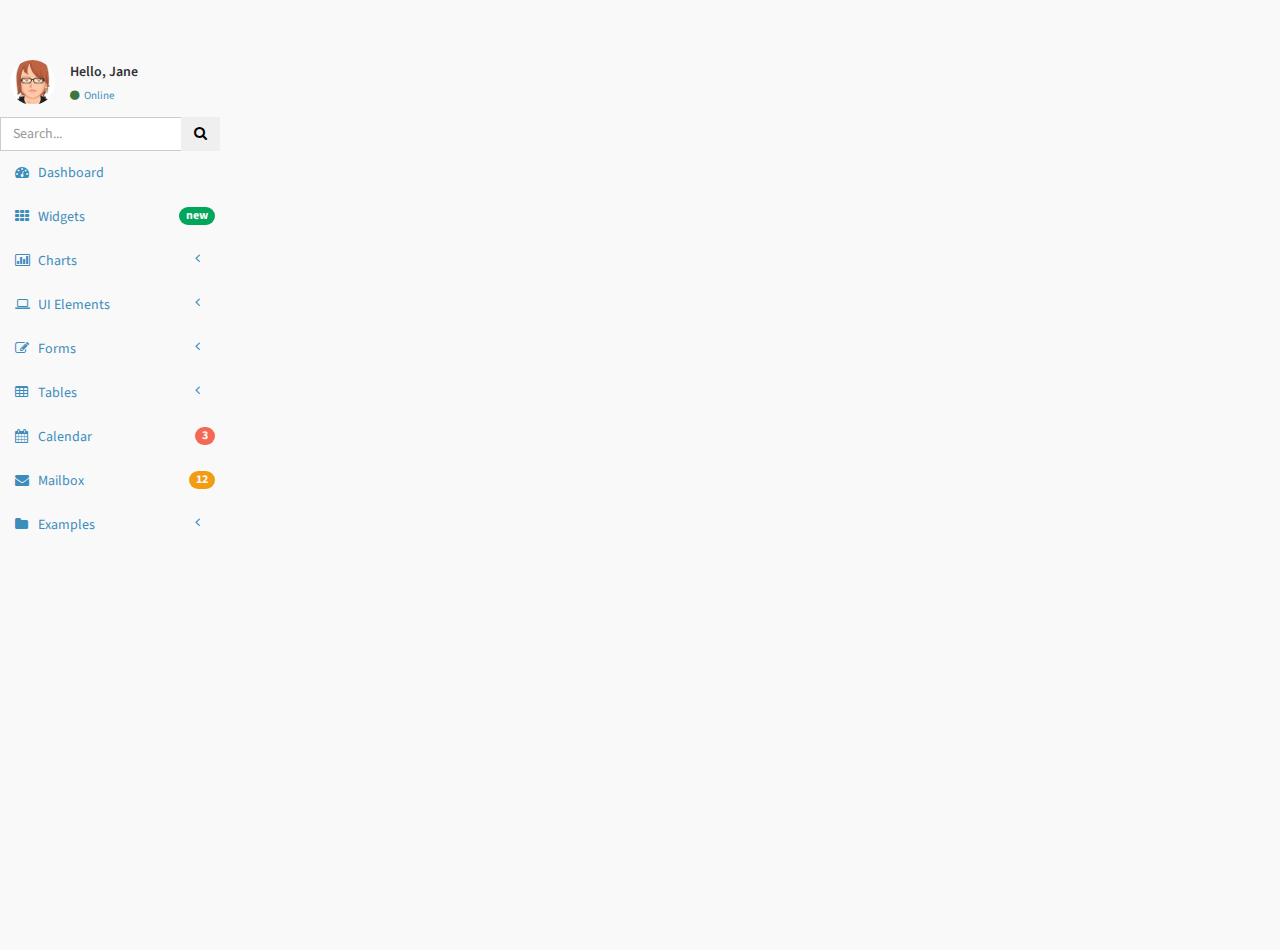
<file: app/boost/left.html>
<!DOCTYPE html>
<html>
    <head>
        <meta charset="UTF-8">
        <title>AdminLTE | Dashboard</title>
        <meta content='width=device-width, initial-scale=1, maximum-scale=1, user-scalable=no' name='viewport'>
        <!-- bootstrap 3.0.2 -->
        <link href="css/bootstrap.min.css" rel="stylesheet" type="text/css" />
        <!-- font Awesome -->
        <link href="css/font-awesome.min.css" rel="stylesheet" type="text/css" />
        <!-- Ionicons -->
        <link href="css/ionicons.min.css" rel="stylesheet" type="text/css" />
        <!-- Morris chart -->
        <link href="css/morris/morris.css" rel="stylesheet" type="text/css" />
        <!-- jvectormap -->
        <link href="css/jvectormap/jquery-jvectormap-1.2.2.css" rel="stylesheet" type="text/css" />
        <!-- fullCalendar -->
        <link href="css/fullcalendar/fullcalendar.css" rel="stylesheet" type="text/css" />
        <!-- Daterange picker -->
        <link href="css/daterangepicker/daterangepicker-bs3.css" rel="stylesheet" type="text/css" />
        <!-- bootstrap wysihtml5 - text editor -->
        <link href="css/bootstrap-wysihtml5/bootstrap3-wysihtml5.min.css" rel="stylesheet" type="text/css" />
        <!-- Theme style -->
        <link href="css/AdminLTE.css" rel="stylesheet" type="text/css" />

        <!-- HTML5 Shim and Respond.js IE8 support of HTML5 elements and media queries -->
        <!-- WARNING: Respond.js doesn't work if you view the page via file:// -->
        <!--[if lt IE 9]>
          <script src="https://oss.maxcdn.com/libs/html5shiv/3.7.0/html5shiv.js"></script>
          <script src="https://oss.maxcdn.com/libs/respond.js/1.3.0/respond.min.js"></script>
        <![endif]-->
    </head >
    <!--<div class="wrapper row-offcanvas row-offcanvas-left">-->
     <!-- Left side column. contains the logo and sidebar -->
            <aside class="left-side sidebar-offcanvas">
                <!-- sidebar: style can be found in sidebar.less -->
                <section class="sidebar">
                    <!-- Sidebar user panel -->
                    <div class="user-panel">
                        <div class="pull-left image">
                            <img src="img/avatar3.png" class="img-circle" alt="User Image" />
                        </div>
                        <div class="pull-left info">
                            <p>Hello, Jane</p>

                            <a href="#"><i class="fa fa-circle text-success"></i> Online</a>
                        </div>
                    </div>
                    <!-- search form -->
                    <form action="#" method="get" class="sidebar-form">
                        <div class="input-group">
                            <input type="text" name="q" class="form-control" placeholder="Search..."/>
                            <span class="input-group-btn">
                                <button type='submit' name='seach' id='search-btn' class="btn btn-flat"><i class="fa fa-search"></i></button>
                            </span>
                        </div>
                    </form>
                    <!-- /.search form -->
                    <!-- sidebar menu: : style can be found in sidebar.less -->
                    <ul class="sidebar-menu">
                        <li class="active">
                            <a href="index.html">
                                <i class="fa fa-dashboard"></i> <span>Dashboard</span>
                            </a>
                        </li>
                        <li>
                            <a target="right-side" href="../account_autosave.php">
                                <i class="fa fa-th"></i> <span>Widgets</span> <small class="badge pull-right bg-green">new</small>
                            </a>
                        </li>
                        <li class="treeview">
                            <a href="#">
                                <i class="fa fa-bar-chart-o"></i>
                                <span>Charts</span>
                                <i class="fa fa-angle-left pull-right"></i>
                            </a>
                            <ul class="treeview-menu">
                                <li><a href="pages/charts/morris.html"><i class="fa fa-angle-double-right"></i> Morris</a></li>
                                <li><a href="pages/charts/flot.html"><i class="fa fa-angle-double-right"></i> Flot</a></li>
                                <li><a href="pages/charts/inline.html"><i class="fa fa-angle-double-right"></i> Inline charts</a></li>
                            </ul>
                        </li>
                        <li class="treeview">
                            <a href="#">
                                <i class="fa fa-laptop"></i>
                                <span>UI Elements</span>
                                <i class="fa fa-angle-left pull-right"></i>
                            </a>
                            <ul class="treeview-menu">
                                <li><a href="pages/UI/general.html"><i class="fa fa-angle-double-right"></i> General</a></li>
                                <li><a href="pages/UI/icons.html"><i class="fa fa-angle-double-right"></i> Icons</a></li>
                                <li><a href="pages/UI/buttons.html"><i class="fa fa-angle-double-right"></i> Buttons</a></li>
                                <li><a href="pages/UI/sliders.html"><i class="fa fa-angle-double-right"></i> Sliders</a></li>
                                <li><a href="pages/UI/timeline.html"><i class="fa fa-angle-double-right"></i> Timeline</a></li>
                            </ul>
                        </li>
                        <li class="treeview">
                            <a href="#">
                                <i class="fa fa-edit"></i> <span>Forms</span>
                                <i class="fa fa-angle-left pull-right"></i>
                            </a>
                            <ul class="treeview-menu">
                                <li><a href="pages/forms/general.html"><i class="fa fa-angle-double-right"></i> General Elements</a></li>
                                <li><a href="pages/forms/advanced.html"><i class="fa fa-angle-double-right"></i> Advanced Elements</a></li>
                                <li><a href="pages/forms/editors.html"><i class="fa fa-angle-double-right"></i> Editors</a></li>
                            </ul>
                        </li>
                        <li class="treeview">
                            <a href="#">
                                <i class="fa fa-table"></i> <span>Tables</span>
                                <i class="fa fa-angle-left pull-right"></i>
                            </a>
                            <ul class="treeview-menu">
                                <li><a href="pages/tables/simple.html"><i class="fa fa-angle-double-right"></i> Simple tables</a></li>
                                <li><a href="pages/tables/data.html"><i class="fa fa-angle-double-right"></i> Data tables</a></li>
                            </ul>
                        </li>
                        <li>
                            <a href="pages/calendar.html">
                                <i class="fa fa-calendar"></i> <span>Calendar</span>
                                <small class="badge pull-right bg-red">3</small>
                            </a>
                        </li>
                        <li>
                            <a href="pages/mailbox.html">
                                <i class="fa fa-envelope"></i> <span>Mailbox</span>
                                <small class="badge pull-right bg-yellow">12</small>
                            </a>
                        </li>
                        <li class="treeview">
                            <a href="#">
                                <i class="fa fa-folder"></i> <span>Examples</span>
                                <i class="fa fa-angle-left pull-right"></i>
                            </a>
                            <ul class="treeview-menu">
                                <li><a href="pages/examples/invoice.html"><i class="fa fa-angle-double-right"></i> Invoice</a></li>
                                <li><a href="pages/examples/login.html"><i class="fa fa-angle-double-right"></i> Login</a></li>
                                <li><a href="pages/examples/register.html"><i class="fa fa-angle-double-right"></i> Register</a></li>
                                <li><a href="pages/examples/lockscreen.html"><i class="fa fa-angle-double-right"></i> Lockscreen</a></li>
                                <li><a href="pages/examples/404.html"><i class="fa fa-angle-double-right"></i> 404 Error</a></li>
                                <li><a href="pages/examples/500.html"><i class="fa fa-angle-double-right"></i> 500 Error</a></li>
                                <li><a href="pages/examples/blank.html"><i class="fa fa-angle-double-right"></i> Blank Page</a></li>
                            </ul>
                        </li>
                    </ul>
                </section>
                <!-- /.sidebar -->
            </aside>
    <!--</div>-->
</html>
</file>
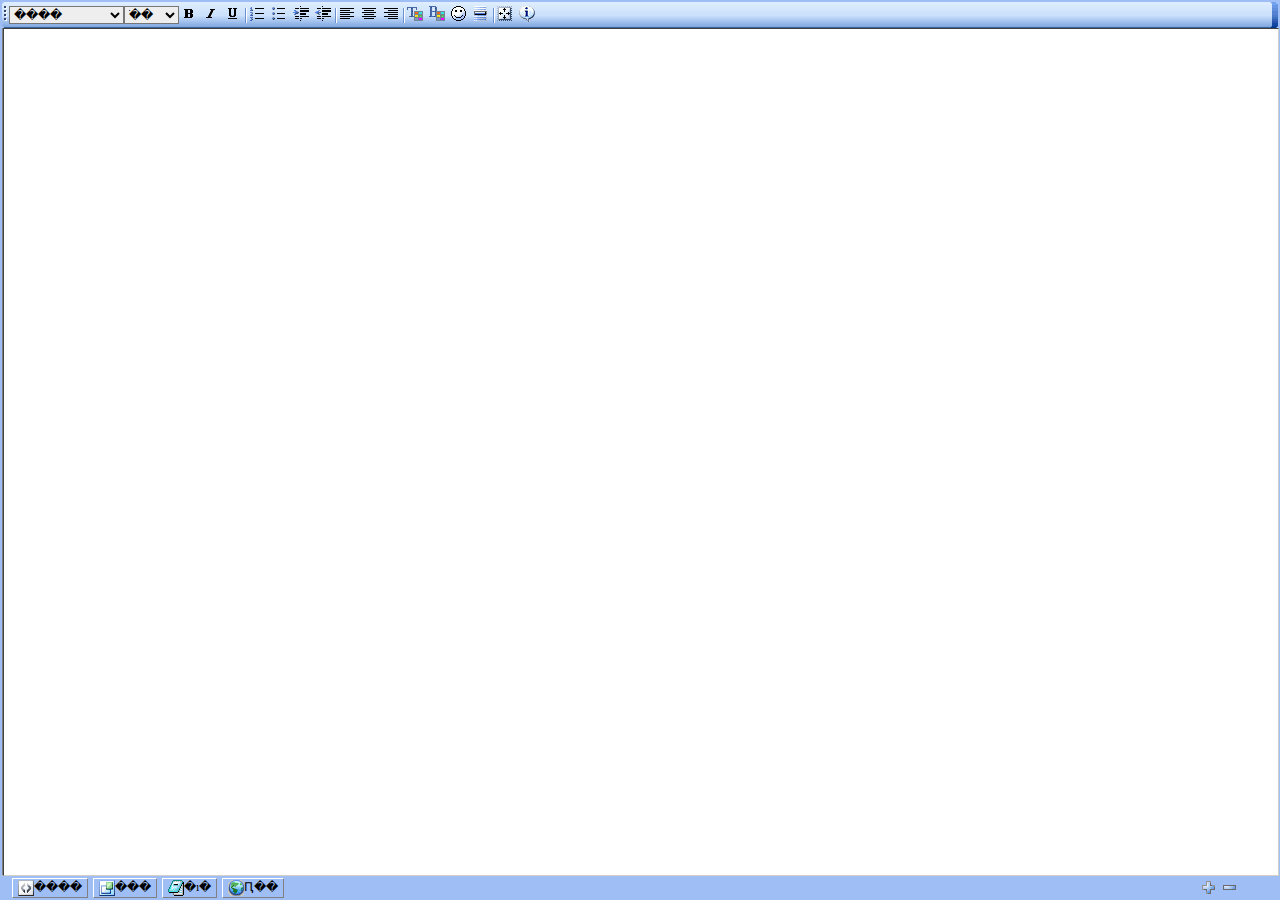
<file: app/admin/eWebEditor/ewebeditor.htm>
<!DOCTYPE HTML PUBLIC "-//W3C//DTD HTML 4.0 Transitional//EN"> <html> <head> <meta http-equiv="X-UA-Compatible" content="IE=EmulateIE7"> <meta http-equiv="Content-Type" content="text/html; charset=gb2312"/> <title>eWebEditor</title> <script type="text/javascript" src="js/buttons.js"> </script> <script type="text/javascript" src="js/ewebeditor_core.js"> </script> <script type="text/javascript"> ng("js/zh-cn.js"); </script> <script type="text/javascript"> EWEB.Init();document.write("<link href='"+EWEB.cd+"/skin/"+config.Skin+"/editor.css' type='text/css' rel='stylesheet'>"); </script> </head> <body scrolling="no"> <script type="text/javascript"> wr(); </script> </body> </html>
</file>
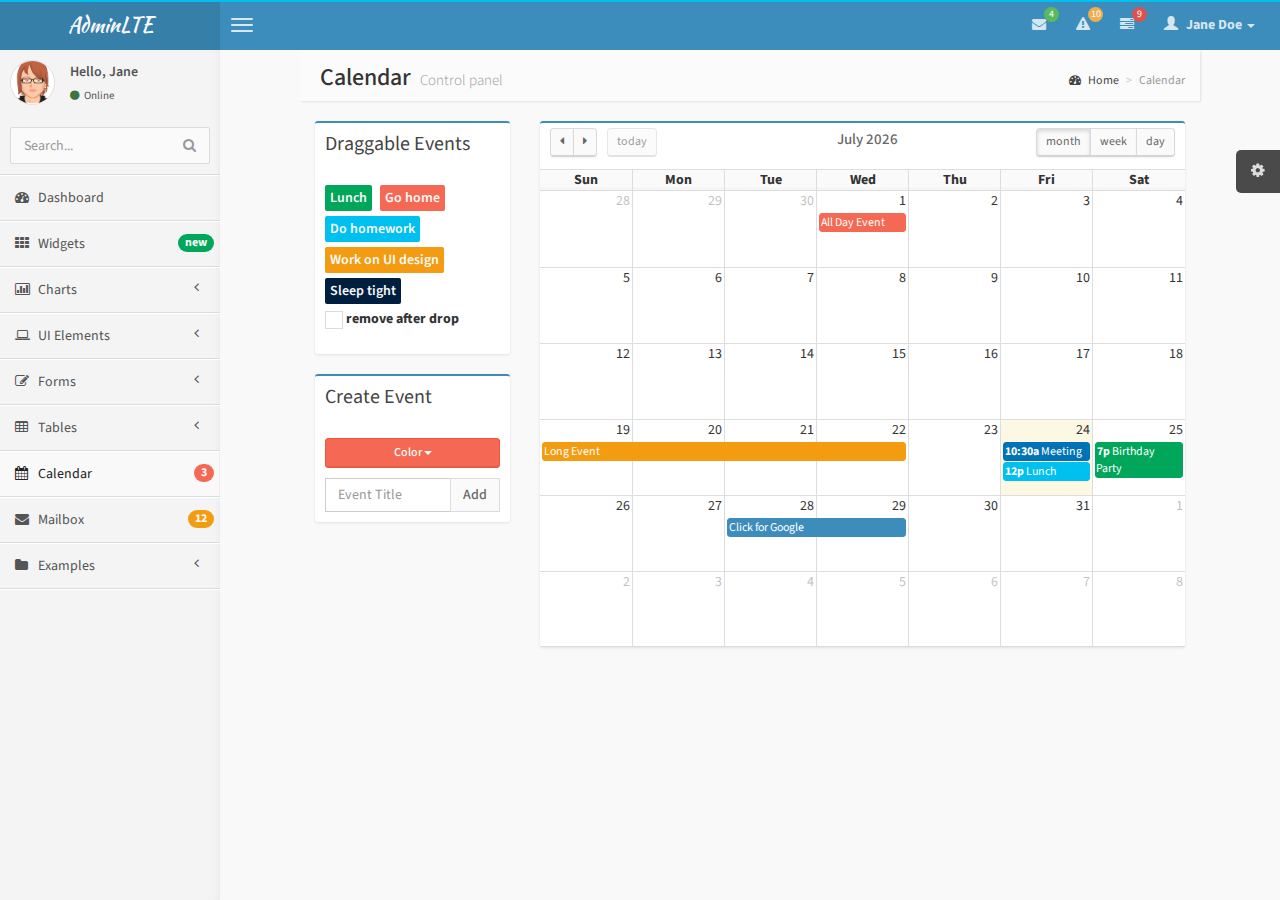
<file: app/boost/pages/calendar.html>
<!DOCTYPE html>
<html>
    <head>
        <meta charset="UTF-8">
        <title>AdminLTE | Calendar</title>
        <meta content='width=device-width, initial-scale=1, maximum-scale=1, user-scalable=no' name='viewport'>
        <!-- bootstrap 3.0.2 -->
        <link href="../css/bootstrap.min.css" rel="stylesheet" type="text/css" />
        <!-- font Awesome -->
        <link href="../css/font-awesome.min.css" rel="stylesheet" type="text/css" />
        <!-- Ionicons -->
        <link href="../css/ionicons.min.css" rel="stylesheet" type="text/css" />
        <!-- fullCalendar -->
        <link href="../css/fullcalendar/fullcalendar.css" rel="stylesheet" type="text/css" />
        <link href="../css/fullcalendar/fullcalendar.print.css" rel="stylesheet" type="text/css" media='print' />
        <!-- Theme style -->
        <link href="../css/AdminLTE.css" rel="stylesheet" type="text/css" />
        
        <!-- HTML5 Shim and Respond.js IE8 support of HTML5 elements and media queries -->
        <!-- WARNING: Respond.js doesn't work if you view the page via file:// -->
        <!--[if lt IE 9]>
          <script src="https://oss.maxcdn.com/libs/html5shiv/3.7.0/html5shiv.js"></script>
          <script src="https://oss.maxcdn.com/libs/respond.js/1.3.0/respond.min.js"></script>
        <![endif]-->
    </head>
    <body class="skin-blue">
        <!-- header logo: style can be found in header.less -->
        <header class="header">
            <a href="../index.html" class="logo">
                <!-- Add the class icon to your logo image or logo icon to add the margining -->
                AdminLTE
            </a>
            <!-- Header Navbar: style can be found in header.less -->
            <nav class="navbar navbar-static-top" role="navigation">
                <!-- Sidebar toggle button-->
                <a href="#" class="navbar-btn sidebar-toggle" data-toggle="offcanvas" role="button">
                    <span class="sr-only">Toggle navigation</span>
                    <span class="icon-bar"></span>
                    <span class="icon-bar"></span>
                    <span class="icon-bar"></span>
                </a>
                <div class="navbar-right">
                    <ul class="nav navbar-nav">
                        <!-- Messages: style can be found in dropdown.less-->
                        <li class="dropdown messages-menu">
                            <a href="#" class="dropdown-toggle" data-toggle="dropdown">
                                <i class="fa fa-envelope"></i>
                                <span class="label label-success">4</span>
                            </a>
                            <ul class="dropdown-menu">
                                <li class="header">You have 4 messages</li>
                                <li>
                                    <!-- inner menu: contains the actual data -->
                                    <ul class="menu">
                                        <li><!-- start message -->
                                            <a href="#">
                                                <div class="pull-left">
                                                    <img src="../img/avatar3.png" class="img-circle" alt="User Image"/>
                                                </div>
                                                <h4>
                                                    Support Team
                                                    <small><i class="fa fa-clock-o"></i> 5 mins</small>
                                                </h4>
                                                <p>Why not buy a new awesome theme?</p>
                                            </a>
                                        </li><!-- end message -->
                                        <li>
                                            <a href="#">
                                                <div class="pull-left">
                                                    <img src="../img/avatar2.png" class="img-circle" alt="user image"/>
                                                </div>
                                                <h4>
                                                    AdminLTE Design Team
                                                    <small><i class="fa fa-clock-o"></i> 2 hours</small>
                                                </h4>
                                                <p>Why not buy a new awesome theme?</p>
                                            </a>
                                        </li>
                                        <li>
                                            <a href="#">
                                                <div class="pull-left">
                                                    <img src="../img/avatar.png" class="img-circle" alt="user image"/>
                                                </div>
                                                <h4>
                                                    Developers
                                                    <small><i class="fa fa-clock-o"></i> Today</small>
                                                </h4>
                                                <p>Why not buy a new awesome theme?</p>
                                            </a>
                                        </li>
                                        <li>
                                            <a href="#">
                                                <div class="pull-left">
                                                    <img src="../img/avatar2.png" class="img-circle" alt="user image"/>
                                                </div>
                                                <h4>
                                                    Sales Department
                                                    <small><i class="fa fa-clock-o"></i> Yesterday</small>
                                                </h4>
                                                <p>Why not buy a new awesome theme?</p>
                                            </a>
                                        </li>
                                        <li>
                                            <a href="#">
                                                <div class="pull-left">
                                                    <img src="../img/avatar.png" class="img-circle" alt="user image"/>
                                                </div>
                                                <h4>
                                                    Reviewers
                                                    <small><i class="fa fa-clock-o"></i> 2 days</small>
                                                </h4>
                                                <p>Why not buy a new awesome theme?</p>
                                            </a>
                                        </li>
                                    </ul>
                                </li>
                                <li class="footer"><a href="#">See All Messages</a></li>
                            </ul>
                        </li>
                        <!-- Notifications: style can be found in dropdown.less -->
                        <li class="dropdown notifications-menu">
                            <a href="#" class="dropdown-toggle" data-toggle="dropdown">
                                <i class="fa fa-warning"></i>
                                <span class="label label-warning">10</span>
                            </a>
                            <ul class="dropdown-menu">
                                <li class="header">You have 10 notifications</li>
                                <li>
                                    <!-- inner menu: contains the actual data -->
                                    <ul class="menu">
                                        <li>
                                            <a href="#">
                                                <i class="ion ion-ios7-people info"></i> 5 new members joined today
                                            </a>
                                        </li>
                                        <li>
                                            <a href="#">
                                                <i class="fa fa-warning danger"></i> Very long description here that may not fit into the page and may cause design problems
                                            </a>
                                        </li>
                                        <li>
                                            <a href="#">
                                                <i class="fa fa-users warning"></i> 5 new members joined
                                            </a>
                                        </li>

                                        <li>
                                            <a href="#">
                                                <i class="ion ion-ios7-cart success"></i> 25 sales made
                                            </a>
                                        </li>
                                        <li>
                                            <a href="#">
                                                <i class="ion ion-ios7-person danger"></i> You changed your username
                                            </a>
                                        </li>
                                    </ul>
                                </li>
                                <li class="footer"><a href="#">View all</a></li>
                            </ul>
                        </li>
                        <!-- Tasks: style can be found in dropdown.less -->
                        <li class="dropdown tasks-menu">
                            <a href="#" class="dropdown-toggle" data-toggle="dropdown">
                                <i class="fa fa-tasks"></i>
                                <span class="label label-danger">9</span>
                            </a>
                            <ul class="dropdown-menu">
                                <li class="header">You have 9 tasks</li>
                                <li>
                                    <!-- inner menu: contains the actual data -->
                                    <ul class="menu">
                                        <li><!-- Task item -->
                                            <a href="#">
                                                <h3>
                                                    Design some buttons
                                                    <small class="pull-right">20%</small>
                                                </h3>
                                                <div class="progress xs">
                                                    <div class="progress-bar progress-bar-aqua" style="width: 20%" role="progressbar" aria-valuenow="20" aria-valuemin="0" aria-valuemax="100">
                                                        <span class="sr-only">20% Complete</span>
                                                    </div>
                                                </div>
                                            </a>
                                        </li><!-- end task item -->
                                        <li><!-- Task item -->
                                            <a href="#">
                                                <h3>
                                                    Create a nice theme
                                                    <small class="pull-right">40%</small>
                                                </h3>
                                                <div class="progress xs">
                                                    <div class="progress-bar progress-bar-green" style="width: 40%" role="progressbar" aria-valuenow="20" aria-valuemin="0" aria-valuemax="100">
                                                        <span class="sr-only">40% Complete</span>
                                                    </div>
                                                </div>
                                            </a>
                                        </li><!-- end task item -->
                                        <li><!-- Task item -->
                                            <a href="#">
                                                <h3>
                                                    Some task I need to do
                                                    <small class="pull-right">60%</small>
                                                </h3>
                                                <div class="progress xs">
                                                    <div class="progress-bar progress-bar-red" style="width: 60%" role="progressbar" aria-valuenow="20" aria-valuemin="0" aria-valuemax="100">
                                                        <span class="sr-only">60% Complete</span>
                                                    </div>
                                                </div>
                                            </a>
                                        </li><!-- end task item -->
                                        <li><!-- Task item -->
                                            <a href="#">
                                                <h3>
                                                    Make beautiful transitions
                                                    <small class="pull-right">80%</small>
                                                </h3>
                                                <div class="progress xs">
                                                    <div class="progress-bar progress-bar-yellow" style="width: 80%" role="progressbar" aria-valuenow="20" aria-valuemin="0" aria-valuemax="100">
                                                        <span class="sr-only">80% Complete</span>
                                                    </div>
                                                </div>
                                            </a>
                                        </li><!-- end task item -->
                                    </ul>
                                </li>
                                <li class="footer">
                                    <a href="#">View all tasks</a>
                                </li>
                            </ul>
                        </li>
                        <!-- User Account: style can be found in dropdown.less -->
                        <li class="dropdown user user-menu">
                            <a href="#" class="dropdown-toggle" data-toggle="dropdown">
                                <i class="glyphicon glyphicon-user"></i>
                                <span>Jane Doe <i class="caret"></i></span>
                            </a>
                            <ul class="dropdown-menu">
                                <!-- User image -->
                                <li class="user-header bg-light-blue">
                                    <img src="../img/avatar3.png" class="img-circle" alt="User Image" />
                                    <p>
                                        Jane Doe - Web Developer
                                        <small>Member since Nov. 2012</small>
                                    </p>
                                </li>
                                <!-- Menu Body -->
                                <li class="user-body">
                                    <div class="col-xs-4 text-center">
                                        <a href="#">Followers</a>
                                    </div>
                                    <div class="col-xs-4 text-center">
                                        <a href="#">Sales</a>
                                    </div>
                                    <div class="col-xs-4 text-center">
                                        <a href="#">Friends</a>
                                    </div>
                                </li>
                                <!-- Menu Footer-->
                                <li class="user-footer">
                                    <div class="pull-left">
                                        <a href="#" class="btn btn-default btn-flat">Profile</a>
                                    </div>
                                    <div class="pull-right">
                                        <a href="#" class="btn btn-default btn-flat">Sign out</a>
                                    </div>
                                </li>
                            </ul>
                        </li>
                    </ul>
                </div>
            </nav>
        </header>
        <div class="wrapper row-offcanvas row-offcanvas-left">
            <!-- Left side column. contains the logo and sidebar -->
            <aside class="left-side sidebar-offcanvas">                
                <!-- sidebar: style can be found in sidebar.less -->
                <section class="sidebar">
                    <!-- Sidebar user panel -->
                    <div class="user-panel">
                        <div class="pull-left image">
                            <img src="../img/avatar3.png" class="img-circle" alt="User Image" />
                        </div>
                        <div class="pull-left info">
                            <p>Hello, Jane</p>

                            <a href="#"><i class="fa fa-circle text-success"></i> Online</a>
                        </div>
                    </div>
                    <!-- search form -->
                    <form action="#" method="get" class="sidebar-form">
                        <div class="input-group">
                            <input type="text" name="q" class="form-control" placeholder="Search..."/>
                            <span class="input-group-btn">
                                <button type='submit' name='seach' id='search-btn' class="btn btn-flat"><i class="fa fa-search"></i></button>
                            </span>
                        </div>
                    </form>
                    <!-- /.search form -->
                    <!-- sidebar menu: : style can be found in sidebar.less -->
                    <ul class="sidebar-menu">
                        <li>
                            <a href="../index.html">
                                <i class="fa fa-dashboard"></i> <span>Dashboard</span>
                            </a>
                        </li>
                        <li>
                            <a href="widgets.html">
                                <i class="fa fa-th"></i> <span>Widgets</span> <small class="badge pull-right bg-green">new</small>
                            </a>
                        </li>
                        <li class="treeview">
                            <a href="#">
                                <i class="fa fa-bar-chart-o"></i>
                                <span>Charts</span>
                                <i class="fa fa-angle-left pull-right"></i>
                            </a>
                            <ul class="treeview-menu">
                                <li><a href="charts/morris.html"><i class="fa fa-angle-double-right"></i> Morris</a></li>
                                <li><a href="charts/flot.html"><i class="fa fa-angle-double-right"></i> Flot</a></li>
                                <li><a href="charts/inline.html"><i class="fa fa-angle-double-right"></i> Inline charts</a></li>
                            </ul>
                        </li>
                        <li class="treeview">
                            <a href="#">
                                <i class="fa fa-laptop"></i>
                                <span>UI Elements</span>
                                <i class="fa fa-angle-left pull-right"></i>
                            </a>
                            <ul class="treeview-menu">
                                <li><a href="UI/general.html"><i class="fa fa-angle-double-right"></i> General</a></li>
                                <li><a href="UI/icons.html"><i class="fa fa-angle-double-right"></i> Icons</a></li>
                                <li><a href="UI/buttons.html"><i class="fa fa-angle-double-right"></i> Buttons</a></li>
                                <li><a href="UI/sliders.html"><i class="fa fa-angle-double-right"></i> Sliders</a></li>
                                <li><a href="UI/timeline.html"><i class="fa fa-angle-double-right"></i> Timeline</a></li>
                            </ul>
                        </li>
                        <li class="treeview">
                            <a href="#">
                                <i class="fa fa-edit"></i> <span>Forms</span>
                                <i class="fa fa-angle-left pull-right"></i>
                            </a>
                            <ul class="treeview-menu">
                                <li><a href="forms/general.html"><i class="fa fa-angle-double-right"></i> General Elements</a></li>
                                <li><a href="forms/advanced.html"><i class="fa fa-angle-double-right"></i> Advanced Elements</a></li>
                                <li><a href="forms/editors.html"><i class="fa fa-angle-double-right"></i> Editors</a></li>                                
                            </ul>
                        </li>
                        <li class="treeview">
                            <a href="#">
                                <i class="fa fa-table"></i> <span>Tables</span>
                                <i class="fa fa-angle-left pull-right"></i>
                            </a>
                            <ul class="treeview-menu">
                                <li><a href="tables/simple.html"><i class="fa fa-angle-double-right"></i> Simple tables</a></li>
                                <li><a href="tables/data.html"><i class="fa fa-angle-double-right"></i> Data tables</a></li>
                            </ul>
                        </li>
                        <li class="active">
                            <a href="calendar.html">
                                <i class="fa fa-calendar"></i> <span>Calendar</span>
                                <small class="badge pull-right bg-red">3</small>
                            </a>
                        </li>
                        <li>
                            <a href="mailbox.html">
                                <i class="fa fa-envelope"></i> <span>Mailbox</span>
                                <small class="badge pull-right bg-yellow">12</small>
                            </a>
                        </li>
                        <li class="treeview">
                            <a href="#">
                                <i class="fa fa-folder"></i> <span>Examples</span>
                                <i class="fa fa-angle-left pull-right"></i>
                            </a>
                            <ul class="treeview-menu">
                                <li><a href="examples/invoice.html"><i class="fa fa-angle-double-right"></i> Invoice</a></li>
                                <li><a href="examples/login.html"><i class="fa fa-angle-double-right"></i> Login</a></li>
                                <li><a href="examples/register.html"><i class="fa fa-angle-double-right"></i> Register</a></li>
                                <li><a href="examples/lockscreen.html"><i class="fa fa-angle-double-right"></i> Lockscreen</a></li>
                                <li><a href="examples/404.html"><i class="fa fa-angle-double-right"></i> 404 Error</a></li>
                                <li><a href="examples/500.html"><i class="fa fa-angle-double-right"></i> 500 Error</a></li>                                
                                <li><a href="examples/blank.html"><i class="fa fa-angle-double-right"></i> Blank Page</a></li>
                            </ul>
                        </li>
                    </ul>
                </section>
                <!-- /.sidebar -->
            </aside>

            <!-- Right side column. Contains the navbar and content of the page -->
            <aside class="right-side">                
                <!-- Content Header (Page header) -->
                <section class="content-header">
                    <h1>
                        Calendar
                        <small>Control panel</small>
                    </h1>
                    <ol class="breadcrumb">
                        <li><a href="#"><i class="fa fa-dashboard"></i> Home</a></li>
                        <li class="active">Calendar</li>
                    </ol>
                </section>

                <!-- Main content -->
                <section class="content">


                    <div class="row">
                        <div class="col-md-3">
                            <div class="box box-primary">
                                <div class="box-header">
                                    <h4 class="box-title">Draggable Events</h4>
                                </div>
                                <div class="box-body">
                                    <!-- the events -->
                                    <div id='external-events'>                                        
                                        <div class='external-event bg-green'>Lunch</div>
                                        <div class='external-event bg-red'>Go home</div>
                                        <div class='external-event bg-aqua'>Do homework</div>
                                        <div class='external-event bg-yellow'>Work on UI design</div>
                                        <div class='external-event bg-navy'>Sleep tight</div>
                                        <p>
                                            <input type='checkbox' id='drop-remove' /> <label for='drop-remove'>remove after drop</label>
                                        </p>
                                    </div>
                                </div><!-- /.box-body -->
                            </div><!-- /. box -->
                            <div class="box box-primary">
                                <div class="box-header">
                                    <h3 class="box-title">Create Event</h3>
                                </div>
                                <div class="box-body">
                                    <div class="btn-group" style="width: 100%; margin-bottom: 10px;">
                                        <button type="button" id="color-chooser-btn" class="btn btn-danger btn-block btn-sm dropdown-toggle" data-toggle="dropdown">Color <span class="caret"></span></button>
                                        <ul class="dropdown-menu" id="color-chooser">
                                            <li><a class="text-green" href="#"><i class="fa fa-square"></i> Green</a></li>
                                            <li><a class="text-blue" href="#"><i class="fa fa-square"></i> Blue</a></li>                                            
                                            <li><a class="text-navy" href="#"><i class="fa fa-square"></i> Navy</a></li>                                            
                                            <li><a class="text-yellow" href="#"><i class="fa fa-square"></i> Yellow</a></li>
                                            <li><a class="text-orange" href="#"><i class="fa fa-square"></i> Orange</a></li>
                                            <li><a class="text-aqua" href="#"><i class="fa fa-square"></i> Aqua</a></li>
                                            <li><a class="text-red" href="#"><i class="fa fa-square"></i> Red</a></li>
                                            <li><a class="text-fuchsia" href="#"><i class="fa fa-square"></i> Fuchsia</a></li>
                                            <li><a class="text-purple" href="#"><i class="fa fa-square"></i> Purple</a></li>
                                        </ul>
                                    </div><!-- /btn-group -->
                                    <div class="input-group">                                          
                                        <input id="new-event" type="text" class="form-control" placeholder="Event Title">
                                        <div class="input-group-btn">
                                            <button id="add-new-event" type="button" class="btn btn-default btn-flat">Add</button>
                                        </div><!-- /btn-group -->
                                    </div><!-- /input-group -->
                                </div>
                            </div>
                        </div><!-- /.col -->
                        <div class="col-md-9">
                            <div class="box box-primary">                                
                                <div class="box-body no-padding">
                                    <!-- THE CALENDAR -->
                                    <div id="calendar"></div>
                                </div><!-- /.box-body -->
                            </div><!-- /. box -->
                        </div><!-- /.col -->
                    </div><!-- /.row -->  


                </section><!-- /.content -->
            </aside><!-- /.right-side -->
        </div><!-- ./wrapper -->


        <!-- jQuery 2.0.2 -->
        <script src="http://ajax.googleapis.com/ajax/libs/jquery/2.0.2/jquery.min.js"></script>
        <!-- jQuery UI 1.10.3 -->
        <script src="../js/jquery-ui-1.10.3.min.js" type="text/javascript"></script>
        <!-- Bootstrap -->
        <script src="../js/bootstrap.min.js" type="text/javascript"></script>
        <!-- AdminLTE App -->
        <script src="../js/AdminLTE/app.js" type="text/javascript"></script>
        <!-- fullCalendar -->
        <script src="../js/plugins/fullcalendar/fullcalendar.min.js" type="text/javascript"></script>
        <!-- Page specific script -->
        <script type="text/javascript">
            $(function() {

                /* initialize the external events
                 -----------------------------------------------------------------*/
                function ini_events(ele) {
                    ele.each(function() {

                        // create an Event Object (http://arshaw.com/fullcalendar/docs/event_data/Event_Object/)
                        // it doesn't need to have a start or end
                        var eventObject = {
                            title: $.trim($(this).text()) // use the element's text as the event title
                        };

                        // store the Event Object in the DOM element so we can get to it later
                        $(this).data('eventObject', eventObject);

                        // make the event draggable using jQuery UI
                        $(this).draggable({
                            zIndex: 1070,
                            revert: true, // will cause the event to go back to its
                            revertDuration: 0  //  original position after the drag
                        });

                    });
                }
                ini_events($('#external-events div.external-event'));

                /* initialize the calendar
                 -----------------------------------------------------------------*/
                //Date for the calendar events (dummy data)
                var date = new Date();
                var d = date.getDate(),
                        m = date.getMonth(),
                        y = date.getFullYear();
                $('#calendar').fullCalendar({
                    header: {
                        left: 'prev,next today',
                        center: 'title',
                        right: 'month,agendaWeek,agendaDay'
                    },
                    buttonText: {//This is to add icons to the visible buttons
                        prev: "<span class='fa fa-caret-left'></span>",
                        next: "<span class='fa fa-caret-right'></span>",
                        today: 'today',
                        month: 'month',
                        week: 'week',
                        day: 'day'
                    },
                    //Random default events
                    events: [
                        {
                            title: 'All Day Event',
                            start: new Date(y, m, 1),
                            backgroundColor: "#f56954", //red 
                            borderColor: "#f56954" //red
                        },
                        {
                            title: 'Long Event',
                            start: new Date(y, m, d - 5),
                            end: new Date(y, m, d - 2),
                            backgroundColor: "#f39c12", //yellow
                            borderColor: "#f39c12" //yellow
                        },
                        {
                            title: 'Meeting',
                            start: new Date(y, m, d, 10, 30),
                            allDay: false,
                            backgroundColor: "#0073b7", //Blue
                            borderColor: "#0073b7" //Blue
                        },
                        {
                            title: 'Lunch',
                            start: new Date(y, m, d, 12, 0),
                            end: new Date(y, m, d, 14, 0),
                            allDay: false,
                            backgroundColor: "#00c0ef", //Info (aqua)
                            borderColor: "#00c0ef" //Info (aqua)
                        },
                        {
                            title: 'Birthday Party',
                            start: new Date(y, m, d + 1, 19, 0),
                            end: new Date(y, m, d + 1, 22, 30),
                            allDay: false,
                            backgroundColor: "#00a65a", //Success (green)
                            borderColor: "#00a65a" //Success (green)
                        },
                        {
                            title: 'Click for Google',
                            start: new Date(y, m, 28),
                            end: new Date(y, m, 29),
                            url: 'http://google.com/',
                            backgroundColor: "#3c8dbc", //Primary (light-blue)
                            borderColor: "#3c8dbc" //Primary (light-blue)
                        }
                    ],
                    editable: true,
                    droppable: true, // this allows things to be dropped onto the calendar !!!
                    drop: function(date, allDay) { // this function is called when something is dropped

                        // retrieve the dropped element's stored Event Object
                        var originalEventObject = $(this).data('eventObject');

                        // we need to copy it, so that multiple events don't have a reference to the same object
                        var copiedEventObject = $.extend({}, originalEventObject);

                        // assign it the date that was reported
                        copiedEventObject.start = date;
                        copiedEventObject.allDay = allDay;
                        copiedEventObject.backgroundColor = $(this).css("background-color");
                        copiedEventObject.borderColor = $(this).css("border-color");

                        // render the event on the calendar
                        // the last `true` argument determines if the event "sticks" (http://arshaw.com/fullcalendar/docs/event_rendering/renderEvent/)
                        $('#calendar').fullCalendar('renderEvent', copiedEventObject, true);

                        // is the "remove after drop" checkbox checked?
                        if ($('#drop-remove').is(':checked')) {
                            // if so, remove the element from the "Draggable Events" list
                            $(this).remove();
                        }

                    }
                });

                /* ADDING EVENTS */
                var currColor = "#f56954"; //Red by default
                //Color chooser button
                var colorChooser = $("#color-chooser-btn");
                $("#color-chooser > li > a").click(function(e) {
                    e.preventDefault();
                    //Save color
                    currColor = $(this).css("color");
                    //Add color effect to button
                    colorChooser
                            .css({"background-color": currColor, "border-color": currColor})
                            .html($(this).text()+' <span class="caret"></span>');
                });
                $("#add-new-event").click(function(e) {
                    e.preventDefault();
                    //Get value and make sure it is not null
                    var val = $("#new-event").val();
                    if (val.length == 0) {
                        return;
                    }

                    //Create event
                    var event = $("<div />");
                    event.css({"background-color": currColor, "border-color": currColor, "color": "#fff"}).addClass("external-event");
                    event.html(val);
                    $('#external-events').prepend(event);

                    //Add draggable funtionality
                    ini_events(event);

                    //Remove event from text input
                    $("#new-event").val("");
                });
            });
        </script>

    </body>
</html>
</file>
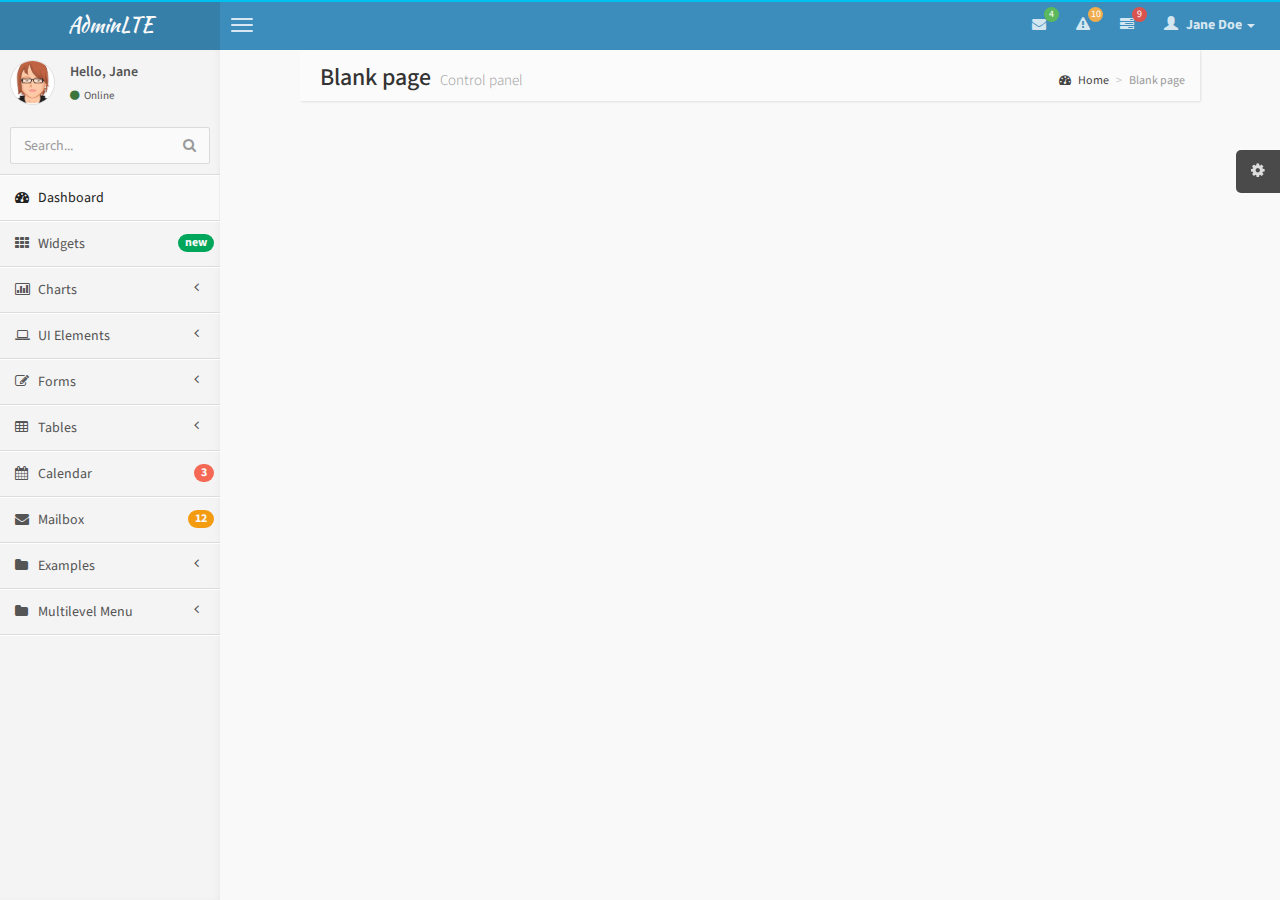
<file: app/boost/pages/empty.html>
<!DOCTYPE html>
<html>
    <head>
        <meta charset="UTF-8">
        <title>AdminLTE | Dashboard</title>
        <meta content='width=device-width, initial-scale=1, maximum-scale=1, user-scalable=no' name='viewport'>
        <!-- bootstrap 3.0.2 -->
        <link href="../css/bootstrap.min.css" rel="stylesheet" type="text/css" />
        <!-- font Awesome -->
        <link href="../css/font-awesome.min.css" rel="stylesheet" type="text/css" />
        <!-- Ionicons -->
        <link href="../css/ionicons.min.css" rel="stylesheet" type="text/css" />
        <!-- Theme style -->
        <link href="../css/AdminLTE.css" rel="stylesheet" type="text/css" />

        <!-- HTML5 Shim and Respond.js IE8 support of HTML5 elements and media queries -->
        <!-- WARNING: Respond.js doesn't work if you view the page via file:// -->
        <!--[if lt IE 9]>
          <script src="https://oss.maxcdn.com/libs/html5shiv/3.7.0/html5shiv.js"></script>
          <script src="https://oss.maxcdn.com/libs/respond.js/1.3.0/respond.min.js"></script>
        <![endif]-->
    </head>
    <body class="skin-blue">
        <!-- header logo: style can be found in header.less -->
        <header class="header">
            <a href="../index.html" class="logo">
                <!-- Add the class icon to your logo image or logo icon to add the margining -->
                AdminLTE
            </a>
            <!-- Header Navbar: style can be found in header.less -->
            <nav class="navbar navbar-static-top" role="navigation">
                <!-- Sidebar toggle button-->
                <a href="#" class="navbar-btn sidebar-toggle" data-toggle="offcanvas" role="button">
                    <span class="sr-only">Toggle navigation</span>
                    <span class="icon-bar"></span>
                    <span class="icon-bar"></span>
                    <span class="icon-bar"></span>
                </a>
                <div class="navbar-right">
                    <ul class="nav navbar-nav">
                        <!-- Messages: style can be found in dropdown.less-->
                        <li class="dropdown messages-menu">
                            <a href="#" class="dropdown-toggle" data-toggle="dropdown">
                                <i class="fa fa-envelope"></i>
                                <span class="label label-success">4</span>
                            </a>
                            <ul class="dropdown-menu">
                                <li class="header">You have 4 messages</li>
                                <li>
                                    <!-- inner menu: contains the actual data -->
                                    <ul class="menu">
                                        <li><!-- start message -->
                                            <a href="#">
                                                <div class="pull-left">
                                                    <img src="../img/avatar3.png" class="img-circle" alt="User Image"/>
                                                </div>
                                                <h4>
                                                    Support Team
                                                    <small><i class="fa fa-clock-o"></i> 5 mins</small>
                                                </h4>
                                                <p>Why not buy a new awesome theme?</p>
                                            </a>
                                        </li><!-- end message -->
                                        <li>
                                            <a href="#">
                                                <div class="pull-left">
                                                    <img src="../img/avatar2.png" class="img-circle" alt="user image"/>
                                                </div>
                                                <h4>
                                                    AdminLTE Design Team
                                                    <small><i class="fa fa-clock-o"></i> 2 hours</small>
                                                </h4>
                                                <p>Why not buy a new awesome theme?</p>
                                            </a>
                                        </li>
                                        <li>
                                            <a href="#">
                                                <div class="pull-left">
                                                    <img src="../img/avatar.png" class="img-circle" alt="user image"/>
                                                </div>
                                                <h4>
                                                    Developers
                                                    <small><i class="fa fa-clock-o"></i> Today</small>
                                                </h4>
                                                <p>Why not buy a new awesome theme?</p>
                                            </a>
                                        </li>
                                        <li>
                                            <a href="#">
                                                <div class="pull-left">
                                                    <img src="../img/avatar2.png" class="img-circle" alt="user image"/>
                                                </div>
                                                <h4>
                                                    Sales Department
                                                    <small><i class="fa fa-clock-o"></i> Yesterday</small>
                                                </h4>
                                                <p>Why not buy a new awesome theme?</p>
                                            </a>
                                        </li>
                                        <li>
                                            <a href="#">
                                                <div class="pull-left">
                                                    <img src="../img/avatar.png" class="img-circle" alt="user image"/>
                                                </div>
                                                <h4>
                                                    Reviewers
                                                    <small><i class="fa fa-clock-o"></i> 2 days</small>
                                                </h4>
                                                <p>Why not buy a new awesome theme?</p>
                                            </a>
                                        </li>
                                    </ul>
                                </li>
                                <li class="footer"><a href="#">See All Messages</a></li>
                            </ul>
                        </li>
                        <!-- Notifications: style can be found in dropdown.less -->
                        <li class="dropdown notifications-menu">
                            <a href="#" class="dropdown-toggle" data-toggle="dropdown">
                                <i class="fa fa-warning"></i>
                                <span class="label label-warning">10</span>
                            </a>
                            <ul class="dropdown-menu">
                                <li class="header">You have 10 notifications</li>
                                <li>
                                    <!-- inner menu: contains the actual data -->
                                    <ul class="menu">
                                        <li>
                                            <a href="#">
                                                <i class="ion ion-ios7-people info"></i> 5 new members joined today
                                            </a>
                                        </li>
                                        <li>
                                            <a href="#">
                                                <i class="fa fa-warning danger"></i> Very long description here that may not fit into the page and may cause design problems
                                            </a>
                                        </li>
                                        <li>
                                            <a href="#">
                                                <i class="fa fa-users warning"></i> 5 new members joined
                                            </a>
                                        </li>

                                        <li>
                                            <a href="#">
                                                <i class="ion ion-ios7-cart success"></i> 25 sales made
                                            </a>
                                        </li>
                                        <li>
                                            <a href="#">
                                                <i class="ion ion-ios7-person danger"></i> You changed your username
                                            </a>
                                        </li>
                                    </ul>
                                </li>
                                <li class="footer"><a href="#">View all</a></li>
                            </ul>
                        </li>
                        <!-- Tasks: style can be found in dropdown.less -->
                        <li class="dropdown tasks-menu">
                            <a href="#" class="dropdown-toggle" data-toggle="dropdown">
                                <i class="fa fa-tasks"></i>
                                <span class="label label-danger">9</span>
                            </a>
                            <ul class="dropdown-menu">
                                <li class="header">You have 9 tasks</li>
                                <li>
                                    <!-- inner menu: contains the actual data -->
                                    <ul class="menu">
                                        <li><!-- Task item -->
                                            <a href="#">
                                                <h3>
                                                    Design some buttons
                                                    <small class="pull-right">20%</small>
                                                </h3>
                                                <div class="progress xs">
                                                    <div class="progress-bar progress-bar-aqua" style="width: 20%" role="progressbar" aria-valuenow="20" aria-valuemin="0" aria-valuemax="100">
                                                        <span class="sr-only">20% Complete</span>
                                                    </div>
                                                </div>
                                            </a>
                                        </li><!-- end task item -->
                                        <li><!-- Task item -->
                                            <a href="#">
                                                <h3>
                                                    Create a nice theme
                                                    <small class="pull-right">40%</small>
                                                </h3>
                                                <div class="progress xs">
                                                    <div class="progress-bar progress-bar-green" style="width: 40%" role="progressbar" aria-valuenow="20" aria-valuemin="0" aria-valuemax="100">
                                                        <span class="sr-only">40% Complete</span>
                                                    </div>
                                                </div>
                                            </a>
                                        </li><!-- end task item -->
                                        <li><!-- Task item -->
                                            <a href="#">
                                                <h3>
                                                    Some task I need to do
                                                    <small class="pull-right">60%</small>
                                                </h3>
                                                <div class="progress xs">
                                                    <div class="progress-bar progress-bar-red" style="width: 60%" role="progressbar" aria-valuenow="20" aria-valuemin="0" aria-valuemax="100">
                                                        <span class="sr-only">60% Complete</span>
                                                    </div>
                                                </div>
                                            </a>
                                        </li><!-- end task item -->
                                        <li><!-- Task item -->
                                            <a href="#">
                                                <h3>
                                                    Make beautiful transitions
                                                    <small class="pull-right">80%</small>
                                                </h3>
                                                <div class="progress xs">
                                                    <div class="progress-bar progress-bar-yellow" style="width: 80%" role="progressbar" aria-valuenow="20" aria-valuemin="0" aria-valuemax="100">
                                                        <span class="sr-only">80% Complete</span>
                                                    </div>
                                                </div>
                                            </a>
                                        </li><!-- end task item -->
                                    </ul>
                                </li>
                                <li class="footer">
                                    <a href="#">View all tasks</a>
                                </li>
                            </ul>
                        </li>
                        <!-- User Account: style can be found in dropdown.less -->
                        <li class="dropdown user user-menu">
                            <a href="#" class="dropdown-toggle" data-toggle="dropdown">
                                <i class="glyphicon glyphicon-user"></i>
                                <span>Jane Doe <i class="caret"></i></span>
                            </a>
                            <ul class="dropdown-menu">
                                <!-- User image -->
                                <li class="user-header bg-light-blue">
                                    <img src="../img/avatar3.png" class="img-circle" alt="User Image" />
                                    <p>
                                        Jane Doe - Web Developer
                                        <small>Member since Nov. 2012</small>
                                    </p>
                                </li>
                                <!-- Menu Body -->
                                <li class="user-body">
                                    <div class="col-xs-4 text-center">
                                        <a href="#">Followers</a>
                                    </div>
                                    <div class="col-xs-4 text-center">
                                        <a href="#">Sales</a>
                                    </div>
                                    <div class="col-xs-4 text-center">
                                        <a href="#">Friends</a>
                                    </div>
                                </li>
                                <!-- Menu Footer-->
                                <li class="user-footer">
                                    <div class="pull-left">
                                        <a href="#" class="btn btn-default btn-flat">Profile</a>
                                    </div>
                                    <div class="pull-right">
                                        <a href="#" class="btn btn-default btn-flat">Sign out</a>
                                    </div>
                                </li>
                            </ul>
                        </li>
                    </ul>
                </div>
            </nav>
        </header>
        <div class="wrapper row-offcanvas row-offcanvas-left">
            <!-- Left side column. contains the logo and sidebar -->
            <aside class="left-side sidebar-offcanvas">                
                <!-- sidebar: style can be found in sidebar.less -->
                <section class="sidebar">
                    <!-- Sidebar user panel -->
                    <div class="user-panel">
                        <div class="pull-left image">
                            <img src="../img/avatar3.png" class="img-circle" alt="User Image" />
                        </div>
                        <div class="pull-left info">
                            <p>Hello, Jane</p>

                            <a href="#"><i class="fa fa-circle text-success"></i> Online</a>
                        </div>
                    </div>
                    <!-- search form -->
                    <form action="#" method="get" class="sidebar-form">
                        <div class="input-group">
                            <input type="text" name="q" class="form-control" placeholder="Search..."/>
                            <span class="input-group-btn">
                                <button type='submit' name='seach' id='search-btn' class="btn btn-flat"><i class="fa fa-search"></i></button>
                            </span>
                        </div>
                    </form>
                    <!-- /.search form -->
                    <!-- sidebar menu: : style can be found in sidebar.less -->
                    <ul class="sidebar-menu">
                        <li class="active">
                            <a href="../index.html">
                                <i class="fa fa-dashboard"></i> <span>Dashboard</span>
                            </a>
                        </li>
                        <li>
                            <a href="widgets.html">
                                <i class="fa fa-th"></i> <span>Widgets</span> <small class="badge pull-right bg-green">new</small>
                            </a>
                        </li>
                        <li class="treeview">
                            <a href="#">
                                <i class="fa fa-bar-chart-o"></i>
                                <span>Charts</span>
                                <i class="fa fa-angle-left pull-right"></i>
                            </a>
                            <ul class="treeview-menu">
                                <li><a href="charts/morris.html"><i class="fa fa-angle-double-right"></i> Morris</a></li>
                                <li><a href="charts/flot.html"><i class="fa fa-angle-double-right"></i> Flot</a></li>
                                <li><a href="charts/inline.html"><i class="fa fa-angle-double-right"></i> Inline charts</a></li>
                            </ul>
                        </li>
                        <li class="treeview">
                            <a href="#">
                                <i class="fa fa-laptop"></i>
                                <span>UI Elements</span>
                                <i class="fa fa-angle-left pull-right"></i>
                            </a>
                            <ul class="treeview-menu">
                                <li><a href="UI/general.html"><i class="fa fa-angle-double-right"></i> General</a></li>
                                <li><a href="UI/icons.html"><i class="fa fa-angle-double-right"></i> Icons</a></li>
                                <li><a href="UI/buttons.html"><i class="fa fa-angle-double-right"></i> Buttons</a></li>
                                <li><a href="UI/sliders.html"><i class="fa fa-angle-double-right"></i> Sliders</a></li>
                                <li><a href="UI/timeline.html"><i class="fa fa-angle-double-right"></i> Timeline</a></li>
                            </ul>
                        </li>
                        <li class="treeview">
                            <a href="#">
                                <i class="fa fa-edit"></i> <span>Forms</span>
                                <i class="fa fa-angle-left pull-right"></i>
                            </a>
                            <ul class="treeview-menu">
                                <li><a href="forms/general.html"><i class="fa fa-angle-double-right"></i> General Elements</a></li>
                                <li><a href="forms/advanced.html"><i class="fa fa-angle-double-right"></i> Advanced Elements</a></li>
                                <li><a href="forms/editors.html"><i class="fa fa-angle-double-right"></i> Editors</a></li>                                
                            </ul>
                        </li>
                        <li class="treeview">
                            <a href="#">
                                <i class="fa fa-table"></i> <span>Tables</span>
                                <i class="fa fa-angle-left pull-right"></i>
                            </a>
                            <ul class="treeview-menu">
                                <li><a href="tables/simple.html"><i class="fa fa-angle-double-right"></i> Simple tables</a></li>
                                <li><a href="tables/data.html"><i class="fa fa-angle-double-right"></i> Data tables</a></li>
                            </ul>
                        </li>
                        <li>
                            <a href="calendar.html">
                                <i class="fa fa-calendar"></i> <span>Calendar</span>
                                <small class="badge pull-right bg-red">3</small>
                            </a>
                        </li>
                        <li>
                            <a href="mailbox.html">
                                <i class="fa fa-envelope"></i> <span>Mailbox</span>
                                <small class="badge pull-right bg-yellow">12</small>
                            </a>
                        </li>
                        <li class="treeview">
                            <a href="#">
                                <i class="fa fa-folder"></i> <span>Examples</span>
                                <i class="fa fa-angle-left pull-right"></i>
                            </a>
                            <ul class="treeview-menu">
                                <li><a href="examples/invoice.html"><i class="fa fa-angle-double-right"></i> Invoice</a></li>
                                <li><a href="examples/login.html"><i class="fa fa-angle-double-right"></i> Login</a></li>
                                <li><a href="examples/register.html"><i class="fa fa-angle-double-right"></i> Register</a></li>
                                <li><a href="examples/lockscreen.html"><i class="fa fa-angle-double-right"></i> Lockscreen</a></li>
                                <li><a href="examples/404.html"><i class="fa fa-angle-double-right"></i> 404 Error</a></li>
                                <li><a href="examples/500.html"><i class="fa fa-angle-double-right"></i> 500 Error</a></li>                                
                                <li><a href="examples/blank.html"><i class="fa fa-angle-double-right"></i> Blank Page</a></li>
                            </ul>
                        </li>
                        <li class="treeview">
                            <a href="#">
                                <i class="fa fa-folder"></i>  Multilevel Menu
                                <i class="fa fa-angle-left pull-right"></i>
                            </a>                            

                            <ul class="treeview-menu">
                                <li class="treeview">
                                    <a href="#">
                                        First level
                                        <i class="fa fa-angle-left pull-right"></i>
                                    </a>

                                    <ul class="treeview-menu">
                                        <li class="treeview">
                                            <a href="#">
                                                Second level
                                                <i class="fa fa-angle-left pull-right"></i>
                                            </a>

                                            <ul class="treeview-menu">
                                                <li>
                                                    <a href="#">Third level</a>
                                                </li>
                                            </ul>
                                        </li>
                                    </ul>
                                </li>
                            </ul>
                        </li>
                    </ul>
                </section>
                <!-- /.sidebar -->
            </aside>

            <!-- Right side column. Contains the navbar and content of the page -->
            <aside class="right-side">                
                <!-- Content Header (Page header) -->
                <section class="content-header">
                    <h1>
                        Blank page
                        <small>Control panel</small>
                    </h1>
                    <ol class="breadcrumb">
                        <li><a href="#"><i class="fa fa-dashboard"></i> Home</a></li>
                        <li class="active">Blank page</li>
                    </ol>
                </section>

                <!-- Main content -->
                <section class="content">


                </section><!-- /.content -->
            </aside><!-- /.right-side -->
        </div><!-- ./wrapper -->


        <!-- jQuery 2.0.2 -->
        <script src="http://ajax.googleapis.com/ajax/libs/jquery/2.0.2/jquery.min.js"></script>
        <!-- Bootstrap -->
        <script src="../js/bootstrap.min.js" type="text/javascript"></script>
        <!-- AdminLTE App -->
        <script src="../js/AdminLTE/app.js" type="text/javascript"></script>

    </body>
</html>
</file>
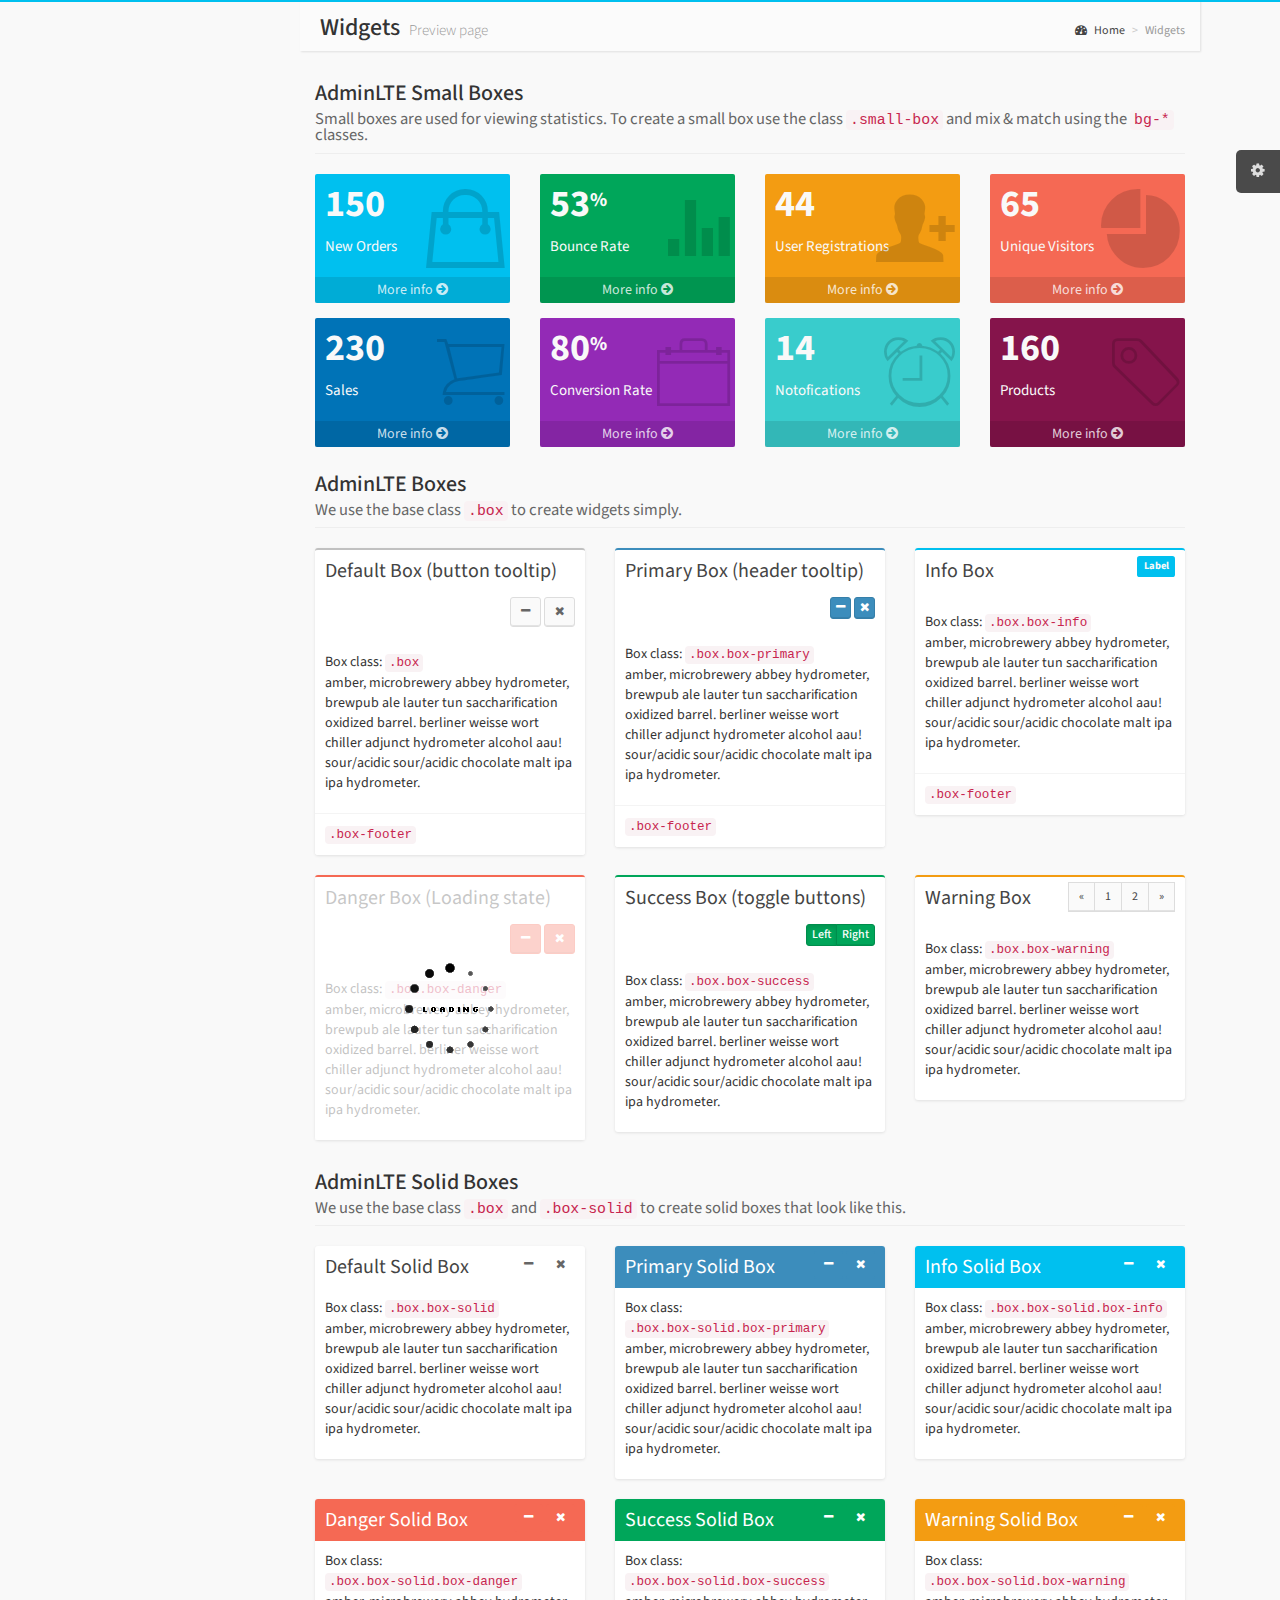
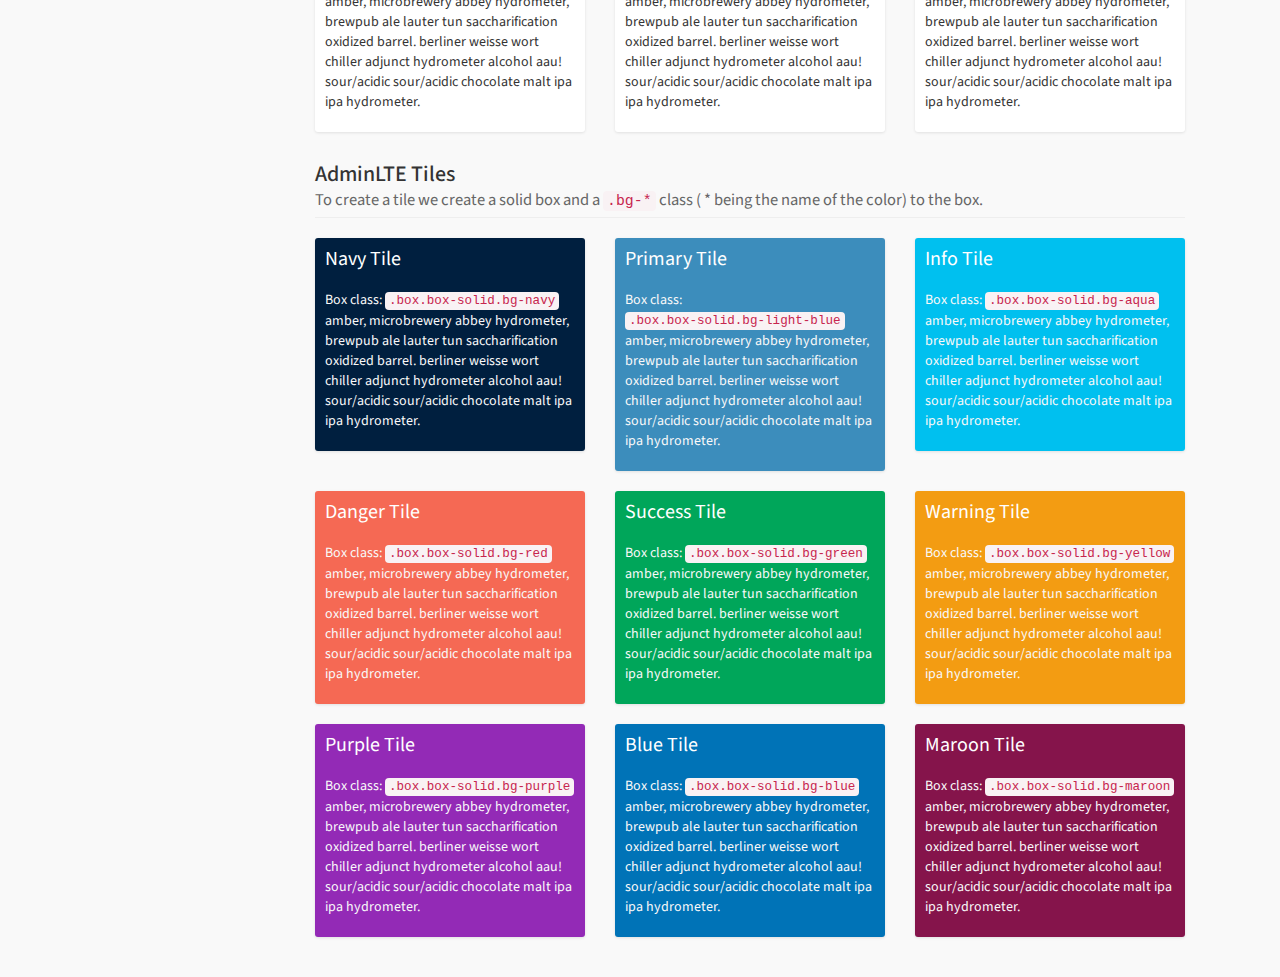
<file: app/boost/pages/widgets.html>
<!DOCTYPE html>
<html>
    <head>
        <meta charset="UTF-8">
        <title>AdminLTE | Widgets</title>
        <meta content='width=device-width, initial-scale=1, maximum-scale=1, user-scalable=no' name='viewport'>
        <!-- bootstrap 3.0.2 -->
        <link href="../css/bootstrap.min.css" rel="stylesheet" type="text/css" />
        <!-- font Awesome -->
        <link href="../css/font-awesome.min.css" rel="stylesheet" type="text/css" />
        <!-- Ionicons -->
        <link href="../css/ionicons.min.css" rel="stylesheet" type="text/css" />
        <!-- Theme style -->
        <link href="../css/AdminLTE.css" rel="stylesheet" type="text/css" />

        <!-- HTML5 Shim and Respond.js IE8 support of HTML5 elements and media queries -->
        <!-- WARNING: Respond.js doesn't work if you view the page via file:// -->
        <!--[if lt IE 9]>
          <script src="https://oss.maxcdn.com/libs/html5shiv/3.7.0/html5shiv.js"></script>
          <script src="https://oss.maxcdn.com/libs/respond.js/1.3.0/respond.min.js"></script>
        <![endif]-->
    </head>
    <body class="skin-blue">
        <div class="wrapper row-offcanvas row-offcanvas-left">
            <!-- Right side column. Contains the navbar and content of the page -->
            <aside class="right-side">
                <!-- Content Header (Page header) -->
                <section class="content-header">
                    <h1>
                        Widgets
                        <small>Preview page</small>
                    </h1>
                    <ol class="breadcrumb">
                        <li><a href="#"><i class="fa fa-dashboard"></i> Home</a></li>
                        <li class="active">Widgets</li>
                    </ol>
                </section>

                <!-- Main content -->
                <section class="content">
                    <h4 class="page-header">
                        AdminLTE Small Boxes
                        <small>Small boxes are used for viewing statistics. To create a small box use the class <code>.small-box</code> and mix & match using the <code>bg-*</code> classes.</small>
                    </h4>
                    <!-- Small boxes (Stat box) -->
                    <div class="row">
                        <div class="col-lg-3 col-xs-6">
                            <!-- small box -->
                            <div class="small-box bg-aqua">
                                <div class="inner">
                                    <h3>
                                        150
                                    </h3>
                                    <p>
                                        New Orders
                                    </p>
                                </div>
                                <div class="icon">
                                    <i class="ion ion-bag"></i>
                                </div>
                                <a href="#" class="small-box-footer">
                                    More info <i class="fa fa-arrow-circle-right"></i>
                                </a>
                            </div>
                        </div><!-- ./col -->
                        <div class="col-lg-3 col-xs-6">
                            <!-- small box -->
                            <div class="small-box bg-green">
                                <div class="inner">
                                    <h3>
                                        53<sup style="font-size: 20px">%</sup>
                                    </h3>
                                    <p>
                                        Bounce Rate
                                    </p>
                                </div>
                                <div class="icon">
                                    <i class="ion ion-stats-bars"></i>
                                </div>
                                <a href="#" class="small-box-footer">
                                    More info <i class="fa fa-arrow-circle-right"></i>
                                </a>
                            </div>
                        </div><!-- ./col -->
                        <div class="col-lg-3 col-xs-6">
                            <!-- small box -->
                            <div class="small-box bg-yellow">
                                <div class="inner">
                                    <h3>
                                        44
                                    </h3>
                                    <p>
                                        User Registrations
                                    </p>
                                </div>
                                <div class="icon">
                                    <i class="ion ion-person-add"></i>
                                </div>
                                <a href="#" class="small-box-footer">
                                    More info <i class="fa fa-arrow-circle-right"></i>
                                </a>
                            </div>
                        </div><!-- ./col -->
                        <div class="col-lg-3 col-xs-6">
                            <!-- small box -->
                            <div class="small-box bg-red">
                                <div class="inner">
                                    <h3>
                                        65
                                    </h3>
                                    <p>
                                        Unique Visitors
                                    </p>
                                </div>
                                <div class="icon">
                                    <i class="ion ion-pie-graph"></i>
                                </div>
                                <a href="#" class="small-box-footer">
                                    More info <i class="fa fa-arrow-circle-right"></i>
                                </a>
                            </div>
                        </div><!-- ./col -->
                    </div><!-- /.row -->

                    <!-- Small boxes (Stat box) -->
                    <div class="row">
                        <div class="col-lg-3 col-xs-6">
                            <!-- small box -->
                            <div class="small-box bg-blue">
                                <div class="inner">
                                    <h3>
                                        230
                                    </h3>
                                    <p>
                                        Sales
                                    </p>
                                </div>
                                <div class="icon">
                                    <i class="ion ion-ios7-cart-outline"></i>
                                </div>
                                <a href="#" class="small-box-footer">
                                    More info <i class="fa fa-arrow-circle-right"></i>
                                </a>
                            </div>
                        </div><!-- ./col -->
                        <div class="col-lg-3 col-xs-6">
                            <!-- small box -->
                            <div class="small-box bg-purple">
                                <div class="inner">
                                    <h3>
                                        80<sup style="font-size: 20px">%</sup>
                                    </h3>
                                    <p>
                                        Conversion Rate
                                    </p>
                                </div>
                                <div class="icon">
                                    <i class="ion ion-ios7-briefcase-outline"></i>
                                </div>
                                <a href="#" class="small-box-footer">
                                    More info <i class="fa fa-arrow-circle-right"></i>
                                </a>
                            </div>
                        </div><!-- ./col -->
                        <div class="col-lg-3 col-xs-6">
                            <!-- small box -->
                            <div class="small-box bg-teal">
                                <div class="inner">
                                    <h3>
                                        14
                                    </h3>
                                    <p>
                                        Notofications
                                    </p>
                                </div>
                                <div class="icon">
                                    <i class="ion ion-ios7-alarm-outline"></i>
                                </div>
                                <a href="#" class="small-box-footer">
                                    More info <i class="fa fa-arrow-circle-right"></i>
                                </a>
                            </div>
                        </div><!-- ./col -->
                        <div class="col-lg-3 col-xs-6">
                            <!-- small box -->
                            <div class="small-box bg-maroon">
                                <div class="inner">
                                    <h3>
                                        160
                                    </h3>
                                    <p>
                                        Products
                                    </p>
                                </div>
                                <div class="icon">
                                    <i class="ion ion-ios7-pricetag-outline"></i>
                                </div>
                                <a href="#" class="small-box-footer">
                                    More info <i class="fa fa-arrow-circle-right"></i>
                                </a>
                            </div>
                        </div><!-- ./col -->
                    </div><!-- /.row -->

                    <!-- Widgets as boxes -->
                    <h4 class="page-header">
                        AdminLTE Boxes
                        <small>We use the base class <code>.box</code> to create widgets simply.</small>
                    </h4>
                    <div class="row">
                        <div class="col-md-4">
                            <!-- Default box -->
                            <div class="box">
                                <div class="box-header">
                                    <h3 class="box-title">Default Box (button tooltip)</h3>
                                    <div class="box-tools pull-right">
                                        <button class="btn btn-default btn-sm" data-widget="collapse" data-toggle="tooltip" title="Collapse"><i class="fa fa-minus"></i></button>
                                        <button class="btn btn-default btn-sm" data-widget="remove" data-toggle="tooltip" title="Remove"><i class="fa fa-times"></i></button>
                                    </div>
                                </div>
                                <div class="box-body">
                                    Box class: <code>.box</code>
                                    <p>
                                        amber, microbrewery abbey hydrometer, brewpub ale lauter tun saccharification oxidized barrel.
                                        berliner weisse wort chiller adjunct hydrometer alcohol aau!
                                        sour/acidic sour/acidic chocolate malt ipa ipa hydrometer.
                                    </p>
                                </div><!-- /.box-body -->
                                <div class="box-footer">
                                    <code>.box-footer</code>
                                </div><!-- /.box-footer-->
                            </div><!-- /.box -->
                        </div><!-- /.col -->

                        <div class="col-md-4">
                            <!-- Primary box -->
                            <div class="box box-primary">
                                <div class="box-header" data-toggle="tooltip" title="Header tooltip">
                                    <h3 class="box-title">Primary Box (header tooltip)</h3>
                                    <div class="box-tools pull-right">
                                        <button class="btn btn-primary btn-xs" data-widget="collapse"><i class="fa fa-minus"></i></button>
                                        <button class="btn btn-primary btn-xs" data-widget="remove"><i class="fa fa-times"></i></button>
                                    </div>
                                </div>
                                <div class="box-body">
                                    Box class: <code>.box.box-primary</code>
                                    <p>
                                        amber, microbrewery abbey hydrometer, brewpub ale lauter tun saccharification oxidized barrel.
                                        berliner weisse wort chiller adjunct hydrometer alcohol aau!
                                        sour/acidic sour/acidic chocolate malt ipa ipa hydrometer.
                                    </p>
                                </div><!-- /.box-body -->
                                <div class="box-footer">
                                    <code>.box-footer</code>
                                </div><!-- /.box-footer-->
                            </div><!-- /.box -->
                        </div><!-- /.col -->

                        <div class="col-md-4">
                            <!-- Info box -->
                            <div class="box box-info">
                                <div class="box-header">
                                    <h3 class="box-title">Info Box</h3>
                                    <div class="box-tools pull-right">
                                        <div class="label bg-aqua">Label</div>
                                    </div>
                                </div>
                                <div class="box-body">
                                    Box class: <code>.box.box-info</code>
                                    <p>
                                        amber, microbrewery abbey hydrometer, brewpub ale lauter tun saccharification oxidized barrel.
                                        berliner weisse wort chiller adjunct hydrometer alcohol aau!
                                        sour/acidic sour/acidic chocolate malt ipa ipa hydrometer.
                                    </p>
                                </div><!-- /.box-body -->
                                <div class="box-footer">
                                    <code>.box-footer</code>
                                </div><!-- /.box-footer-->
                            </div><!-- /.box -->
                        </div><!-- /.col -->
                    </div><!-- /.row -->

                    <div class="row">
                        <div class="col-md-4">
                            <!-- Danger box -->
                            <div class="box box-danger">
                                <div class="box-header">
                                    <h3 class="box-title">Danger Box (Loading state)</h3>
                                    <div class="box-tools pull-right">
                                        <button class="btn btn-danger btn-sm" data-widget="collapse"><i class="fa fa-minus"></i></button>
                                        <button class="btn btn-danger btn-sm" data-widget="remove"><i class="fa fa-times"></i></button>
                                    </div>
                                </div>
                                <div class="box-body">
                                    Box class: <code>.box.box-danger</code>
                                    <p>
                                        amber, microbrewery abbey hydrometer, brewpub ale lauter tun saccharification oxidized barrel.
                                        berliner weisse wort chiller adjunct hydrometer alcohol aau!
                                        sour/acidic sour/acidic chocolate malt ipa ipa hydrometer.
                                    </p>                                    
                                </div><!-- /.box-body -->
                                <!-- Loading (remove the following to stop the loading)-->
                                <div class="overlay"></div>
                                <div class="loading-img"></div>
                                <!-- end loading -->
                            </div><!-- /.box -->
                        </div><!-- /.col -->

                        <div class="col-md-4">
                            <!-- Success box -->
                            <div class="box box-success">
                                <div class="box-header">
                                    <h3 class="box-title">Success Box (toggle buttons)</h3>
                                    <div class="box-tools pull-right">
                                        <div class="btn-group" data-toggle="btn-toggle">
                                            <button type="button" class="btn btn-success btn-xs active" data-toggle="on">Left</button>                                            
                                            <button type="button" class="btn btn-success btn-xs" data-toggle="off">Right</button>
                                        </div>
                                    </div>
                                </div>
                                <div class="box-body">
                                    Box class: <code>.box.box-success</code>
                                    <p>
                                        amber, microbrewery abbey hydrometer, brewpub ale lauter tun saccharification oxidized barrel.
                                        berliner weisse wort chiller adjunct hydrometer alcohol aau!
                                        sour/acidic sour/acidic chocolate malt ipa ipa hydrometer.
                                    </p>
                                </div><!-- /.box-body -->
                            </div><!-- /.box -->
                        </div><!-- /.col -->

                        <div class="col-md-4">
                            <!-- Warning box -->
                            <div class="box box-warning">
                                <div class="box-header">
                                    <h3 class="box-title">Warning Box</h3>
                                    <div class="box-tools pull-right">
                                        <ul class="pagination pagination-sm inline">
                                            <li><a href="#">&laquo;</a></li>
                                            <li><a href="#">1</a></li>
                                            <li><a href="#">2</a></li>
                                            <li><a href="#">&raquo;</a></li>
                                        </ul>
                                    </div>
                                </div>
                                <div class="box-body">
                                    Box class: <code>.box.box-warning</code>
                                    <p>
                                        amber, microbrewery abbey hydrometer, brewpub ale lauter tun saccharification oxidized barrel.
                                        berliner weisse wort chiller adjunct hydrometer alcohol aau!
                                        sour/acidic sour/acidic chocolate malt ipa ipa hydrometer.
                                    </p>
                                </div><!-- /.box-body -->
                            </div><!-- /.box -->
                        </div><!-- /.col -->
                    </div><!-- /.row -->

                    <h4 class="page-header">
                        AdminLTE Solid Boxes
                        <small>We use the base class <code>.box</code> and <code>.box-solid</code> to create solid boxes that look like this.</small>
                    </h4>
                    <!-- Solid boxes -->
                    <div class="row">
                        <div class="col-md-4">
                            <!-- Default box -->
                            <div class="box box-solid">
                                <div class="box-header">
                                    <h3 class="box-title">Default Solid Box</h3>
                                    <div class="box-tools pull-right">
                                        <button class="btn btn-default btn-sm" data-widget="collapse"><i class="fa fa-minus"></i></button>
                                        <button class="btn btn-default btn-sm" data-widget="remove"><i class="fa fa-times"></i></button>
                                    </div>
                                </div>
                                <div class="box-body">
                                    Box class: <code>.box.box-solid</code>
                                    <p>
                                        amber, microbrewery abbey hydrometer, brewpub ale lauter tun saccharification oxidized barrel.
                                        berliner weisse wort chiller adjunct hydrometer alcohol aau!
                                        sour/acidic sour/acidic chocolate malt ipa ipa hydrometer.
                                    </p>
                                </div><!-- /.box-body -->
                            </div><!-- /.box -->
                        </div><!-- /.col -->

                        <div class="col-md-4">
                            <!-- Primary box -->
                            <div class="box box-solid box-primary">
                                <div class="box-header">
                                    <h3 class="box-title">Primary Solid Box</h3>
                                    <div class="box-tools pull-right">
                                        <button class="btn btn-primary btn-sm" data-widget="collapse"><i class="fa fa-minus"></i></button>
                                        <button class="btn btn-primary btn-sm" data-widget="remove"><i class="fa fa-times"></i></button>
                                    </div>
                                </div>
                                <div class="box-body">
                                    Box class: <code>.box.box-solid.box-primary</code>
                                    <p>
                                        amber, microbrewery abbey hydrometer, brewpub ale lauter tun saccharification oxidized barrel.
                                        berliner weisse wort chiller adjunct hydrometer alcohol aau!
                                        sour/acidic sour/acidic chocolate malt ipa ipa hydrometer.
                                    </p>
                                </div><!-- /.box-body -->
                            </div><!-- /.box -->
                        </div><!-- /.col -->

                        <div class="col-md-4">
                            <!-- Info box -->
                            <div class="box box-solid box-info">
                                <div class="box-header">
                                    <h3 class="box-title">Info Solid Box</h3>
                                    <div class="box-tools pull-right">
                                        <button class="btn btn-info btn-sm" data-widget="collapse"><i class="fa fa-minus"></i></button>
                                        <button class="btn btn-info btn-sm" data-widget="remove"><i class="fa fa-times"></i></button>
                                    </div>
                                </div>
                                <div class="box-body">
                                    Box class: <code>.box.box-solid.box-info</code>
                                    <p>
                                        amber, microbrewery abbey hydrometer, brewpub ale lauter tun saccharification oxidized barrel.
                                        berliner weisse wort chiller adjunct hydrometer alcohol aau!
                                        sour/acidic sour/acidic chocolate malt ipa ipa hydrometer.
                                    </p>
                                </div><!-- /.box-body -->
                            </div><!-- /.box -->
                        </div><!-- /.col -->
                    </div><!-- /.row -->

                    <div class="row">
                        <div class="col-md-4">
                            <!-- Danger box -->
                            <div class="box box-solid box-danger">
                                <div class="box-header">
                                    <h3 class="box-title">Danger Solid Box</h3>
                                    <div class="box-tools pull-right">
                                        <button class="btn btn-danger btn-sm" data-widget="collapse"><i class="fa fa-minus"></i></button>
                                        <button class="btn btn-danger btn-sm" data-widget="remove"><i class="fa fa-times"></i></button>
                                    </div>
                                </div>
                                <div class="box-body">
                                    Box class: <code>.box.box-solid.box-danger</code>
                                    <p>
                                        amber, microbrewery abbey hydrometer, brewpub ale lauter tun saccharification oxidized barrel.
                                        berliner weisse wort chiller adjunct hydrometer alcohol aau!
                                        sour/acidic sour/acidic chocolate malt ipa ipa hydrometer.
                                    </p>
                                </div><!-- /.box-body -->
                            </div><!-- /.box -->
                        </div><!-- /.col -->

                        <div class="col-md-4">
                            <!-- Success box -->
                            <div class="box box-solid box-success">
                                <div class="box-header">
                                    <h3 class="box-title">Success Solid Box</h3>
                                    <div class="box-tools pull-right">
                                        <button class="btn btn-success btn-sm" data-widget="collapse"><i class="fa fa-minus"></i></button>
                                        <button class="btn btn-success btn-sm" data-widget="remove"><i class="fa fa-times"></i></button>
                                    </div>
                                </div>
                                <div class="box-body">
                                    Box class: <code>.box.box-solid.box-success</code>
                                    <p>
                                        amber, microbrewery abbey hydrometer, brewpub ale lauter tun saccharification oxidized barrel.
                                        berliner weisse wort chiller adjunct hydrometer alcohol aau!
                                        sour/acidic sour/acidic chocolate malt ipa ipa hydrometer.
                                    </p>
                                </div><!-- /.box-body -->
                            </div><!-- /.box -->
                        </div><!-- /.col -->

                        <div class="col-md-4">
                            <!-- Warning box -->
                            <div class="box box-solid box-warning">
                                <div class="box-header">
                                    <h3 class="box-title">Warning Solid Box</h3>
                                    <div class="box-tools pull-right">
                                        <button class="btn btn-warning btn-sm" data-widget="collapse"><i class="fa fa-minus"></i></button>
                                        <button class="btn btn-warning btn-sm" data-widget="remove"><i class="fa fa-times"></i></button>
                                    </div>
                                </div>
                                <div class="box-body">
                                    Box class: <code>.box.box-solid.box-warning</code>
                                    <p>
                                        amber, microbrewery abbey hydrometer, brewpub ale lauter tun saccharification oxidized barrel.
                                        berliner weisse wort chiller adjunct hydrometer alcohol aau!
                                        sour/acidic sour/acidic chocolate malt ipa ipa hydrometer.
                                    </p>
                                </div><!-- /.box-body -->
                            </div><!-- /.box -->
                        </div><!-- /.col -->
                    </div><!-- /.row -->

                    <h4 class="page-header">
                        AdminLTE Tiles
                        <small>To create a tile we create a solid box and a <code>.bg-*</code> class ( * being the name of the color) to the box.</small>
                    </h4>
                    <!-- Solid boxes -->
                    <div class="row">
                        <div class="col-md-4">
                            <!-- Navy tile -->
                            <div class="box box-solid bg-navy">
                                <div class="box-header">
                                    <h3 class="box-title">Navy Tile</h3>
                                </div>
                                <div class="box-body">
                                    Box class: <code>.box.box-solid.bg-navy</code>
                                    <p>
                                        amber, microbrewery abbey hydrometer, brewpub ale lauter tun saccharification oxidized barrel.
                                        berliner weisse wort chiller adjunct hydrometer alcohol aau!
                                        sour/acidic sour/acidic chocolate malt ipa ipa hydrometer.
                                    </p>
                                </div><!-- /.box-body -->
                            </div><!-- /.box -->
                        </div><!-- /.col -->

                        <div class="col-md-4">
                            <!-- Primary tile -->
                            <div class="box box-solid bg-light-blue">
                                <div class="box-header">
                                    <h3 class="box-title">Primary Tile</h3>
                                </div>
                                <div class="box-body">
                                    Box class: <code>.box.box-solid.bg-light-blue</code>
                                    <p>
                                        amber, microbrewery abbey hydrometer, brewpub ale lauter tun saccharification oxidized barrel.
                                        berliner weisse wort chiller adjunct hydrometer alcohol aau!
                                        sour/acidic sour/acidic chocolate malt ipa ipa hydrometer.
                                    </p>
                                </div><!-- /.box-body -->
                            </div><!-- /.box -->
                        </div><!-- /.col -->

                        <div class="col-md-4">
                            <!-- Info box -->
                            <div class="box box-solid bg-aqua">
                                <div class="box-header">
                                    <h3 class="box-title">Info Tile</h3>
                                </div>
                                <div class="box-body">
                                    Box class: <code>.box.box-solid.bg-aqua</code>
                                    <p>
                                        amber, microbrewery abbey hydrometer, brewpub ale lauter tun saccharification oxidized barrel.
                                        berliner weisse wort chiller adjunct hydrometer alcohol aau!
                                        sour/acidic sour/acidic chocolate malt ipa ipa hydrometer.
                                    </p>
                                </div><!-- /.box-body -->
                            </div><!-- /.box -->
                        </div><!-- /.col -->
                    </div><!-- /.row -->

                    <div class="row">
                        <div class="col-md-4">
                            <!-- Danger box -->
                            <div class="box box-solid bg-red">
                                <div class="box-header">
                                    <h3 class="box-title">Danger Tile</h3>
                                </div>
                                <div class="box-body">
                                    Box class: <code>.box.box-solid.bg-red</code>
                                    <p>
                                        amber, microbrewery abbey hydrometer, brewpub ale lauter tun saccharification oxidized barrel.
                                        berliner weisse wort chiller adjunct hydrometer alcohol aau!
                                        sour/acidic sour/acidic chocolate malt ipa ipa hydrometer.
                                    </p>
                                </div><!-- /.box-body -->
                            </div><!-- /.box -->
                        </div><!-- /.col -->

                        <div class="col-md-4">
                            <!-- Success box -->
                            <div class="box box-solid bg-green">
                                <div class="box-header">
                                    <h3 class="box-title">Success Tile</h3>                                    
                                </div>
                                <div class="box-body">
                                    Box class: <code>.box.box-solid.bg-green</code>
                                    <p>
                                        amber, microbrewery abbey hydrometer, brewpub ale lauter tun saccharification oxidized barrel.
                                        berliner weisse wort chiller adjunct hydrometer alcohol aau!
                                        sour/acidic sour/acidic chocolate malt ipa ipa hydrometer.
                                    </p>
                                </div><!-- /.box-body -->
                            </div><!-- /.box -->
                        </div><!-- /.col -->

                        <div class="col-md-4">
                            <!-- Warning box -->
                            <div class="box box-solid bg-yellow">
                                <div class="box-header">
                                    <h3 class="box-title">Warning Tile</h3>                                    
                                </div>
                                <div class="box-body">
                                    Box class: <code>.box.box-solid.bg-yellow</code>
                                    <p>
                                        amber, microbrewery abbey hydrometer, brewpub ale lauter tun saccharification oxidized barrel.
                                        berliner weisse wort chiller adjunct hydrometer alcohol aau!
                                        sour/acidic sour/acidic chocolate malt ipa ipa hydrometer.
                                    </p>
                                </div><!-- /.box-body -->
                            </div><!-- /.box -->
                        </div><!-- /.col -->
                    </div><!-- /.row -->
                    <div class="row">
                        <div class="col-md-4">
                            <!-- Purple tile -->
                            <div class="box box-solid bg-purple">
                                <div class="box-header">
                                    <h3 class="box-title">Purple Tile</h3>
                                </div>
                                <div class="box-body">
                                    Box class: <code>.box.box-solid.bg-purple</code>
                                    <p>
                                        amber, microbrewery abbey hydrometer, brewpub ale lauter tun saccharification oxidized barrel.
                                        berliner weisse wort chiller adjunct hydrometer alcohol aau!
                                        sour/acidic sour/acidic chocolate malt ipa ipa hydrometer.
                                    </p>
                                </div><!-- /.box-body -->
                            </div><!-- /.box -->
                        </div><!-- /.col -->

                        <div class="col-md-4">
                            <!-- Blue tile -->
                            <div class="box box-solid bg-blue">
                                <div class="box-header">
                                    <h3 class="box-title">Blue Tile</h3>
                                </div>
                                <div class="box-body">
                                    Box class: <code>.box.box-solid.bg-blue</code>
                                    <p>
                                        amber, microbrewery abbey hydrometer, brewpub ale lauter tun saccharification oxidized barrel.
                                        berliner weisse wort chiller adjunct hydrometer alcohol aau!
                                        sour/acidic sour/acidic chocolate malt ipa ipa hydrometer.
                                    </p>
                                </div><!-- /.box-body -->
                            </div><!-- /.box -->
                        </div><!-- /.col -->

                        <div class="col-md-4">
                            <!-- Maroon tile -->
                            <div class="box box-solid bg-maroon">
                                <div class="box-header">
                                    <h3 class="box-title">Maroon Tile</h3>
                                </div>
                                <div class="box-body">
                                    Box class: <code>.box.box-solid.bg-maroon</code>
                                    <p>
                                        amber, microbrewery abbey hydrometer, brewpub ale lauter tun saccharification oxidized barrel.
                                        berliner weisse wort chiller adjunct hydrometer alcohol aau!
                                        sour/acidic sour/acidic chocolate malt ipa ipa hydrometer.
                                    </p>
                                </div><!-- /.box-body -->
                            </div><!-- /.box -->
                        </div><!-- /.col -->
                    </div><!-- /.row -->                                      

                </section><!-- /.content -->
            </aside><!-- /.right-side -->
        </div><!-- ./wrapper -->


        <!-- jQuery 2.0.2 -->
        <script src="http://ajax.googleapis.com/ajax/libs/jquery/2.0.2/jquery.min.js"></script>
        <!-- Bootstrap -->
        <script src="../js/bootstrap.min.js" type="text/javascript"></script>
        <!-- AdminLTE App -->
        <script src="../js/AdminLTE/app.js" type="text/javascript"></script>

    </body>
</html>
</file>
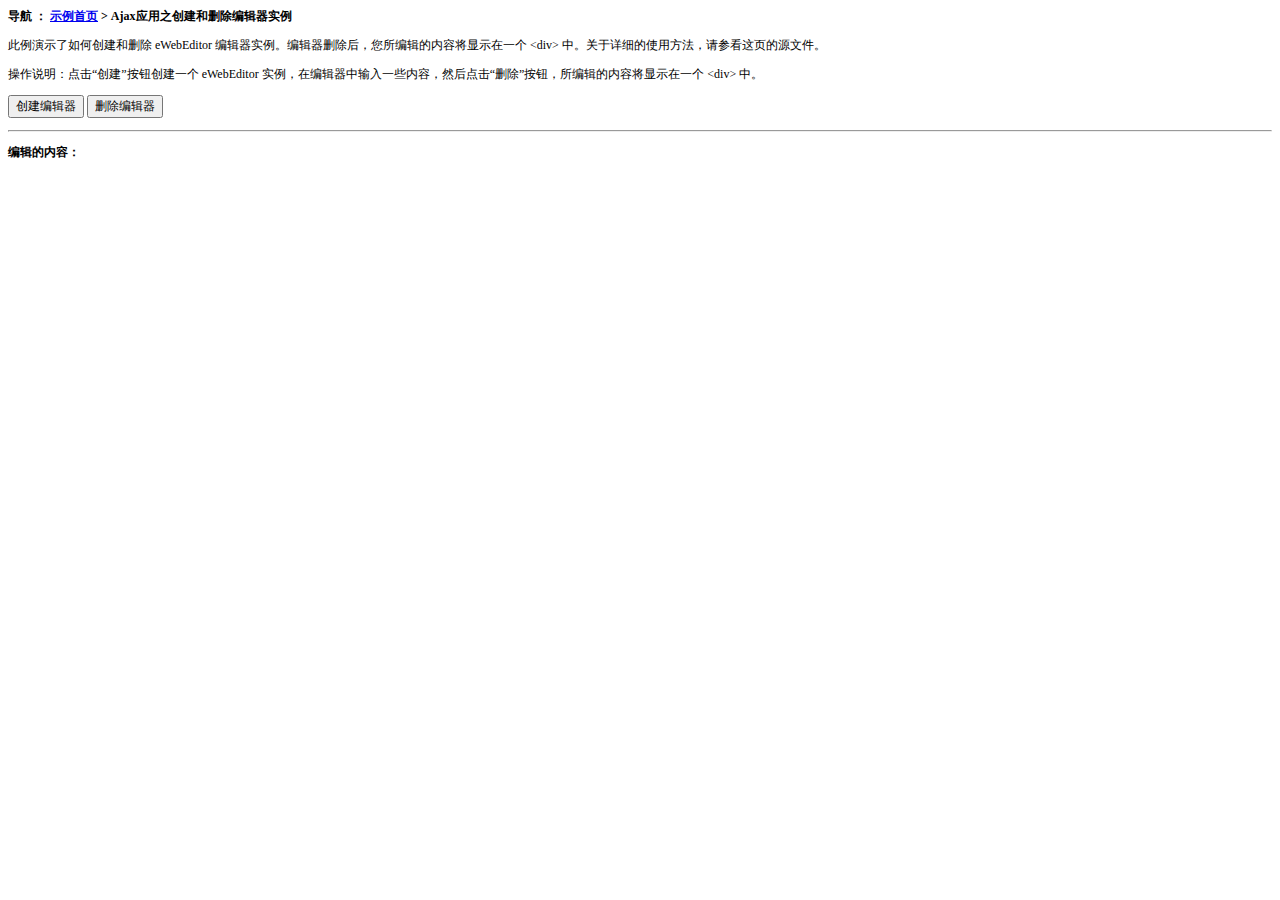
<file: app/admin/eWebEditor/_example/ajax.htm>
<html>
<head>
<title>eWebEditor �� AjaxӦ��֮������ɾ���༭��ʵ��</title>
<meta http-equiv=Content-Type content="text/html; charset=gb2312">
<script type="text/javascript" src="../ewebeditor.js"></script>
<link rel='stylesheet' type='text/css' href='example.css'>


<script type="text/javascript">
var editor, html;
function CreateEditor(){
	if (editor){return;}

	//�� <div id="div_editor1"> �д���һ���༭��ʵ�������������ĳ�ʼֵΪ html��
	editor = EWEBEDITOR.Append("div_editor1", {style:"coolblue",width:"550",height:"350"}, html);
}

function RemoveEditor(){
	if (!editor){return;}

	//���ձ༭�������ݡ���һ��AjaxӦ���У����԰����ݷ����������ϣ���������������Ҫ�ĵط���
	//��Ҳ������ var editor=EWEBEDITOR.Instances["div_editor1"]; �������Ѵ����༭���Ľӿڶ���
	document.getElementById("div_content1").innerHTML = html = editor.getHTML();

	//ɾ���༭��
	editor.Remove();
	editor = null;
}
</script>

</head>
<body>

<p><b>���� �� <a href="default.htm">ʾ����ҳ</a> &gt; AjaxӦ��֮������ɾ���༭��ʵ��</b></p>
<p>������ʾ����δ�����ɾ�� eWebEditor �༭��ʵ�����༭��ɾ���������༭�����ݽ���ʾ��һ�� &lt;div&gt; �С�������ϸ��ʹ�÷�������ο���ҳ��Դ�ļ���</p>
<p>����˵�����������������ť����һ�� eWebEditor ʵ�����ڱ༭��������һЩ���ݣ�Ȼ������ɾ������ť�����༭�����ݽ���ʾ��һ�� &lt;div&gt; �С�</p>

<p>
	<input type="button" value="�����༭��" onclick="CreateEditor()">
	<input type="button" value="ɾ���༭��" onclick="RemoveEditor()">
</p>

<!-- �༭�����������div��. -->
<div id="div_editor1"></div>

<!-- ��ʾ�༭������. -->
<hr>
<p><b>�༭�����ݣ�</b></p>
<div id="div_content1"></div>

</body>
</html>
</file>
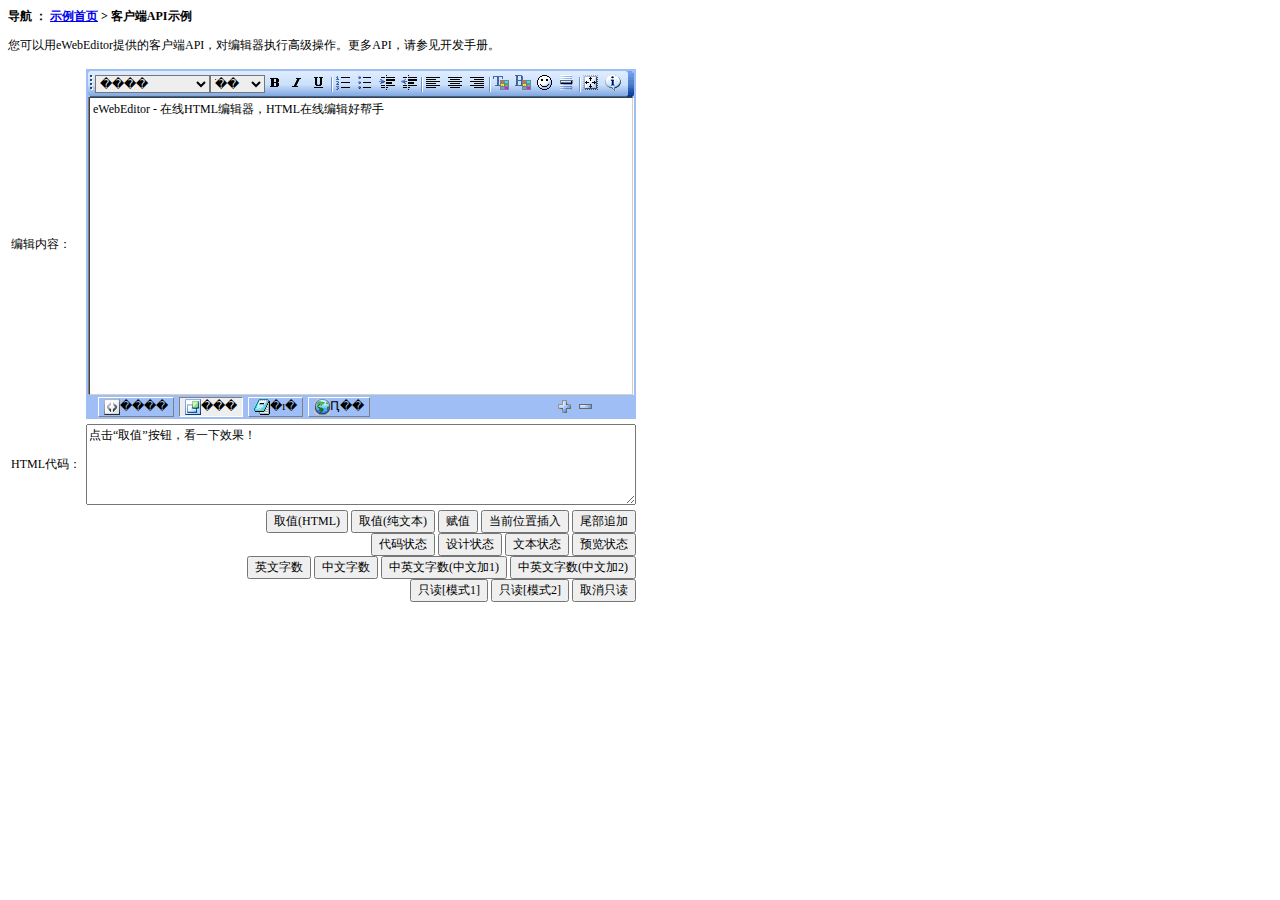
<file: app/admin/eWebEditor/_example/clientapi.htm>
<HTML>
<HEAD>
<TITLE>eWebEditor �� �ͻ���APIʾ��</TITLE>
<META http-equiv=Content-Type content="text/html; charset=gb2312">
<link rel='stylesheet' type='text/css' href='example.css'>
</HEAD>
<BODY>

<p><b>���� �� <a href="default.htm">ʾ����ҳ</a> &gt; �ͻ���APIʾ��</b></p>
<p>��������eWebEditor�ṩ�Ŀͻ���API���Ա༭��ִ�и߼�����������API����μ������ֲᡣ</p>



<FORM method="post" name="myform" action="retrieve.asp">
<TABLE border="0" cellpadding="2" cellspacing="1">
<TR>
	<TD>�༭���ݣ�</TD>
	<TD>
		<INPUT type="hidden" name="content1" value="&lt;p&gt;eWebEditor - ����HTML�༭����HTML���߱༭�ð���&lt;/p&gt;">
		<IFRAME ID="eWebEditor1" src="../ewebeditor.htm?id=content1&style=coolblue" frameborder="0" scrolling="no" width="550" height="350"></IFRAME>
	</TD>
</TR>
<TR>
	<TD>HTML���룺</TD>
	<TD><TEXTAREA cols=50 rows=5 id=myTextArea style="width:550px">�����ȡֵ����ť����һ��Ч����</TEXTAREA></TD>
</TR>
<TR>
	<TD colspan=2 align=right>

	
<script type="text/javascript">
function DoAPI(s_Flag){
	var o_Editor = document.getElementById("eWebEditor1").contentWindow;
	var o_Text = document.getElementById("myTextArea");
	switch(s_Flag){
	case "gethtml":
		o_Text.value = o_Editor.getHTML();
		break;
	case "gettext":
		o_Text.value = o_Editor.getText();
		break;
	case "sethtml":
		o_Editor.setHTML("<b>Hello My World!</b>");
		break;
	case "inserthtml":
		o_Editor.insertHTML("This is insertHTML function!");
		break;
	case "appendhtml":
		o_Editor.appendHTML("This is appendHTML function!");
		break;
	case "code":
		o_Editor.setMode("CODE");
		break;
	case "edit":
		o_Editor.setMode("EDIT");
		break;
	case "text":
		o_Editor.setMode("TEXT");
		break;
	case "view":
		o_Editor.setMode("VIEW");
		break;
	case "getcount0":
		alert(o_Editor.getCount(0));
		break;
	case "getcount1":
		alert(o_Editor.getCount(1));
		break;
	case "getcount2":
		alert(o_Editor.getCount(2));
		break;
	case "getcount3":
		alert(o_Editor.getCount(3));
		break;
	case "readonly1":
		o_Editor.setReadOnly("1");
		break;
	case "readonly2":
		o_Editor.setReadOnly("2");
		break;
	case "readonly0":
		o_Editor.setReadOnly("");
		break;

	}

}

</script>

		<INPUT type=button value="ȡֵ(HTML)" onclick="DoAPI('gethtml')" class=btn> 
		<INPUT type=button value="ȡֵ(���ı�)" onclick="DoAPI('gettext')" class=btn> 
		<INPUT type=button value="��ֵ" onclick="DoAPI('sethtml')" class=btn>
		<INPUT type=button value="��ǰλ�ò���" onclick="DoAPI('inserthtml')" class=btn>
		<INPUT type=button value="β��׷��" onclick="DoAPI('appendhtml')" class=btn>
		<br>
		<INPUT type=button value="����״̬" onclick="DoAPI('code')" class=btn>
		<INPUT type=button value="���״̬" onclick="DoAPI('edit')" class=btn>
		<INPUT type=button value="�ı�״̬" onclick="DoAPI('text')" class=btn>
		<INPUT type=button value="Ԥ��״̬" onclick="DoAPI('view')" class=btn>
		<br>
		<INPUT type=button value="Ӣ������" onclick="DoAPI('getcount0')" class=btn>
		<INPUT type=button value="��������" onclick="DoAPI('getcount1')" class=btn>
		<INPUT type=button value="��Ӣ������(���ļ�1)" onclick="DoAPI('getcount2')" class=btn>
		<INPUT type=button value="��Ӣ������(���ļ�2)" onclick="DoAPI('getcount3')" class=btn>
		<br>
		<INPUT type=button value="ֻ��[ģʽ1]" onclick="DoAPI('readonly1')" class=btn>
		<INPUT type=button value="ֻ��[ģʽ2]" onclick="DoAPI('readonly2')" class=btn>
		<INPUT type=button value="ȡ��ֻ��" onclick="DoAPI('readonly0')" class=btn>

	</TD>
</TR>
</TABLE>
</FORM>


</BODY>
</HTML>
</file>
<file: app/boost/css/morris/morris.css>
.morris-hover{position:absolute;z-index:1090;}.morris-hover.morris-default-style{border-radius:10px;padding:6px;color:#444;background:rgba(255, 255, 255, 0.8);border:solid 2px rgba(230, 230, 230, 0.8);font-weight: 600;font-size:14px;text-align:center;}.morris-hover.morris-default-style .morris-hover-row-label{font-weight:bold;margin:0.25em 0;}
.morris-hover.morris-default-style .morris-hover-point{white-space:nowrap;margin:0.1em 0;}
</file>
<file: app/boost/css/fullcalendar/fullcalendar.css>
/*!
 * FullCalendar v1.6.4 Stylesheet
 * Docs & License: http://arshaw.com/fullcalendar/
 * (c) 2013 Adam Shaw
 */


.fc {
    direction: ltr;
    text-align: left;
}

.fc table {
    border-collapse: collapse;
    border-spacing: 0;
}

html .fc,
.fc table {
    font-size: 1em;
}

.fc td,
.fc th {
    padding: 0;
    vertical-align: top;
}



/* Header
------------------------------------------------------------------------*/

.fc-header td {
    white-space: nowrap;
}

.fc-header-left {
    width: 25%;
    text-align: left;
}

.fc-header-center {
    text-align: center;
}

.fc-header-right {
    width: 25%;
    text-align: right;
}

.fc-header-title {
    display: inline-block;
    vertical-align: top;
}

.fc-header-title h2 {
    margin-top: 0;
    white-space: nowrap;    
}

.fc .fc-header-space {
    padding-left: 10px;
}

.fc-header .fc-button {
    margin-bottom: 1em;
    vertical-align: top;
}

/* buttons edges butting together */

.fc-header .fc-button {
    margin-right: -1px;
}

.fc-header .fc-corner-right,  /* non-theme */
.fc-header .ui-corner-right { /* theme */
    margin-right: 0; /* back to normal */
}

/* button layering (for border precedence) */

.fc-header .fc-state-hover,
.fc-header .ui-state-hover {
    z-index: 2;
}

.fc-header .fc-state-down {
    z-index: 3;
}

.fc-header .fc-state-active,
.fc-header .ui-state-active {
    z-index: 4;
}



/* Content
------------------------------------------------------------------------*/

.fc-content {
    clear: both;
    zoom: 1; /* for IE7, gives accurate coordinates for [un]freezeContentHeight */
}

.fc-view {
    width: 100%;
    overflow: hidden;
}



/* Cell Styles
------------------------------------------------------------------------*/

.fc-widget-header,    /* <th>, usually */
.fc-widget-content {  /* <td>, usually */
    border: 1px solid #ddd;
}

.fc-state-highlight { /* <td> today cell */ /* TODO: add .fc-today to <th> */
    background: #fcf8e3;
}

.fc-cell-overlay { /* semi-transparent rectangle while dragging */
    background: #bce8f1;
    opacity: .3;
    filter: alpha(opacity=30); /* for IE */
}



/* Buttons
------------------------------------------------------------------------*/

.fc-button {
    display: inline-block;
    padding: 4px 9px;
    margin-bottom: 0;
    font-size: 12px;
    font-weight: normal;
    line-height: 1.428571429;
    text-align: center;
    white-space: nowrap;
    vertical-align: middle;
    cursor: pointer;
    background-image: none;
    border: 1px solid transparent;
    -webkit-user-select: none;
    -moz-user-select: none;
    -ms-user-select: none;
    -o-user-select: none;
    user-select: none;
}

.fc-state-default { /* non-theme */
    border: 1px solid;
}

.fc-state-default.fc-corner-left { /* non-theme */
    border-top-left-radius: 4px;
    border-bottom-left-radius: 4px;
}

.fc-state-default.fc-corner-right { /* non-theme */
    border-top-right-radius: 4px;
    border-bottom-right-radius: 4px;
}

/*
        Our default prev/next buttons use HTML entities like &lsaquo; &rsaquo; &laquo; &raquo;
        and we'll try to make them look good cross-browser.
*/

.fc-text-arrow {
    margin: 0 .1em;
    font-size: 2em;
    font-family: "Courier New", Courier, monospace;
    vertical-align: baseline; /* for IE7 */
}

.fc-button-prev .fc-text-arrow,
.fc-button-next .fc-text-arrow { /* for &lsaquo; &rsaquo; */
    font-weight: bold;
}

/* icon (for jquery ui) */

.fc-button .fc-icon-wrap {
    position: relative;
    float: left;
    top: 50%;
}

.fc-button .ui-icon {
    position: relative;
    float: left;
    margin-top: -50%;
    *margin-top: 0;
    *top: -50%;
}

/*
  button states
  borrowed from twitter bootstrap (http://twitter.github.com/bootstrap/)
*/

.fc-state-default {
    background-color: #f5f5f5;
    background-image: -moz-linear-gradient(top, #ffffff, #e6e6e6);
    background-image: -webkit-gradient(linear, 0 0, 0 100%, from(#ffffff), to(#e6e6e6));
    background-image: -webkit-linear-gradient(top, #ffffff, #e6e6e6);
    background-image: -o-linear-gradient(top, #ffffff, #e6e6e6);
    background-image: linear-gradient(to bottom, #ffffff, #e6e6e6);
    background-repeat: repeat-x;
    border-color: #e6e6e6 #e6e6e6 #bfbfbf;
    border-color: rgba(0, 0, 0, 0.1) rgba(0, 0, 0, 0.1) rgba(0, 0, 0, 0.25);
    color: #333;
    text-shadow: 0 1px 1px rgba(255, 255, 255, 0.75);
    box-shadow: inset 0 1px 0 rgba(255, 255, 255, 0.2), 0 1px 2px rgba(0, 0, 0, 0.05);
}

.fc-button.fc-state-default {
    border: 1px solid #d9dadc;
    border-bottom-color: #d3d5d7;  
    border-bottom-width: 2px;
    margin-left: 0px!important;
    background: #fafafa;    
    color: #666;
}


.fc-state-hover,
.fc-state-down,
.fc-state-active,
.fc-state-disabled {
    color: #333333;
    background-color: #e6e6e6;
}

.fc-state-hover {
    color: #333333;
    text-decoration: none;
    background-position: 0 -15px;
    -webkit-transition: background-position 0.1s linear;
    -moz-transition: background-position 0.1s linear;
    -o-transition: background-position 0.1s linear;
    transition: background-position 0.1s linear;
}

.fc-state-down,
.fc-state-active {
    background-color: #cccccc;
    background-image: none;
    outline: 0;
    box-shadow: inset 0 2px 4px rgba(0, 0, 0, 0.15), 0 1px 2px rgba(0, 0, 0, 0.05);
}

.fc-state-disabled {
    cursor: default;
    background-image: none;
    opacity: 0.65;
    filter: alpha(opacity=65);
    box-shadow: none;
}



/* Global Event Styles
------------------------------------------------------------------------*/

.fc-event-container > * {
    z-index: 8;
}

.fc-event-container > .ui-draggable-dragging,
.fc-event-container > .ui-resizable-resizing {
    z-index: 9;
}

.fc-event {
    border: 1px solid #3a87ad; /* default BORDER color */
    background-color: #3a87ad; /* default BACKGROUND color */
    color: #fff;               /* default TEXT color */
    font-size: .85em;
    cursor: default;
}

a.fc-event {
    text-decoration: none;
}

a.fc-event,
.fc-event-draggable {
    cursor: pointer;
}

.fc-rtl .fc-event {
    text-align: right;
}

.fc-event-inner {
    width: 100%;
    height: 100%;
    overflow: hidden;
}

.fc-event-time,
.fc-event-title {
    padding: 0 1px;
}

.fc .ui-resizable-handle {
    display: block;
    position: absolute;
    z-index: 99999;
    overflow: hidden; /* hacky spaces (IE6/7) */
    font-size: 300%;  /* */
    line-height: 50%; /* */
}



/* Horizontal Events
------------------------------------------------------------------------*/

.fc-event-hori {
    border-width: 1px 0;
    margin-bottom: 1px;
}

.fc-ltr .fc-event-hori.fc-event-start,
.fc-rtl .fc-event-hori.fc-event-end {
    border-left-width: 1px;
    border-top-left-radius: 3px;
    border-bottom-left-radius: 3px;
}

.fc-ltr .fc-event-hori.fc-event-end,
.fc-rtl .fc-event-hori.fc-event-start {
    border-right-width: 1px;
    border-top-right-radius: 3px;
    border-bottom-right-radius: 3px;
}

/* resizable */

.fc-event-hori .ui-resizable-e {
    top: 0           !important; /* importants override pre jquery ui 1.7 styles */
    right: -3px      !important;
    width: 7px       !important;
    height: 100%     !important;
    cursor: e-resize;
}

.fc-event-hori .ui-resizable-w {
    top: 0           !important;
    left: -3px       !important;
    width: 7px       !important;
    height: 100%     !important;
    cursor: w-resize;
}

.fc-event-hori .ui-resizable-handle {
    _padding-bottom: 14px; /* IE6 had 0 height */
}



/* Reusable Separate-border Table
------------------------------------------------------------*/

table.fc-border-separate {
    border-collapse: separate;
}

.fc-border-separate th,
.fc-border-separate td {
    border-width: 1px 0 0 1px;
}

.fc-border-separate th.fc-last,
.fc-border-separate td.fc-last {
    border-right-width: 1px;
}

.fc-border-separate tr.fc-last th,
.fc-border-separate tr.fc-last td {
    border-bottom-width: 1px;
}

.fc-border-separate tbody tr.fc-first td,
.fc-border-separate tbody tr.fc-first th {
    border-top-width: 0;
}



/* Month View, Basic Week View, Basic Day View
------------------------------------------------------------------------*/

.fc-grid th {
    text-align: center;
}

.fc .fc-week-number {
    width: 22px;
    text-align: center;
}

.fc .fc-week-number div {
    padding: 0 2px;
}

.fc-grid .fc-day-number {
    float: right;
    padding: 0 2px;
}

.fc-grid .fc-other-month .fc-day-number {
    opacity: 0.3;
    filter: alpha(opacity=30); /* for IE */
    /* opacity with small font can sometimes look too faded
       might want to set the 'color' property instead
       making day-numbers bold also fixes the problem */
}

.fc-grid .fc-day-content {
    clear: both;
    padding: 2px 2px 1px; /* distance between events and day edges */
}

/* event styles */

.fc-grid .fc-event-time {
    font-weight: bold;
}

/* right-to-left */

.fc-rtl .fc-grid .fc-day-number {
    float: left;
}

.fc-rtl .fc-grid .fc-event-time {
    float: right;
}



/* Agenda Week View, Agenda Day View
------------------------------------------------------------------------*/

.fc-agenda table {
    border-collapse: separate;
}

.fc-agenda-days th {
    text-align: center;
}

.fc-agenda .fc-agenda-axis {
    width: 50px;
    padding: 0 4px;
    vertical-align: middle;
    text-align: right;
    white-space: nowrap;
    font-weight: normal;
}

.fc-agenda .fc-week-number {
    font-weight: bold;
}

.fc-agenda .fc-day-content {
    padding: 2px 2px 1px;
}

/* make axis border take precedence */

.fc-agenda-days .fc-agenda-axis {
    border-right-width: 1px;
}

.fc-agenda-days .fc-col0 {
    border-left-width: 0;
}

/* all-day area */

.fc-agenda-allday th {
    border-width: 0 1px;
}

.fc-agenda-allday .fc-day-content {
    min-height: 34px; /* TODO: doesnt work well in quirksmode */
    _height: 34px;
}

/* divider (between all-day and slots) */

.fc-agenda-divider-inner {
    height: 2px;
    overflow: hidden;
}

.fc-widget-header .fc-agenda-divider-inner {
    background: #eee;
}

/* slot rows */

.fc-agenda-slots th {
    border-width: 1px 1px 0;
}

.fc-agenda-slots td {
    border-width: 1px 0 0;
    background: none;
}

.fc-agenda-slots td div {
    height: 20px;
}

.fc-agenda-slots tr.fc-slot0 th,
.fc-agenda-slots tr.fc-slot0 td {
    border-top-width: 0;
}

.fc-agenda-slots tr.fc-minor th,
.fc-agenda-slots tr.fc-minor td {
    border-top-style: dotted;
}

.fc-agenda-slots tr.fc-minor th.ui-widget-header {
    *border-top-style: solid; /* doesn't work with background in IE6/7 */
}



/* Vertical Events
------------------------------------------------------------------------*/

.fc-event-vert {
    border-width: 0 1px;
}

.fc-event-vert.fc-event-start {
    border-top-width: 1px;
    border-top-left-radius: 3px;
    border-top-right-radius: 3px;
}

.fc-event-vert.fc-event-end {
    border-bottom-width: 1px;
    border-bottom-left-radius: 3px;
    border-bottom-right-radius: 3px;
}

.fc-event-vert .fc-event-time {
    white-space: nowrap;
    font-size: 10px;
}

.fc-event-vert .fc-event-inner {
    position: relative;
    z-index: 2;
}

.fc-event-vert .fc-event-bg { /* makes the event lighter w/ a semi-transparent overlay  */
    position: absolute;
    z-index: 1;
    top: 0;
    left: 0;
    width: 100%;
    height: 100%;
    background: #fff;
    opacity: .25;
    filter: alpha(opacity=25);
}

.fc .ui-draggable-dragging .fc-event-bg, /* TODO: something nicer like .fc-opacity */
.fc-select-helper .fc-event-bg {
    display: none\9; /* for IE6/7/8. nested opacity filters while dragging don't work */
}

/* resizable */

.fc-event-vert .ui-resizable-s {
    bottom: 0        !important; /* importants override pre jquery ui 1.7 styles */
    width: 100%      !important;
    height: 8px      !important;
    overflow: hidden !important;
    line-height: 8px !important;
    font-size: 11px  !important;
    font-family: monospace;
    text-align: center;
    cursor: s-resize;
}

.fc-agenda .ui-resizable-resizing { /* TODO: better selector */
    _overflow: hidden;
}

/* Custom calendar */
.external-event {
    margin: 10px 0;
    padding: 3px 5px;
    border-radius: 2px;
    cursor: pointer;
    font-weight: 600;
    display: inline-block;
    margin: 0 5px 5px 0;
}
</file>
<file: app/boost/css/AdminLTE.css>
@import url(http://fonts.googleapis.com/css?family=Source+Sans+Pro:300,400,600,300italic,400italic,600italic);

@import url(http://fonts.googleapis.com/css?family=Kaushan+Script);
/*! 
 *   AdminLTE v1.2
 *   Author: AlmsaeedStudio.com
 *   License: Open source - MIT
 *           Please visit http://opensource.org/licenses/MIT for more information
!*/
/*
    Core: General style
----------------------------
*/
html,
body {
  overflow-x: hidden!important;
  font-family: 'Source Sans Pro', sans-serif;
  -webkit-font-smoothing: antialiased;
  min-height: 100%;
  background: #f9f9f9;
}
a {
  color: #3c8dbc;
}
a:hover,
a:active,
a:focus {
  outline: none;
  text-decoration: none;
  color: #72afd2;
}
/* Layouts */
.wrapper {
  min-height: 100%;
}
.wrapper:before,
.wrapper:after {
  display: table;
  content: " ";
}
.wrapper:after {
  clear: both;
}
/* Header */
body > .header {
  position: absolute;
  top: 0;
  left: 0;
  right: 0;
  z-index: 1030;
}
/* Define 2 column template */
.right-side,
.left-side {
  min-height: 100%;
  display: block;
}
/*right side - contins main content*/
.right-side {
  background-color: #f9f9f9;
  margin-left: 300px;
  margin-right: 80px;
}
/*left side - contains sidebar*/
.left-side {
  position: absolute;
  width: 220px;
  top: 0;
}
@media screen and (min-width: 992px) {
  .left-side {
    top: 50px;
  }
  /*Right side strech mode*/
  .right-side.strech {
    margin-left: 0;
  }
  .right-side.strech > .content-header {
    margin-top: 0px;
  }
  /* Left side collapse */
  .left-side.collapse-left {
    left: -220px;
  }
}
/*Give content full width on xs screens*/
@media screen and (max-width: 992px) {
  .right-side {
    margin-left: 0;
  }
}
/*
    By default the layout is not fixed but if you add the class .fixed to the body element
    the sidebar and the navbar will automatically become poisitioned fixed
*/
body.fixed > .header,
body.fixed .left-side,
body.fixed .navbar {
  position: fixed;
}
body.fixed > .header {
  top: 0;
  right: 0;
  left: 0;
}
body.fixed .navbar {
  left: 0;
  right: 0;
}
body.fixed .wrapper {
  margin-top: 50px;
}
/* Content */
.content {
  padding: 20px 15px;
  background: #f9f9f9;
}
/* Utility */
/* H1 - H6 font */
h1,
h2,
h3,
h4,
h5,
h6,
.h1,
.h2,
.h3,
.h4,
.h5,
.h6 {
  font-family: 'Source Sans Pro', sans-serif;
}
/* Page Header */
.page-header {
  margin: 10px 0 20px 0;
  font-size: 22px;
}
.page-header > small {
  color: #666;
  display: block;
  margin-top: 5px;
}
/* All images should be responsive */
img {
  max-width: 100%important;
}
.sort-highlight {
  background: #f4f4f4;
  border: 1px dashed #ddd;
  margin-bottom: 10px;
}
/* 10px padding and margins */
.pad {
  padding: 10px;
}
.margin {
  margin: 10px;
}
/* Display inline */
.inline {
  display: inline;
  width: auto;
}
/* Background colors */
.bg-red,
.bg-yellow,
.bg-aqua,
.bg-blue,
.bg-light-blue,
.bg-green,
.bg-navy,
.bg-teal,
.bg-olive,
.bg-lime,
.bg-orange,
.bg-fuchsia,
.bg-purple,
.bg-maroon,
.bg-black {
  color: #f9f9f9 !important;
}
.bg-gray {
  background-color: #eaeaec !important;
}
.bg-black {
  background-color: #222222 !important;
}
.bg-red {
  background-color: #f56954 !important;
}
.bg-yellow {
  background-color: #f39c12 !important;
}
.bg-aqua {
  background-color: #00c0ef !important;
}
.bg-blue {
  background-color: #0073b7 !important;
}
.bg-light-blue {
  background-color: #3c8dbc !important;
}
.bg-green {
  background-color: #00a65a !important;
}
.bg-navy {
  background-color: #001f3f !important;
}
.bg-teal {
  background-color: #39cccc !important;
}
.bg-olive {
  background-color: #3d9970 !important;
}
.bg-lime {
  background-color: #01ff70 !important;
}
.bg-orange {
  background-color: #ff851b !important;
}
.bg-fuchsia {
  background-color: #f012be !important;
}
.bg-purple {
  background-color: #932ab6 !important;
}
.bg-maroon {
  background-color: #85144b !important;
}
/* Text colors */
.text-red {
  color: #f56954 !important;
}
.text-yellow {
  color: #f39c12 !important;
}
.text-aqua {
  color: #00c0ef !important;
}
.text-blue {
  color: #0073b7 !important;
}
.text-light-blue {
  color: #3c8dbc !important;
}
.text-green {
  color: #00a65a !important;
}
.text-navy {
  color: #001f3f !important;
}
.text-teal {
  color: #39cccc !important;
}
.text-olive {
  color: #3d9970 !important;
}
.text-lime {
  color: #01ff70 !important;
}
.text-orange {
  color: #ff851b !important;
}
.text-fuchsia {
  color: #f012be !important;
}
.text-purple {
  color: #932ab6 !important;
}
.text-maroon {
  color: #85144b !important;
}
/*Hide elements by display none only*/
.hide {
  display: none !important;
}
/* Remove borders */
.no-border {
  border: 0px !important;
}
/* Remove padding */
.no-padding {
  padding: 0px !important;
}
/* Remove margins */
.no-margin {
  margin: 0px !important;
}
/* Remove box shadow */
.no-shadow {
  box-shadow: none!important;
}
/* Don't display when printing */
@media print {
  .no-print {
    display: none;
  }
  .left-side,
  .header,
  .content-header {
    display: none;
  }
  .right-side {
    margin: 0;
  }
}
/* Remove border radius */
.flat {
  -webkit-border-radius: 0 !important;
  -moz-border-radius: 0 !important;
  border-radius: 0 !important;
}
/* Change the color of the striped tables */
.table-striped > tbody > tr:nth-child(odd) > td,
.table-striped > tbody > tr:nth-child(odd) > th {
  background-color: #f3f4f5;
}
/* .text-center in tables */
table.text-center td,
table.text-center th {
  text-align: center;
}
/* _fix for sparkline tooltip */
.jqstooltip {
  padding: 5px!important;
  width: auto!important;
  height: auto!important;
}
/*
    Components: navbar, logo and content header
-------------------------------------------------
*/
body > .header {
  position: relative;
  max-height: 100px;
  z-index: 1030;
}
body > .header .navbar {
  height: 50px;
  margin-bottom: 0;
  margin-left: 220px;
}
body > .header .navbar .sidebar-toggle {
  float: left;
  padding: 9px 5px;
  margin-top: 8px;
  margin-right: 0;
  margin-bottom: 8px;
  margin-left: 5px;
  background-color: transparent;
  background-image: none;
  border: 1px solid transparent;
  -webkit-border-radius: 0 !important;
  -moz-border-radius: 0 !important;
  border-radius: 0 !important;
}
body > .header .navbar .sidebar-toggle:hover .icon-bar {
  background: #f6f6f6;
}
body > .header .navbar .sidebar-toggle .icon-bar {
  display: block;
  width: 22px;
  height: 2px;
  -webkit-border-radius: 4px;
  -moz-border-radius: 4px;
  border-radius: 4px;
}
body > .header .navbar .sidebar-toggle .icon-bar + .icon-bar {
  margin-top: 4px;
}
body > .header .navbar .nav > li.user > a {
  font-weight: bold;
}
body > .header .navbar .nav > li.user > a > .fa,
body > .header .navbar .nav > li.user > a > .glyphicon,
body > .header .navbar .nav > li.user > a > .ion {
  margin-right: 5px;
}
body > .header .navbar .nav > li > a > .label {
  -webkit-border-radius: 50%;
  -moz-border-radius: 50%;
  border-radius: 50%;
  position: absolute;
  top: 7px;
  right: 2px;
  font-size: 10px;
  font-weight: normal;
  width: 15px;
  height: 15px;
  line-height: 1.0em;
  text-align: center;
  padding: 2px;
}
body > .header .navbar .nav > li > a:hover > .label {
  top: 3px;
}
body > .header .logo {
  float: left;
  font-size: 20px;
  line-height: 50px;
  text-align: center;
  padding: 0 10px;
  width: 220px;
  font-family: 'Kaushan Script', cursive;
  font-weight: 500;
  height: 50px;
  display: block;
}
body > .header .logo .icon {
  margin-right: 10px;
}
.right-side > .content-header {
  position: relative;
  padding: 15px 15px 10px 20px;
}
.right-side > .content-header > h1 {
  margin: 0;
  font-size: 24px;
}
.right-side > .content-header > h1 > small {
  font-size: 15px;
  display: inline-block;
  padding-left: 4px;
  font-weight: 300;
}
.right-side > .content-header > .breadcrumb {
  float: right;
  background: transparent;
  margin-top: 0px;
  margin-bottom: 0;
  font-size: 12px;
  padding: 7px 5px;
  position: absolute;
  top: 15px;
  right: 10px;
  -webkit-border-radius: 2px;
  -moz-border-radius: 2px;
  border-radius: 2px;
}
.right-side > .content-header > .breadcrumb > li > a {
  color: #444;
  text-decoration: none;
}
.right-side > .content-header > .breadcrumb > li > a > .fa,
.right-side > .content-header > .breadcrumb > li > a > .glyphicon,
.right-side > .content-header > .breadcrumb > li > a > .ion {
  margin-right: 5px;
}
.right-side > .content-header > .breadcrumb > li + li:before {
  content: '>\00a0';
}
@media screen and (max-width: 767px) {
  .right-side > .content-header > .breadcrumb {
    position: relative;
    margin-top: 5px;
    top: 0;
    right: 0;
    float: none;
    background: #efefef;
  }
}
@media (max-width: 767px) {
  .navbar .navbar-nav > li {
    float: left;
  }
  .navbar-nav {
    margin: 0;
    float: left;
  }
  .navbar-nav > li > a {
    padding-top: 15px;
    padding-bottom: 15px;
    line-height: 20px;
  }
  .navbar .navbar-right {
    float: right;
  }
}
@media screen and (max-width: 560px) {
  body > .header {
    position: relative;
  }
  body > .header .logo,
  body > .header .navbar {
    width: 100%;
    float: none;
    position: relative!important;
  }
  body > .header .navbar {
    margin: 0;
  }
  body.fixed > .header {
    position: fixed;
  }
  body.fixed > .wrapper,
  body.fixed .sidebar-offcanvas {
    margin-top: 100px!important;
  }
}
/*
    Component: Sidebar
--------------------------
*/
.sidebar {
  margin-bottom: 5px;
}
.sidebar .sidebar-form input:focus {
  -webkit-box-shadow: none;
  -moz-box-shadow: none;
  box-shadow: none;
  border-color: transparent!important;
}
.sidebar .sidebar-menu {
  list-style: none;
  margin: 0;
  padding: 0;
}
.sidebar .sidebar-menu > li {
  margin: 0;
  padding: 0;
}
.sidebar .sidebar-menu > li > a {
  padding: 12px 5px 12px 15px;
  display: block;
}
.sidebar .sidebar-menu > li > a > .fa,
.sidebar .sidebar-menu > li > a > .glyphicon,
.sidebar .sidebar-menu > li > a > .ion {
  width: 20px;
}
.sidebar .sidebar-menu .treeview-menu {
  display: none;
  list-style: none;
  padding: 0;
  margin: 0;
}
.sidebar .sidebar-menu .treeview-menu > li {
  margin: 0;
}
.sidebar .sidebar-menu .treeview-menu > li > a {
  padding: 5px 5px 5px 15px;
  display: block;
  font-size: 14px;
  margin: 0px 0px;
}
.sidebar .sidebar-menu .treeview-menu > li > a > .fa,
.sidebar .sidebar-menu .treeview-menu > li > a > .glyphicon,
.sidebar .sidebar-menu .treeview-menu > li > a > .ion {
  width: 20px;
}
.user-panel {
  padding: 10px;
}
.user-panel:before,
.user-panel:after {
  display: table;
  content: " ";
}
.user-panel:after {
  clear: both;
}
.user-panel > .image > img {
  width: 45px;
  height: 45px;
}
.user-panel > .info {
  font-weight: 600;
  padding: 5px 5px 5px 15px;
  font-size: 14px;
  line-height: 1;
}
.user-panel > .info > p {
  margin-bottom: 9px;
}
.user-panel > .info > a {
  text-decoration: none;
  padding-right: 5px;
  margin-top: 3px;
  font-size: 11px;
  font-weight: normal;
}
.user-panel > .info > a > .fa,
.user-panel > .info > a > .ion,
.user-panel > .info > a > .glyphicon {
  margin-right: 3px;
}
/*
 * Off Canvas
 * --------------------------------------------------
 *  Gives us the push menu effect
 */
@media screen and (max-width: 992px) {
  .relative {
    position: relative;
  }
  .row-offcanvas-right .sidebar-offcanvas {
    right: -220px;
  }
  .row-offcanvas-left .sidebar-offcanvas {
    left: -220px;
  }
  .row-offcanvas-right.active {
    right: 220px;
  }
  .row-offcanvas-left.active {
    left: 220px;
  }
  .sidebar-offcanvas {
    left: 0;
  }
  body.fixed .sidebar-offcanvas {
    margin-top: 50px;
    left: -220px;
  }
  body.fixed .row-offcanvas-left.active .navbar {
    left: 220px !important;
    right: 0;
  }
  body.fixed .row-offcanvas-left.active .sidebar-offcanvas {
    left: 0px;
  }
}
/* 
    Dropdown menus
----------------------------
*/
/*Dropdowns in general*/
.dropdown-menu {
  -webkit-box-shadow: 0px 3px 6px rgba(0, 0, 0, 0.1);
  -moz-box-shadow: 0px 3px 6px rgba(0, 0, 0, 0.1);
  box-shadow: 0px 3px 6px rgba(0, 0, 0, 0.1);
  z-index: 2300;
}
.dropdown-menu > li > a > .glyphicon,
.dropdown-menu > li > a > .fa,
.dropdown-menu > li > a > .ion {
  margin-right: 10px;
}
.dropdown-menu > li > a:hover {
  background-color: #3c8dbc;
  color: #f9f9f9;
}
/*Drodown in navbars*/
.skin-blue .navbar .dropdown-menu > li > a {
  color: #444444;
}
/*
    Navbar custom dropdown menu
------------------------------------
*/
.navbar-nav > .notifications-menu > .dropdown-menu,
.navbar-nav > .messages-menu > .dropdown-menu,
.navbar-nav > .tasks-menu > .dropdown-menu {
  width: 280px;
  padding: 0 0 0 0!important;
  margin: 0!important;
  top: 100%;
  border: 1px solid #dfdfdf;
  -webkit-border-radius: 4px !important;
  -moz-border-radius: 4px !important;
  border-radius: 4px !important;
}
.navbar-nav > .notifications-menu > .dropdown-menu > li.header,
.navbar-nav > .messages-menu > .dropdown-menu > li.header,
.navbar-nav > .tasks-menu > .dropdown-menu > li.header {
  -webkit-border-top-left-radius: 4px;
  -webkit-border-top-right-radius: 4px;
  -webkit-border-bottom-right-radius: 0;
  -webkit-border-bottom-left-radius: 0;
  -moz-border-radius-topleft: 4px;
  -moz-border-radius-topright: 4px;
  -moz-border-radius-bottomright: 0;
  -moz-border-radius-bottomleft: 0;
  border-top-left-radius: 4px;
  border-top-right-radius: 4px;
  border-bottom-right-radius: 0;
  border-bottom-left-radius: 0;
  background-color: #ffffff;
  padding: 7px 10px;
  border-bottom: 1px solid #f4f4f4;
  color: #444444;
  font-size: 14px;
}
.navbar-nav > .notifications-menu > .dropdown-menu > li.header:after,
.navbar-nav > .messages-menu > .dropdown-menu > li.header:after,
.navbar-nav > .tasks-menu > .dropdown-menu > li.header:after {
  bottom: 100%;
  left: 92%;
  border: solid transparent;
  content: " ";
  height: 0;
  width: 0;
  position: absolute;
  pointer-events: none;
  border-color: rgba(255, 255, 255, 0);
  border-bottom-color: #ffffff;
  border-width: 7px;
  margin-left: -7px;
}
.navbar-nav > .notifications-menu > .dropdown-menu > li.footer > a,
.navbar-nav > .messages-menu > .dropdown-menu > li.footer > a,
.navbar-nav > .tasks-menu > .dropdown-menu > li.footer > a {
  -webkit-border-top-left-radius: 0px;
  -webkit-border-top-right-radius: 0px;
  -webkit-border-bottom-right-radius: 4px;
  -webkit-border-bottom-left-radius: 4px;
  -moz-border-radius-topleft: 0px;
  -moz-border-radius-topright: 0px;
  -moz-border-radius-bottomright: 4px;
  -moz-border-radius-bottomleft: 4px;
  border-top-left-radius: 0px;
  border-top-right-radius: 0px;
  border-bottom-right-radius: 4px;
  border-bottom-left-radius: 4px;
  font-size: 12px;
  background-color: #f4f4f4;
  padding: 7px 10px;
  border-bottom: 1px solid #eeeeee;
  color: #444444;
  text-align: center;
}
.navbar-nav > .notifications-menu > .dropdown-menu > li.footer > a:hover,
.navbar-nav > .messages-menu > .dropdown-menu > li.footer > a:hover,
.navbar-nav > .tasks-menu > .dropdown-menu > li.footer > a:hover {
  background: #f4f4f4;
  text-decoration: none;
  font-weight: normal;
}
.navbar-nav > .notifications-menu > .dropdown-menu > li .menu,
.navbar-nav > .messages-menu > .dropdown-menu > li .menu,
.navbar-nav > .tasks-menu > .dropdown-menu > li .menu {
  margin: 0;
  padding: 0;
  list-style: none;
  overflow-x: hidden;
}
.navbar-nav > .notifications-menu > .dropdown-menu > li .menu > li > a,
.navbar-nav > .messages-menu > .dropdown-menu > li .menu > li > a,
.navbar-nav > .tasks-menu > .dropdown-menu > li .menu > li > a {
  display: block;
  white-space: nowrap;
  /* Prevent text from breaking */

  border-bottom: 1px solid #f4f4f4;
}
.navbar-nav > .notifications-menu > .dropdown-menu > li .menu > li > a:hover,
.navbar-nav > .messages-menu > .dropdown-menu > li .menu > li > a:hover,
.navbar-nav > .tasks-menu > .dropdown-menu > li .menu > li > a:hover {
  background: #f6f6f6;
  text-decoration: none;
}
.navbar-nav > .notifications-menu > .dropdown-menu > li .menu > li > a {
  font-size: 12px;
  color: #444444;
}
.navbar-nav > .notifications-menu > .dropdown-menu > li .menu > li > a > .glyphicon,
.navbar-nav > .notifications-menu > .dropdown-menu > li .menu > li > a > .fa,
.navbar-nav > .notifications-menu > .dropdown-menu > li .menu > li > a > .ion {
  font-size: 20px;
  width: 50px;
  text-align: center;
  padding: 15px 0px;
  margin-right: 5px;
  /* Default background and font colors */

  background: #00c0ef;
  color: #f9f9f9;
  /* Fallback for browsers that doesn't support rgba */

  color: rgba(255, 255, 255, 0.7);
}
.navbar-nav > .notifications-menu > .dropdown-menu > li .menu > li > a > .glyphicon.danger,
.navbar-nav > .notifications-menu > .dropdown-menu > li .menu > li > a > .fa.danger,
.navbar-nav > .notifications-menu > .dropdown-menu > li .menu > li > a > .ion.danger {
  background: #f56954;
}
.navbar-nav > .notifications-menu > .dropdown-menu > li .menu > li > a > .glyphicon.warning,
.navbar-nav > .notifications-menu > .dropdown-menu > li .menu > li > a > .fa.warning,
.navbar-nav > .notifications-menu > .dropdown-menu > li .menu > li > a > .ion.warning {
  background: #f39c12;
}
.navbar-nav > .notifications-menu > .dropdown-menu > li .menu > li > a > .glyphicon.success,
.navbar-nav > .notifications-menu > .dropdown-menu > li .menu > li > a > .fa.success,
.navbar-nav > .notifications-menu > .dropdown-menu > li .menu > li > a > .ion.success {
  background: #00a65a;
}
.navbar-nav > .notifications-menu > .dropdown-menu > li .menu > li > a > .glyphicon.info,
.navbar-nav > .notifications-menu > .dropdown-menu > li .menu > li > a > .fa.info,
.navbar-nav > .notifications-menu > .dropdown-menu > li .menu > li > a > .ion.info {
  background: #00c0ef;
}
.navbar-nav > .messages-menu > .dropdown-menu > li .menu > li > a {
  margin: 0px;
  line-height: 20px;
  padding: 10px 5px 10px 5px;
  -webkit-border-radius: 4px;
  -moz-border-radius: 4px;
  border-radius: 4px;
}
.navbar-nav > .messages-menu > .dropdown-menu > li .menu > li > a > div > img {
  margin: auto 10px auto auto;
  width: 40px;
  height: 40px;
  border: 1px solid #dddddd;
}
.navbar-nav > .messages-menu > .dropdown-menu > li .menu > li > a > h4 {
  padding: 0;
  margin: 0 0 0 45px;
  color: #444444;
  font-size: 15px;
}
.navbar-nav > .messages-menu > .dropdown-menu > li .menu > li > a > h4 > small {
  color: #999999;
  font-size: 10px;
  float: right;
}
.navbar-nav > .messages-menu > .dropdown-menu > li .menu > li > a > p {
  margin: 0 0 0 45px;
  font-size: 12px;
  color: #888888;
}
.navbar-nav > .messages-menu > .dropdown-menu > li .menu > li > a:before,
.navbar-nav > .messages-menu > .dropdown-menu > li .menu > li > a:after {
  display: table;
  content: " ";
}
.navbar-nav > .messages-menu > .dropdown-menu > li .menu > li > a:after {
  clear: both;
}
.navbar-nav > .tasks-menu > .dropdown-menu > li .menu > li > a {
  padding: 10px;
}
.navbar-nav > .tasks-menu > .dropdown-menu > li .menu > li > a > h3 {
  font-size: 14px;
  padding: 0;
  margin: 0 0 10px 0;
  color: #666666;
}
.navbar-nav > .tasks-menu > .dropdown-menu > li .menu > li > a > .progress {
  padding: 0;
  margin: 0;
}
.navbar-nav > .user-menu > .dropdown-menu {
  -webkit-border-radius: 0;
  -moz-border-radius: 0;
  border-radius: 0;
  padding: 1px 0 0 0;
  border-top-width: 0;
  width: 280px;
}
.navbar-nav > .user-menu > .dropdown-menu:after {
  bottom: 100%;
  right: 10px;
  border: solid transparent;
  content: " ";
  height: 0;
  width: 0;
  position: absolute;
  pointer-events: none;
  border-color: rgba(255, 255, 255, 0);
  border-bottom-color: #ffffff;
  border-width: 10px;
  margin-left: -10px;
}
.navbar-nav > .user-menu > .dropdown-menu > li.user-header {
  height: 175px;
  padding: 10px;
  background: #3c8dbc;
  text-align: center;
}
.navbar-nav > .user-menu > .dropdown-menu > li.user-header > img {
  z-index: 5;
  height: 90px;
  width: 90px;
  border: 8px solid;
  border-color: transparent;
  border-color: rgba(255, 255, 255, 0.2);
}
.navbar-nav > .user-menu > .dropdown-menu > li.user-header > p {
  z-index: 5;
  color: #f9f9f9;
  color: rgba(255, 255, 255, 0.8);
  font-size: 17px;
  text-shadow: 2px 2px 3px #333333;
  margin-top: 10px;
}
.navbar-nav > .user-menu > .dropdown-menu > li.user-header > p > small {
  display: block;
  font-size: 12px;
}
.navbar-nav > .user-menu > .dropdown-menu > li.user-body {
  padding: 15px;
  border-bottom: 1px solid #f4f4f4;
  border-top: 1px solid #dddddd;
}
.navbar-nav > .user-menu > .dropdown-menu > li.user-body:before,
.navbar-nav > .user-menu > .dropdown-menu > li.user-body:after {
  display: table;
  content: " ";
}
.navbar-nav > .user-menu > .dropdown-menu > li.user-body:after {
  clear: both;
}
.navbar-nav > .user-menu > .dropdown-menu > li.user-body > div > a {
  color: #0073b7;
}
.navbar-nav > .user-menu > .dropdown-menu > li.user-footer {
  background-color: #f9f9f9;
  padding: 10px;
}
.navbar-nav > .user-menu > .dropdown-menu > li.user-footer:before,
.navbar-nav > .user-menu > .dropdown-menu > li.user-footer:after {
  display: table;
  content: " ";
}
.navbar-nav > .user-menu > .dropdown-menu > li.user-footer:after {
  clear: both;
}
.navbar-nav > .user-menu > .dropdown-menu > li.user-footer .btn-default {
  color: #666666;
}
/* Add fade animation to dropdown menus */
.open > .dropdown-menu {
  animation-name: fadeAnimation;
  animation-duration: .7s;
  animation-iteration-count: 1;
  animation-timing-function: ease;
  animation-fill-mode: forwards;
  -webkit-animation-name: fadeAnimation;
  -webkit-animation-duration: .7s;
  -webkit-animation-iteration-count: 1;
  -webkit-animation-timing-function: ease;
  -webkit-animation-fill-mode: forwards;
  -moz-animation-name: fadeAnimation;
  -moz-animation-duration: .7s;
  -moz-animation-iteration-count: 1;
  -moz-animation-timing-function: ease;
  -moz-animation-fill-mode: forwards;
}
@keyframes fadeAnimation {
  from {
    opacity: 0;
    top: 120%;
  }
  to {
    opacity: 1;
    top: 100%;
  }
}
@-webkit-keyframes fadeAnimation {
  from {
    opacity: 0;
    top: 120%;
  }
  to {
    opacity: 1;
    top: 100%;
  }
}
/* Fix dropdown menu for small screens to display correctly on small screens */
@media screen and (max-width: 767px) {
  .navbar-nav > .notifications-menu > .dropdown-menu,
  .navbar-nav > .user-menu > .dropdown-menu,
  .navbar-nav > .tasks-menu > .dropdown-menu,
  .navbar-nav > .messages-menu > .dropdown-menu {
    position: absolute;
    top: 100%;
    right: 0;
    left: auto;
    border-right: 1px solid #dddddd;
    border-bottom: 1px solid #dddddd;
    border-left: 1px solid #dddddd;
    background: #ffffff;
  }
}
/* Fix menu positions on xs screens to appear correctly and fully */
@media screen and (max-width: 480px) {
  .navbar-nav > .notifications-menu > .dropdown-menu > li.header,
  .navbar-nav > .tasks-menu > .dropdown-menu > li.header,
  .navbar-nav > .messages-menu > .dropdown-menu > li.header {
    /* Remove arrow from the top */
  }
  .navbar-nav > .notifications-menu > .dropdown-menu > li.header:after,
  .navbar-nav > .tasks-menu > .dropdown-menu > li.header:after,
  .navbar-nav > .messages-menu > .dropdown-menu > li.header:after {
    border-width: 0px!important;
  }
  .navbar-nav > .tasks-menu > .dropdown-menu {
    position: absolute;
    right: -120px;
    left: auto;
  }
  .navbar-nav > .notifications-menu > .dropdown-menu {
    position: absolute;
    right: -170px;
    left: auto;
  }
  .navbar-nav > .messages-menu > .dropdown-menu {
    position: absolute;
    right: -210px;
    left: auto;
  }
}
/* 
   All form elements including input, select, textarea etc.
-----------------------------------------------------------------
*/
.form-control {
  -webkit-border-radius: 0px !important;
  -moz-border-radius: 0px !important;
  border-radius: 0px !important;
  box-shadow: none;
}
.form-control:focus {
  border-color: #3c8dbc !important;
  box-shadow: none;
}
.form-group.has-success label {
  color: #00a65a;
}
.form-group.has-success .form-control {
  border-color: #00a65a !important;
  box-shadow: none;
}
.form-group.has-warning label {
  color: #f39c12;
}
.form-group.has-warning .form-control {
  border-color: #f39c12 !important;
  box-shadow: none;
}
.form-group.has-error label {
  color: #f56954;
}
.form-group.has-error .form-control {
  border-color: #f56954 !important;
  box-shadow: none;
}
/* Input group */
.input-group .input-group-addon {
  border-radius: 0;
  background-color: #f4f4f4;
}
/* button groups */
.btn-group-vertical .btn.btn-flat:first-of-type,
.btn-group-vertical .btn.btn-flat:last-of-type {
  border-radius: 0;
}
/* Checkbox and radio inputs */
.checkbox,
.radio {
  padding-left: 0;
}
/* 
    Compenent: Progress bars
--------------------------------
*/
/* size variation */
.progress.sm {
  height: 10px;
}
.progress.xs {
  height: 7px;
}
/* Vertical bars */
.progress.vertical {
  position: relative;
  width: 30px;
  height: 200px;
  display: inline-block;
  margin-right: 10px;
}
.progress.vertical > .progress-bar {
  width: 100%!important;
  position: absolute;
  bottom: 0;
}
.progress.vertical.sm {
  width: 20px;
}
.progress.vertical.xs {
  width: 10px;
}
/* Remove margins from progress bars when put in a table */
.table tr > td .progress {
  margin: 0;
}
.progress-bar-light-blue,
.progress-bar-primary {
  background-color: #3c8dbc;
}
.progress-striped .progress-bar-light-blue,
.progress-striped .progress-bar-primary {
  background-image: -webkit-gradient(linear, 0 100%, 100% 0, color-stop(0.25, rgba(255, 255, 255, 0.15)), color-stop(0.25, transparent), color-stop(0.5, transparent), color-stop(0.5, rgba(255, 255, 255, 0.15)), color-stop(0.75, rgba(255, 255, 255, 0.15)), color-stop(0.75, transparent), to(transparent));
  background-image: -webkit-linear-gradient(45deg, rgba(255, 255, 255, 0.15) 25%, transparent 25%, transparent 50%, rgba(255, 255, 255, 0.15) 50%, rgba(255, 255, 255, 0.15) 75%, transparent 75%, transparent);
  background-image: -moz-linear-gradient(45deg, rgba(255, 255, 255, 0.15) 25%, transparent 25%, transparent 50%, rgba(255, 255, 255, 0.15) 50%, rgba(255, 255, 255, 0.15) 75%, transparent 75%, transparent);
  background-image: linear-gradient(45deg, rgba(255, 255, 255, 0.15) 25%, transparent 25%, transparent 50%, rgba(255, 255, 255, 0.15) 50%, rgba(255, 255, 255, 0.15) 75%, transparent 75%, transparent);
}
.progress-bar-green,
.progress-bar-success {
  background-color: #00a65a;
}
.progress-striped .progress-bar-green,
.progress-striped .progress-bar-success {
  background-image: -webkit-gradient(linear, 0 100%, 100% 0, color-stop(0.25, rgba(255, 255, 255, 0.15)), color-stop(0.25, transparent), color-stop(0.5, transparent), color-stop(0.5, rgba(255, 255, 255, 0.15)), color-stop(0.75, rgba(255, 255, 255, 0.15)), color-stop(0.75, transparent), to(transparent));
  background-image: -webkit-linear-gradient(45deg, rgba(255, 255, 255, 0.15) 25%, transparent 25%, transparent 50%, rgba(255, 255, 255, 0.15) 50%, rgba(255, 255, 255, 0.15) 75%, transparent 75%, transparent);
  background-image: -moz-linear-gradient(45deg, rgba(255, 255, 255, 0.15) 25%, transparent 25%, transparent 50%, rgba(255, 255, 255, 0.15) 50%, rgba(255, 255, 255, 0.15) 75%, transparent 75%, transparent);
  background-image: linear-gradient(45deg, rgba(255, 255, 255, 0.15) 25%, transparent 25%, transparent 50%, rgba(255, 255, 255, 0.15) 50%, rgba(255, 255, 255, 0.15) 75%, transparent 75%, transparent);
}
.progress-bar-aqua,
.progress-bar-info {
  background-color: #00c0ef;
}
.progress-striped .progress-bar-aqua,
.progress-striped .progress-bar-info {
  background-image: -webkit-gradient(linear, 0 100%, 100% 0, color-stop(0.25, rgba(255, 255, 255, 0.15)), color-stop(0.25, transparent), color-stop(0.5, transparent), color-stop(0.5, rgba(255, 255, 255, 0.15)), color-stop(0.75, rgba(255, 255, 255, 0.15)), color-stop(0.75, transparent), to(transparent));
  background-image: -webkit-linear-gradient(45deg, rgba(255, 255, 255, 0.15) 25%, transparent 25%, transparent 50%, rgba(255, 255, 255, 0.15) 50%, rgba(255, 255, 255, 0.15) 75%, transparent 75%, transparent);
  background-image: -moz-linear-gradient(45deg, rgba(255, 255, 255, 0.15) 25%, transparent 25%, transparent 50%, rgba(255, 255, 255, 0.15) 50%, rgba(255, 255, 255, 0.15) 75%, transparent 75%, transparent);
  background-image: linear-gradient(45deg, rgba(255, 255, 255, 0.15) 25%, transparent 25%, transparent 50%, rgba(255, 255, 255, 0.15) 50%, rgba(255, 255, 255, 0.15) 75%, transparent 75%, transparent);
}
.progress-bar-yellow,
.progress-bar-warning {
  background-color: #f39c12;
}
.progress-striped .progress-bar-yellow,
.progress-striped .progress-bar-warning {
  background-image: -webkit-gradient(linear, 0 100%, 100% 0, color-stop(0.25, rgba(255, 255, 255, 0.15)), color-stop(0.25, transparent), color-stop(0.5, transparent), color-stop(0.5, rgba(255, 255, 255, 0.15)), color-stop(0.75, rgba(255, 255, 255, 0.15)), color-stop(0.75, transparent), to(transparent));
  background-image: -webkit-linear-gradient(45deg, rgba(255, 255, 255, 0.15) 25%, transparent 25%, transparent 50%, rgba(255, 255, 255, 0.15) 50%, rgba(255, 255, 255, 0.15) 75%, transparent 75%, transparent);
  background-image: -moz-linear-gradient(45deg, rgba(255, 255, 255, 0.15) 25%, transparent 25%, transparent 50%, rgba(255, 255, 255, 0.15) 50%, rgba(255, 255, 255, 0.15) 75%, transparent 75%, transparent);
  background-image: linear-gradient(45deg, rgba(255, 255, 255, 0.15) 25%, transparent 25%, transparent 50%, rgba(255, 255, 255, 0.15) 50%, rgba(255, 255, 255, 0.15) 75%, transparent 75%, transparent);
}
.progress-bar-red,
.progress-bar-danger {
  background-color: #f56954;
}
.progress-striped .progress-bar-red,
.progress-striped .progress-bar-danger {
  background-image: -webkit-gradient(linear, 0 100%, 100% 0, color-stop(0.25, rgba(255, 255, 255, 0.15)), color-stop(0.25, transparent), color-stop(0.5, transparent), color-stop(0.5, rgba(255, 255, 255, 0.15)), color-stop(0.75, rgba(255, 255, 255, 0.15)), color-stop(0.75, transparent), to(transparent));
  background-image: -webkit-linear-gradient(45deg, rgba(255, 255, 255, 0.15) 25%, transparent 25%, transparent 50%, rgba(255, 255, 255, 0.15) 50%, rgba(255, 255, 255, 0.15) 75%, transparent 75%, transparent);
  background-image: -moz-linear-gradient(45deg, rgba(255, 255, 255, 0.15) 25%, transparent 25%, transparent 50%, rgba(255, 255, 255, 0.15) 50%, rgba(255, 255, 255, 0.15) 75%, transparent 75%, transparent);
  background-image: linear-gradient(45deg, rgba(255, 255, 255, 0.15) 25%, transparent 25%, transparent 50%, rgba(255, 255, 255, 0.15) 50%, rgba(255, 255, 255, 0.15) 75%, transparent 75%, transparent);
}
/*
    Component: Small boxes
*/
.small-box {
  position: relative;
  display: block;
  -webkit-border-radius: 2px;
  -moz-border-radius: 2px;
  border-radius: 2px;
  margin-bottom: 15px;
}
.small-box > .inner {
  padding: 10px;
}
.small-box > .small-box-footer {
  position: relative;
  text-align: center;
  padding: 3px 0;
  color: #fff;
  color: rgba(255, 255, 255, 0.8);
  display: block;
  z-index: 10;
  background: rgba(0, 0, 0, 0.1);
  text-decoration: none;
}
.small-box > .small-box-footer:hover {
  color: #fff;
  background: rgba(0, 0, 0, 0.15);
}
.small-box h3 {
  font-size: 38px;
  font-weight: bold;
  margin: 0 0 10px 0;
  white-space: nowrap;
  padding: 0;
}
.small-box p {
  font-size: 15px;
}
.small-box p > small {
  display: block;
  color: #f9f9f9;
  font-size: 13px;
  margin-top: 5px;
}
.small-box h3,
.small-box p {
  z-index: 5px;
}
.small-box .icon {
  position: absolute;
  top: auto;
  bottom: 5px;
  right: 5px;
  z-index: 0;
  font-size: 90px;
  color: rgba(0, 0, 0, 0.15);
}
.small-box:hover {
  text-decoration: none;
  color: #f9f9f9;
}
.small-box:hover .icon {
  animation-name: tansformAnimation;
  animation-duration: .5s;
  animation-iteration-count: 1;
  animation-timing-function: ease;
  animation-fill-mode: forwards;
  -webkit-animation-name: tansformAnimation;
  -webkit-animation-duration: .5s;
  -webkit-animation-iteration-count: 1;
  -webkit-animation-timing-function: ease;
  -webkit-animation-fill-mode: forwards;
  -moz-animation-name: tansformAnimation;
  -moz-animation-duration: .5s;
  -moz-animation-iteration-count: 1;
  -moz-animation-timing-function: ease;
  -moz-animation-fill-mode: forwards;
}
@keyframes tansformAnimation {
  from {
    font-size: 90px;
  }
  to {
    font-size: 100px;
  }
}
@-webkit-keyframes tansformAnimation {
  from {
    font-size: 90px;
  }
  to {
    font-size: 100px;
  }
}
@media screen and (max-width: 480px) {
  .small-box {
    text-align: center;
  }
  .small-box .icon {
    display: none;
  }
  .small-box p {
    font-size: 12px;
  }
}
/*
    component: Boxes
-------------------------
*/
.box {
  position: relative;
  background: #ffffff;
  border-top: 2px solid #c1c1c1;
  margin-bottom: 20px;
  -webkit-border-radius: 3px;
  -moz-border-radius: 3px;
  border-radius: 3px;
  width: 100%;
  box-shadow: 0px 1px 3px rgba(0, 0, 0, 0.1);
}
.box.box-primary {
  border-top-color: #3c8dbc;
}
.box.box-info {
  border-top-color: #00c0ef;
}
.box.box-danger {
  border-top-color: #f56954;
}
.box.box-warning {
  border-top-color: #f39c12;
}
.box.box-success {
  border-top-color: #00a65a;
}
.box.height-control .box-body {
  max-height: 300px;
  overflow: auto;
}
.box .box-header {
  position: relative;
  -webkit-border-top-left-radius: 3px;
  -webkit-border-top-right-radius: 3px;
  -webkit-border-bottom-right-radius: 0;
  -webkit-border-bottom-left-radius: 0;
  -moz-border-radius-topleft: 3px;
  -moz-border-radius-topright: 3px;
  -moz-border-radius-bottomright: 0;
  -moz-border-radius-bottomleft: 0;
  border-top-left-radius: 3px;
  border-top-right-radius: 3px;
  border-bottom-right-radius: 0;
  border-bottom-left-radius: 0;
  border-bottom: 0px solid #f4f4f4;
  color: #444;
  padding-bottom: 10px;
}
.box .box-header:before,
.box .box-header:after {
  display: table;
  content: " ";
}
.box .box-header:after {
  clear: both;
}
.box .box-header > .fa,
.box .box-header > .glyphicon,
.box .box-header > .ion,
.box .box-header .box-title {
  display: inline-block;
  padding: 10px 0px 10px 10px;
  margin: 0;
  font-size: 20px;
  font-weight: 400;
  float: left;
  cursor: default;
}
.box .box-header a {
  color: #444;
}
.box .box-header > .box-tools {
  padding: 5px 10px 5px 5px;
}
.box .box-body {
  padding: 10px;
  -webkit-border-top-left-radius: 0;
  -webkit-border-top-right-radius: 0;
  -webkit-border-bottom-right-radius: 3px;
  -webkit-border-bottom-left-radius: 3px;
  -moz-border-radius-topleft: 0;
  -moz-border-radius-topright: 0;
  -moz-border-radius-bottomright: 3px;
  -moz-border-radius-bottomleft: 3px;
  border-top-left-radius: 0;
  border-top-right-radius: 0;
  border-bottom-right-radius: 3px;
  border-bottom-left-radius: 3px;
}
.box .box-body > table,
.box .box-body > .table {
  margin-bottom: 0;
}
.box .box-body.chart-responsive {
  width: 100%;
  overflow: hidden;
}
.box .box-body > .chart {
  position: relative;
  overflow: hidden;
  width: 100%;
}
.box .box-body > .chart svg,
.box .box-body > .chart canvas {
  width: 100%!important;
}
.box .box-body .fc {
  margin-top: 5px;
}
.box .box-body .fc-header-title h2 {
  font-size: 15px;
  line-height: 1.6em;
  color: #666;
  margin-left: 10px;
}
.box .box-body .fc-header-right {
  padding-right: 10px;
}
.box .box-body .fc-header-left {
  padding-left: 10px;
}
.box .box-body .fc-widget-header {
  background: #fafafa;
  box-shadow: inset 0px -3px 1px rgba(0, 0, 0, 0.02);
}
.box .box-body .fc-grid {
  width: 100%;
  border: 0;
}
.box .box-body .fc-widget-header:first-of-type,
.box .box-body .fc-widget-content:first-of-type {
  border-left: 0;
  border-right: 0;
}
.box .box-body .fc-widget-header:last-of-type,
.box .box-body .fc-widget-content:last-of-type {
  border-right: 0;
}
.box .box-body .table {
  margin-bottom: 0;
}
.box .box-body .full-width-chart {
  margin: -19px;
}
.box .box-body.no-padding .full-width-chart {
  margin: -9px;
}
.box .box-footer {
  border-top: 1px solid #f4f4f4;
  -webkit-border-top-left-radius: 0;
  -webkit-border-top-right-radius: 0;
  -webkit-border-bottom-right-radius: 3px;
  -webkit-border-bottom-left-radius: 3px;
  -moz-border-radius-topleft: 0;
  -moz-border-radius-topright: 0;
  -moz-border-radius-bottomright: 3px;
  -moz-border-radius-bottomleft: 3px;
  border-top-left-radius: 0;
  border-top-right-radius: 0;
  border-bottom-right-radius: 3px;
  border-bottom-left-radius: 3px;
  padding: 10px;
  background-color: #ffffff;
}
.box.box-solid {
  border-top: 0px;
}
.box.box-solid > .box-header {
  padding-bottom: 0px!important;
}
.box.box-solid > .box-header .btn.btn-default {
  background: transparent;
}
.box.box-solid.box-primary > .box-header {
  color: #fff;
  background: #3c8dbc;
  background-color: #3c8dbc;
}
.box.box-solid.box-primary > .box-header a {
  color: #444;
}
.box.box-solid.box-info > .box-header {
  color: #fff;
  background: #00c0ef;
  background-color: #00c0ef;
}
.box.box-solid.box-info > .box-header a {
  color: #444;
}
.box.box-solid.box-danger > .box-header {
  color: #fff;
  background: #f56954;
  background-color: #f56954;
}
.box.box-solid.box-danger > .box-header a {
  color: #444;
}
.box.box-solid.box-warning > .box-header {
  color: #fff;
  background: #f39c12;
  background-color: #f39c12;
}
.box.box-solid.box-warning > .box-header a {
  color: #444;
}
.box.box-solid.box-success > .box-header {
  color: #fff;
  background: #00a65a;
  background-color: #00a65a;
}
.box.box-solid.box-success > .box-header a {
  color: #444;
}
.box.box-solid > .box-header > .box-tools > .btn {
  border: 0;
  box-shadow: none;
}
.box.box-solid.collapsed-box .box-header {
  -webkit-border-radius: 3px;
  -moz-border-radius: 3px;
  border-radius: 3px;
}
.box.box-solid[class*='bg'] > .box-header {
  color: #fff;
}
.box .box-group > .box {
  margin-bottom: 5px;
}
.box .knob-label {
  text-align: center;
  color: #333;
  font-weight: 100;
  font-size: 12px;
  margin-bottom: 0.3em;
}
.box .todo-list {
  margin: 0;
  padding: 0px 0px;
  list-style: none;
}
.box .todo-list > li {
  -webkit-border-radius: 2px;
  -moz-border-radius: 2px;
  border-radius: 2px;
  padding: 10px;
  background: #f3f4f5;
  margin-bottom: 2px;
  border-left: 2px solid #e6e7e8;
  color: #444;
}
.box .todo-list > li:last-of-type {
  margin-bottom: 0;
}
.box .todo-list > li.danger {
  border-left-color: #f56954;
}
.box .todo-list > li.warning {
  border-left-color: #f39c12;
}
.box .todo-list > li.info {
  border-left-color: #00c0ef;
}
.box .todo-list > li.success {
  border-left-color: #00a65a;
}
.box .todo-list > li.primary {
  border-left-color: #3c8dbc;
}
.box .todo-list > li > input[type='checkbox'] {
  margin: 0 10px 0 5px;
}
.box .todo-list > li .text {
  display: inline-block;
  margin-left: 5px;
  font-weight: 600;
}
.box .todo-list > li .label {
  margin-left: 10px;
  font-size: 9px;
}
.box .todo-list > li .tools {
  display: none;
  float: right;
  color: #f56954;
}
.box .todo-list > li .tools > .fa,
.box .todo-list > li .tools > .glyphicon,
.box .todo-list > li .tools > .ion {
  margin-right: 5px;
  cursor: pointer;
}
.box .todo-list > li:hover .tools {
  display: inline-block;
}
.box .todo-list > li.done {
  color: #999;
}
.box .todo-list > li.done .text {
  text-decoration: line-through;
  font-weight: 500;
}
.box .todo-list > li.done .label {
  background: #eaeaec !important;
}
.box .todo-list .handle {
  display: inline-block;
  cursor: move;
  margin: 0 5px;
}
.box .chat {
  padding: 5px 20px 5px 10px;
}
.box .chat .item {
  margin-bottom: 10px;
}
.box .chat .item:before,
.box .chat .item:after {
  display: table;
  content: " ";
}
.box .chat .item:after {
  clear: both;
}
.box .chat .item > img {
  width: 40px;
  height: 40px;
  border: 2px solid transparent;
  -webkit-border-radius: 50% !important;
  -moz-border-radius: 50% !important;
  border-radius: 50% !important;
}
.box .chat .item > img.online {
  border: 2px solid #00a65a;
}
.box .chat .item > img.offline {
  border: 2px solid #f56954;
}
.box .chat .item > .message {
  margin-left: 55px;
  margin-top: -40px;
}
.box .chat .item > .message > .name {
  display: block;
  font-weight: 600;
}
.box .chat .item > .attachment {
  -webkit-border-radius: 3px;
  -moz-border-radius: 3px;
  border-radius: 3px;
  background: #f0f0f0;
  margin-left: 65px;
  margin-right: 15px;
  padding: 10px;
}
.box .chat .item > .attachment > h4 {
  margin: 0 0 5px 0;
  font-weight: 600;
  font-size: 14px;
}
.box .chat .item > .attachment > p,
.box .chat .item > .attachment > .filename {
  font-weight: 600;
  font-size: 13px;
  font-style: italic;
  margin: 0;
}
.box .chat .item > .attachment:before,
.box .chat .item > .attachment:after {
  display: table;
  content: " ";
}
.box .chat .item > .attachment:after {
  clear: both;
}
.box > .overlay,
.box > .loading-img {
  position: absolute;
  top: 0;
  left: 0;
  width: 100%;
  height: 100%;
}
.box > .overlay {
  z-index: 1010;
  background: rgba(255, 255, 255, 0.7);
}
.box > .overlay.dark {
  background: rgba(0, 0, 0, 0.5);
}
.box > .loading-img {
  z-index: 1020;
  background: transparent url('../img/ajax-loader1.gif') 50% 50% no-repeat;
}
/*
Component: timeline
--------------------
*/
.timeline {
  margin: 0 0 30px 0;
  padding: 0;
  list-style: none;
}
.timeline:before {
  content: '';
  position: absolute;
  top: 0px;
  bottom: 0;
  width: 5px;
  background: #ddd;
  left: 45px;
  border: 1px solid #eee;
  margin: 0;
  -webkit-border-radius: 2px;
  -moz-border-radius: 2px;
  border-radius: 2px;
}
.timeline > li {
  position: relative;
  margin-right: 10px;
  margin-bottom: 15px;
}
.timeline > li:before,
.timeline > li:after {
  display: table;
  content: " ";
}
.timeline > li:after {
  clear: both;
}
.timeline > li > .timeline-item {
  margin-top: 10px;
  border: 0px solid #dfdfdf;
  background: #fff;
  color: #555;
  margin-left: 60px;
  margin-right: 15px;
  padding: 5px;
  position: relative;
  box-shadow: 0px 1px 3px rgba(0, 0, 0, 0.1);
}
.timeline > li > .timeline-item > .time {
  color: #999;
  float: right;
  margin: 2px 0 0 0;
}
.timeline > li > .timeline-item > .timeline-header {
  margin: 0;
  color: #555;
  border-bottom: 1px solid #f4f4f4;
  padding: 5px;
  font-size: 16px;
  line-height: 1.1;
}
.timeline > li > .timeline-item > .timeline-header > a {
  font-weight: 600;
}
.timeline > li > .timeline-item > .timeline-body,
.timeline > li > .timeline-item > .timeline-footer {
  padding: 10px;
}
.timeline > li.time-label > span {
  font-weight: 600;
  padding: 5px;
  display: inline-block;
  background-color: #fff;
  box-shadow: 0 1px 1px rgba(0, 0, 0, 0.5);
  -webkit-border-radius: 4px;
  -moz-border-radius: 4px;
  border-radius: 4px;
}
.timeline > li > .fa,
.timeline > li > .glyphicon,
.timeline > li > .ion {
  box-shadow: 0 1px 1px rgba(0, 0, 0, 0.2);
  width: 30px;
  height: 30px;
  font-size: 15px;
  line-height: 30px;
  position: absolute;
  color: #666;
  background: #eee;
  border-radius: 50%;
  text-align: center;
  left: 18px;
  top: 0;
}
/*
    Component: Buttons
-------------------------
*/
.btn {
  font-weight: 500;
  -webkit-border-radius: 3px;
  -moz-border-radius: 3px;
  border-radius: 3px;
  border: 1px solid transparent;
  -webkit-box-shadow: inset 0px -2px 0px 0px rgba(0, 0, 0, 0.09);
  -moz-box-shadow: inset 0px -2px 0px 0px rgba(0, 0, 0, 0.09);
  box-shadow: inset 0px -1px 0px 0px rgba(0, 0, 0, 0.09);
}
.btn.btn-default {
  background-color: #fafafa;
  color: #666;
  border-color: #ddd;
  border-bottom-color: #ddd;
}
.btn.btn-default:hover,
.btn.btn-default:active,
.btn.btn-default.hover {
  background-color: #f4f4f4!important;
}
.btn.btn-default.btn-flat {
  border-bottom-color: #d9dadc;
}
.btn.btn-primary {
  background-color: #3c8dbc;
  border-color: #367fa9;
}
.btn.btn-primary:hover,
.btn.btn-primary:active,
.btn.btn-primary.hover {
  background-color: #367fa9;
}
.btn.btn-success {
  background-color: #00a65a;
  border-color: #008d4c;
}
.btn.btn-success:hover,
.btn.btn-success:active,
.btn.btn-success.hover {
  background-color: #008d4c;
}
.btn.btn-info {
  background-color: #00c0ef;
  border-color: #00acd6;
}
.btn.btn-info:hover,
.btn.btn-info:active,
.btn.btn-info.hover {
  background-color: #00acd6;
}
.btn.btn-danger {
  background-color: #f56954;
  border-color: #f4543c;
}
.btn.btn-danger:hover,
.btn.btn-danger:active,
.btn.btn-danger.hover {
  background-color: #f4543c;
}
.btn.btn-warning {
  background-color: #f39c12;
  border-color: #e08e0b;
}
.btn.btn-warning:hover,
.btn.btn-warning:active,
.btn.btn-warning.hover {
  background-color: #e08e0b;
}
.btn.btn-flat {
  -webkit-border-radius: 0;
  -moz-border-radius: 0;
  border-radius: 0;
  -webkit-box-shadow: none;
  -moz-box-shadow: none;
  box-shadow: none;
  border-width: 1px;
}
.btn:active {
  -webkit-box-shadow: inset 0 3px 5px rgba(0, 0, 0, 0.125);
  -moz-box-shadow: inset 0 3px 5px rgba(0, 0, 0, 0.125);
  box-shadow: inset 0 3px 5px rgba(0, 0, 0, 0.125);
}
.btn:focus {
  outline: none;
}
.btn.btn-file {
  position: relative;
  width: 120px;
  height: 35px;
  overflow: hidden;
}
.btn.btn-file > input[type='file'] {
  display: block !important;
  width: 100% !important;
  height: 35px !important;
  opacity: 0 !important;
  position: absolute;
  top: -10px;
  cursor: pointer;
}
.btn.btn-app {
  position: relative;
  padding: 15px 5px;
  margin: 0 0 10px 10px;
  min-width: 80px;
  height: 60px;
  -webkit-box-shadow: none;
  -moz-box-shadow: none;
  box-shadow: none;
  -webkit-border-radius: 0;
  -moz-border-radius: 0;
  border-radius: 0;
  text-align: center;
  color: #666;
  border: 1px solid #ddd;
  background-color: #fafafa;
  font-size: 12px;
}
.btn.btn-app > .fa,
.btn.btn-app > .glyphicon,
.btn.btn-app > .ion {
  font-size: 20px;
  display: block;
}
.btn.btn-app:hover {
  background: #f4f4f4;
  color: #444;
  border-color: #aaa;
}
.btn.btn-app:active,
.btn.btn-app:focus {
  -webkit-box-shadow: inset 0 3px 5px rgba(0, 0, 0, 0.125);
  -moz-box-shadow: inset 0 3px 5px rgba(0, 0, 0, 0.125);
  box-shadow: inset 0 3px 5px rgba(0, 0, 0, 0.125);
}
.btn.btn-app > .badge {
  position: absolute;
  top: -3px;
  right: -10px;
  font-size: 10px;
  font-weight: 400;
}
.btn.btn-social-old {
  -webkit-box-shadow: none;
  -moz-box-shadow: none;
  box-shadow: none;
  opacity: 0.9;
  padding: 0;
}
.btn.btn-social-old > .fa {
  padding: 10px 0;
  width: 40px;
}
.btn.btn-social-old > .fa + span {
  border-left: 1px solid rgba(255, 255, 255, 0.3);
}
.btn.btn-social-old span {
  padding: 10px;
}
.btn.btn-social-old:hover {
  opacity: 1;
}
.btn.btn-circle {
  width: 30px;
  height: 30px;
  line-height: 30px;
  padding: 0;
  -webkit-border-radius: 50%;
  -moz-border-radius: 50%;
  border-radius: 50%;
}
/* 
    Component: callout
------------------------
*/
.callout {
  margin: 0 0 20px 0;
  padding: 15px 30px 15px 15px;
  border-left: 5px solid #eee;
}
.callout h4 {
  margin-top: 0;
}
.callout p:last-child {
  margin-bottom: 0;
}
.callout code,
.callout .highlight {
  background-color: #fff;
}
.callout.callout-danger {
  background-color: #fcf2f2;
  border-color: #dFb5b4;
}
.callout.callout-warning {
  background-color: #fefbed;
  border-color: #f1e7bc;
}
.callout.callout-info {
  background-color: #f0f7fd;
  border-color: #d0e3f0;
}
.callout.callout-danger h4 {
  color: #B94A48;
}
.callout.callout-warning h4 {
  color: #C09853;
}
.callout.callout-info h4 {
  color: #3A87AD;
}
/* 
    Component: alert
------------------------
*/
.alert {
  padding-left: 30px;
  margin-left: 15px;
  position: relative;
}
.alert > .fa,
.alert > .glyphicon {
  position: absolute;
  left: -15px;
  top: -15px;
  width: 35px;
  height: 35px;
  -webkit-border-radius: 50%;
  -moz-border-radius: 50%;
  border-radius: 50%;
  line-height: 35px;
  text-align: center;
  background: inherit;
  border: inherit;
}
/*
    Component: Navs
*/
/* NAV PILLS */
.nav.nav-pills > li > a {
  border-top: 3px solid transparent;
  -webkit-border-radius: 0;
  -moz-border-radius: 0;
  border-radius: 0;
  color: #444;
}
.nav.nav-pills > li > a > .fa,
.nav.nav-pills > li > a > .glyphicon,
.nav.nav-pills > li > a > .ion {
  margin-right: 5px;
}
.nav.nav-pills > li.active > a,
.nav.nav-pills > li.active > a:hover {
  background-color: #f6f6f6;
  border-top-color: #3c8dbc;
  color: #444;
}
.nav.nav-pills > li.active > a {
  font-weight: 600;
}
.nav.nav-pills > li > a:hover {
  background-color: #f6f6f6;
}
.nav.nav-pills.nav-stacked > li > a {
  border-top: 0;
  border-left: 3px solid transparent;
  -webkit-border-radius: 0;
  -moz-border-radius: 0;
  border-radius: 0;
  color: #444;
}
.nav.nav-pills.nav-stacked > li.active > a,
.nav.nav-pills.nav-stacked > li.active > a:hover {
  background-color: #f6f6f6;
  border-left-color: #3c8dbc;
  color: #444;
}
.nav.nav-pills.nav-stacked > li.header {
  border-bottom: 1px solid #ddd;
  color: #777;
  margin-bottom: 10px;
  padding: 5px 10px;
  text-transform: uppercase;
}
/* NAV TABS */
.nav-tabs-custom {
  margin-bottom: 20px;
  background: #fff;
  box-shadow: 0px 1px 3px rgba(0, 0, 0, 0.1);
}
.nav-tabs-custom > .nav-tabs {
  margin: 0;
  border-bottom-color: #f4f4f4;
}
.nav-tabs-custom > .nav-tabs > li {
  border-top: 3px solid transparent;
  margin-bottom: -2px;
  margin-right: 5px;
}
.nav-tabs-custom > .nav-tabs > li > a {
  -webkit-border-radius: 0 !important;
  -moz-border-radius: 0 !important;
  border-radius: 0 !important;
}
.nav-tabs-custom > .nav-tabs > li > a,
.nav-tabs-custom > .nav-tabs > li > a:hover {
  background: transparent;
  margin: 0;
}
.nav-tabs-custom > .nav-tabs > li:not(.active) > a:hover,
.nav-tabs-custom > .nav-tabs > li:not(.active) > a:focus,
.nav-tabs-custom > .nav-tabs > li:not(.active) > a:active {
  border-color: transparent;
}
.nav-tabs-custom > .nav-tabs > li.active {
  border-top-color: #3c8dbc;
}
.nav-tabs-custom > .nav-tabs > li.active > a,
.nav-tabs-custom > .nav-tabs > li.active:hover > a {
  background-color: #fff;
}
.nav-tabs-custom > .nav-tabs > li.active > a {
  border-top: 0;
  border-left-color: #f4f4f4;
  border-right-color: #f4f4f4;
}
.nav-tabs-custom > .nav-tabs > li:first-of-type {
  margin-left: 0px;
}
.nav-tabs-custom > .nav-tabs > li:first-of-type.active > a {
  border-left-width: 0;
}
.nav-tabs-custom > .nav-tabs.pull-right {
  float: none!important;
}
.nav-tabs-custom > .nav-tabs.pull-right > li {
  float: right;
}
.nav-tabs-custom > .nav-tabs.pull-right > li:first-of-type {
  margin-right: 0px;
}
.nav-tabs-custom > .nav-tabs.pull-right > li:first-of-type.active > a {
  border-left-width: 1px;
  border-right-width: 0px;
}
.nav-tabs-custom > .nav-tabs > li.header {
  font-weight: 400;
  line-height: 35px;
  padding: 0 10px;
  font-size: 20px;
  color: #444;
  cursor: default;
}
.nav-tabs-custom > .nav-tabs > li.header > .fa,
.nav-tabs-custom > .nav-tabs > li.header > .glyphicon,
.nav-tabs-custom > .nav-tabs > li.header > .ion {
  margin-right: 10px;
}
.nav-tabs-custom > .tab-content {
  background: #fff;
  padding: 10px;
}
/* PAGINATION */
.pagination > li > a {
  background: #fafafa;
  color: #666;
  -webkit-box-shadow: inset 0px -2px 0px 0px rgba(0, 0, 0, 0.09);
  -moz-box-shadow: inset 0px -2px 0px 0px rgba(0, 0, 0, 0.09);
  box-shadow: inset 0px -1px 0px 0px rgba(0, 0, 0, 0.09);
}
.pagination > li:first-of-type a,
.pagination > li:last-of-type a {
  -webkit-border-radius: 0;
  -moz-border-radius: 0;
  border-radius: 0;
}
/*
    Component: Mailbox
*/
.mailbox .table-mailbox {
  border-left: 1px solid #ddd;
  border-right: 1px solid #ddd;
  border-bottom: 1px solid #ddd;
}
.mailbox .table-mailbox tr.unread > td {
  background-color: rgba(0, 0, 0, 0.05);
  color: #000;
  font-weight: 600;
}
.mailbox .table-mailbox tr > td > .fa.fa-star,
.mailbox .table-mailbox tr > td > .fa.fa-star-o,
.mailbox .table-mailbox tr > td > .glyphicon.glyphicon-star,
.mailbox .table-mailbox tr > td > .glyphicon.glyphicon-star-empty {
  color: #f39c12;
  cursor: pointer;
}
.mailbox .table-mailbox tr > td.small-col {
  width: 30px;
}
.mailbox .table-mailbox tr > td.name {
  width: 150px;
  font-weight: 600;
}
.mailbox .table-mailbox tr > td.time {
  text-align: right;
  width: 100px;
}
.mailbox .table-mailbox tr > td {
  white-space: nowrap;
}
.mailbox .table-mailbox tr > td > a {
  color: #444;
}
@media screen and (max-width: 767px) {
  .mailbox .nav-stacked > li:not(.header) {
    float: left;
    width: 50%;
  }
  .mailbox .nav-stacked > li:not(.header).header {
    border: 0!important;
  }
  .mailbox .search-form {
    margin-top: 10px;
  }
}
/*
    Page: locked screen
*/
/* ADD THIS CLASS TO THE <HTML> TAG */
.lockscreen {
  background: url(../img/blur-background09.jpg) repeat center center fixed;
  -webkit-background-size: cover;
  -moz-background-size: cover;
  -o-background-size: cover;
  background-size: cover;
}
/* Remove the background from the body element */
.lockscreen > body {
  background: transparent;
}
/* We will put the dynamically generated digital clock here */
.lockscreen .headline {
  color: #fff;
  text-shadow: 1px 3px 5px rgba(0, 0, 0, 0.5);
  font-weight: 300;
  -webkit-font-smoothing: antialiased !important;
  opacity: 0.8;
  margin: 10px 0 30px 0;
  font-size: 90px;
}
@media screen and (max-width: 480px) {
  .lockscreen .headline {
    font-size: 60px;
    margin-bottom: 40px;
  }
}
/* User name [optional] */
.lockscreen .lockscreen-name {
  text-align: center;
  font-weight: 600;
  font-size: 16px;
}
/* Will contain the image and the sign in form */
.lockscreen-item {
  padding: 0;
  background: #fff;
  position: relative;
  -webkit-border-radius: 4px;
  -moz-border-radius: 4px;
  border-radius: 4px;
  margin: 10px auto;
  width: 290px;
}
.lockscreen-item:before,
.lockscreen-item:after {
  display: table;
  content: " ";
}
.lockscreen-item:after {
  clear: both;
}
/* User image */
.lockscreen-item > .lockscreen-image {
  position: absolute;
  left: -10px;
  top: -30px;
  background: #fff;
  padding: 10px;
  -webkit-border-radius: 50%;
  -moz-border-radius: 50%;
  border-radius: 50%;
  z-index: 10;
}
.lockscreen-item > .lockscreen-image > img {
  width: 70px;
  height: 70px;
  -webkit-border-radius: 50%;
  -moz-border-radius: 50%;
  border-radius: 50%;
}
/* Contains the password input and the login button */
.lockscreen-item > .lockscreen-credentials {
  margin-left: 80px;
}
.lockscreen-item > .lockscreen-credentials input {
  border: 0 !important;
}
.lockscreen-item > .lockscreen-credentials .btn {
  background-color: #fff;
  border: 0;
}
/* Extra to give the user an option to navigate the website [optional]*/
.lockscreen-link {
  margin-top: 30px;
  text-align: center;
}
/* 
    Page: register and login
*/
.form-box {
  width: 360px;
  margin: 90px auto 0 auto;
}
.form-box .header {
  -webkit-border-top-left-radius: 4px;
  -webkit-border-top-right-radius: 4px;
  -webkit-border-bottom-right-radius: 0;
  -webkit-border-bottom-left-radius: 0;
  -moz-border-radius-topleft: 4px;
  -moz-border-radius-topright: 4px;
  -moz-border-radius-bottomright: 0;
  -moz-border-radius-bottomleft: 0;
  border-top-left-radius: 4px;
  border-top-right-radius: 4px;
  border-bottom-right-radius: 0;
  border-bottom-left-radius: 0;
  background: #3d9970;
  box-shadow: inset 0px -3px 0px rgba(0, 0, 0, 0.2);
  padding: 20px 10px;
  text-align: center;
  font-size: 26px;
  font-weight: 300;
  color: #fff;
}
.form-box .body,
.form-box .footer {
  padding: 10px 20px;
  background: #fff;
  color: #444;
}
.form-box .body > .form-group,
.form-box .footer > .form-group {
  margin-top: 20px;
}
.form-box .body > .form-group > input,
.form-box .footer > .form-group > input {
  border: #fff;
}
.form-box .body > .btn,
.form-box .footer > .btn {
  margin-bottom: 10px;
}
.form-box .footer {
  -webkit-border-top-left-radius: 0;
  -webkit-border-top-right-radius: 0;
  -webkit-border-bottom-right-radius: 4px;
  -webkit-border-bottom-left-radius: 4px;
  -moz-border-radius-topleft: 0;
  -moz-border-radius-topright: 0;
  -moz-border-radius-bottomright: 4px;
  -moz-border-radius-bottomleft: 4px;
  border-top-left-radius: 0;
  border-top-right-radius: 0;
  border-bottom-right-radius: 4px;
  border-bottom-left-radius: 4px;
}
@media (max-width: 767px) {
  .form-box {
    width: 90%;
  }
}
/* 
    Page: 404 and 500 error pages
------------------------------------
*/
.error-page {
  width: 600px;
  margin: 20px auto 0 auto;
}
@media screen and (max-width: 767px) {
  .error-page {
    width: 100%;
  }
}
.error-page > .headline {
  float: left;
  font-size: 100px;
  font-weight: 300;
}
@media screen and (max-width: 767px) {
  .error-page > .headline {
    float: none;
    text-align: center;
  }
}
.error-page > .error-content {
  margin-left: 190px;
  display: block;
}
@media screen and (max-width: 767px) {
  .error-page > .error-content {
    margin-left: 0;
  }
}
.error-page > .error-content > h3 {
  font-weight: 300;
  font-size: 25px;
}
@media screen and (max-width: 767px) {
  .error-page > .error-content > h3 {
    text-align: center;
  }
}
.error-page:before,
.error-page:after {
  display: table;
  content: " ";
}
.error-page:after {
  clear: both;
}
/* 
    Page: Invoice
*/
.invoice {
  position: relative;
  width: 90%;
  margin: 10px auto;
  background: #fff;
  border: 1px solid #f4f4f4;
}
.invoice-title {
  margin-top: 0;
}
/* Enhancement for printing */
@media print {
  .invoice {
    width: 100%;
    border: 0;
    margin: 0;
    padding: 0;
  }
  .invoice-col {
    float: left;
    width: 33.3333333%;
  }
  .table-responsive {
    overflow: auto;
  }
  .table-responsive > .table tr th,
  .table-responsive > .table tr td {
    white-space: normal!important;
  }
}
/* 
    Skins
    -----
*/
/* 
    Skin Blue 
    ---------
*/
/* skin-blue navbar */
.skin-blue .navbar {
  background-color: #3c8dbc;
}
.skin-blue .navbar .nav a {
  color: rgba(255, 255, 255, 0.8);
}
.skin-blue .navbar .nav > li > a:hover,
.skin-blue .navbar .nav > li > a:active,
.skin-blue .navbar .nav > li > a:focus,
.skin-blue .navbar .nav .open > a,
.skin-blue .navbar .nav .open > a:hover,
.skin-blue .navbar .nav .open > a:focus {
  background: rgba(0, 0, 0, 0.1);
  color: #f6f6f6;
}
.skin-blue .navbar .navbar-right > .nav {
  margin-right: 10px;
}
.skin-blue .navbar .sidebar-toggle .icon-bar {
  background: rgba(255, 255, 255, 0.8);
}
.skin-blue .navbar .sidebar-toggle:hover .icon-bar {
  background: #f6f6f6 !important;
}
/* skin-blue logo */
.skin-blue .logo {
  background-color: #367fa9;
  color: #f9f9f9;
}
.skin-blue .logo > a {
  color: #f9f9f9;
}
.skin-blue .logo:hover {
  background: #357ca5;
}
/* skin-blue content header */
.skin-blue .right-side > .content-header {
  background: #fbfbfb;
  box-shadow: 1px 1px 2px rgba(0, 0, 0, 0.1);
}
/* Skin-blue user panel */
.skin-blue .user-panel > .image > img {
  border: 1px solid #dfdfdf;
}
.skin-blue .user-panel > .info,
.skin-blue .user-panel > .info > a {
  color: #555555;
}
/* skin-blue sidebar */
.skin-blue .sidebar {
  border-bottom: 1px solid #fff;
}
.skin-blue .sidebar > .sidebar-menu > li {
  border-top: 1px solid #fff;
  border-bottom: 1px solid #dbdbdb;
}
.skin-blue .sidebar > .sidebar-menu > li:first-of-type {
  border-top: 1px solid #dbdbdb;
}
.skin-blue .sidebar > .sidebar-menu > li:first-of-type > a {
  border-top: 1px solid #fff;
}
.skin-blue .sidebar > .sidebar-menu > li > a {
  margin-right: 1px;
}
.skin-blue .sidebar > .sidebar-menu > li > a:hover,
.skin-blue .sidebar > .sidebar-menu > li.active > a {
  color: #222;
  background: #f9f9f9;
}
.skin-blue .sidebar > .sidebar-menu > li > .treeview-menu {
  margin: 0 1px;
  background: #f9f9f9;
}
.skin-blue .left-side {
  background: #f4f4f4;
  -webkit-box-shadow: inset -3px 0px 8px -4px rgba(0, 0, 0, 0.1);
  -moz-box-shadow: inset -3px 0px 8px -4px rgba(0, 0, 0, 0.1);
  box-shadow: inset -3px 0px 8px -4px rgba(0, 0, 0, 0.07);
}
.skin-blue .sidebar a {
  color: #555555;
}
.skin-blue .sidebar a:hover {
  text-decoration: none;
}
.skin-blue .treeview-menu > li > a {
  color: #777;
}
.skin-blue .treeview-menu > li.active > a,
.skin-blue .treeview-menu > li > a:hover {
  color: #111;
}
.skin-blue .sidebar-form {
  -webkit-border-radius: 2px;
  -moz-border-radius: 2px;
  border-radius: 2px;
  border: 1px solid #dbdbdb;
  margin: 10px 10px;
}
.skin-blue .sidebar-form input[type="text"],
.skin-blue .sidebar-form .btn {
  box-shadow: none;
  background-color: #fafafa;
  border: 1px solid #fafafa;
  height: 35px;
}
.skin-blue .sidebar-form input[type="text"] {
  color: #666;
  -webkit-border-top-left-radius: 2px !important;
  -webkit-border-top-right-radius: 0 !important;
  -webkit-border-bottom-right-radius: 0 !important;
  -webkit-border-bottom-left-radius: 2px !important;
  -moz-border-radius-topleft: 2px !important;
  -moz-border-radius-topright: 0 !important;
  -moz-border-radius-bottomright: 0 !important;
  -moz-border-radius-bottomleft: 2px !important;
  border-top-left-radius: 2px !important;
  border-top-right-radius: 0 !important;
  border-bottom-right-radius: 0 !important;
  border-bottom-left-radius: 2px !important;
}
.skin-blue .sidebar-form input[type="text"]:focus,
.skin-blue .sidebar-form input[type="text"]:focus + .input-group-btn .btn {
  background-color: #fff;
  color: #666;
}
.skin-blue .sidebar-form input[type="text"]:focus + .input-group-btn .btn {
  border-left-color: #fff;
}
.skin-blue .sidebar-form .btn {
  color: #999;
  -webkit-border-top-left-radius: 0 !important;
  -webkit-border-top-right-radius: 2px !important;
  -webkit-border-bottom-right-radius: 2px !important;
  -webkit-border-bottom-left-radius: 0 !important;
  -moz-border-radius-topleft: 0 !important;
  -moz-border-radius-topright: 2px !important;
  -moz-border-radius-bottomright: 2px !important;
  -moz-border-radius-bottomleft: 0 !important;
  border-top-left-radius: 0 !important;
  border-top-right-radius: 2px !important;
  border-bottom-right-radius: 2px !important;
  border-bottom-left-radius: 0 !important;
}
/*
    Skin Black
    --------
*/
/* skin-black navbar */
.skin-black .navbar {
  background-color: #ffffff;
  border-bottom: 1px solid #eee;
}
.skin-black .navbar .nav a {
  color: #333333;
}
.skin-black .navbar .nav > li > a:hover,
.skin-black .navbar .nav > li > a:active,
.skin-black .navbar .nav > li > a:focus,
.skin-black .navbar .nav .open > a,
.skin-black .navbar .nav .open > a:hover,
.skin-black .navbar .nav .open > a:focus {
  background: #ffffff;
  color: #999999;
}
.skin-black .navbar .navbar-right > .nav {
  margin-right: 10px;
}
.skin-black .navbar .sidebar-toggle .icon-bar {
  background: #333333;
}
.skin-black .navbar .sidebar-toggle:hover .icon-bar {
  background: #999999 !important;
}
/* skin-black logo */
.skin-black .logo {
  background-color: #333333;
  color: #f9f9f9;
}
.skin-black .logo > a {
  color: #f9f9f9;
}
.skin-black .logo:hover {
  background: #303030;
}
/* skin-black content header */
.skin-black .right-side > .content-header {
  background: transparent;
  box-shadow: none;
}
/* Skin-red user panel */
.skin-black .user-panel > .image > img {
  border: 1px solid #444;
}
.skin-black .user-panel > .info,
.skin-black .user-panel > .info > a {
  color: #eee;
}
/* skin-black sidebar */
.skin-black .sidebar {
  border-bottom: 1px solid #333;
}
.skin-black .sidebar > .sidebar-menu > li {
  border-top: 1px solid #333;
  border-bottom: 0px solid #444;
}
.skin-black .sidebar > .sidebar-menu > li:first-of-type {
  border-top: 1px solid #444;
}
.skin-black .sidebar > .sidebar-menu > li:first-of-type > a {
  border-top: 0px solid #333;
}
.skin-black .sidebar > .sidebar-menu > li > a {
  margin-right: 1px;
}
.skin-black .sidebar > .sidebar-menu > li > a:hover,
.skin-black .sidebar > .sidebar-menu > li.active > a {
  color: #f6f6f6;
  background: #444;
}
.skin-black .sidebar > .sidebar-menu > li > .treeview-menu {
  margin: 0 1px;
  background: #444;
}
.skin-black .left-side {
  background: #333;
}
.skin-black .sidebar a {
  color: #eee;
}
.skin-black .sidebar a:hover {
  text-decoration: none;
}
.skin-black .treeview-menu > li > a {
  color: #ccc;
}
.skin-black .treeview-menu > li.active > a,
.skin-black .treeview-menu > li > a:hover {
  color: #fff;
}
.skin-black .sidebar-form {
  -webkit-border-radius: 2px;
  -moz-border-radius: 2px;
  border-radius: 2px;
  border: 0px solid #555;
  margin: 10px 10px;
}
.skin-black .sidebar-form input[type="text"],
.skin-black .sidebar-form .btn {
  box-shadow: none;
  background-color: rgba(255, 255, 255, 0.1);
  border: 0 solid rgba(255, 255, 255, 0.1);
  height: 35px;
  outline: none;
}
.skin-black .sidebar-form input[type="text"] {
  color: #666;
  -webkit-border-top-left-radius: 2px !important;
  -webkit-border-top-right-radius: 0 !important;
  -webkit-border-bottom-right-radius: 0 !important;
  -webkit-border-bottom-left-radius: 2px !important;
  -moz-border-radius-topleft: 2px !important;
  -moz-border-radius-topright: 0 !important;
  -moz-border-radius-bottomright: 0 !important;
  -moz-border-radius-bottomleft: 2px !important;
  border-top-left-radius: 2px !important;
  border-top-right-radius: 0 !important;
  border-bottom-right-radius: 0 !important;
  border-bottom-left-radius: 2px !important;
}
.skin-black .sidebar-form input[type="text"]:focus,
.skin-black .sidebar-form input[type="text"]:focus + .input-group-btn .btn {
  background-color: #444;
  border: 0;
}
.skin-black .sidebar-form input[type="text"]:focus + .input-group-btn .btn {
  border-left: 0;
}
.skin-black .sidebar-form .btn {
  color: #999;
  -webkit-border-top-left-radius: 0 !important;
  -webkit-border-top-right-radius: 2px !important;
  -webkit-border-bottom-right-radius: 2px !important;
  -webkit-border-bottom-left-radius: 0 !important;
  -moz-border-radius-topleft: 0 !important;
  -moz-border-radius-topright: 2px !important;
  -moz-border-radius-bottomright: 2px !important;
  -moz-border-radius-bottomleft: 0 !important;
  border-top-left-radius: 0 !important;
  border-top-right-radius: 2px !important;
  border-bottom-right-radius: 2px !important;
  border-bottom-left-radius: 0 !important;
  border-left: 0;
}
/*!
 * iCheck v1.0.1, http://git.io/arlzeA
 * =================================
 * Powerful jQuery and Zepto plugin for checkboxes and radio buttons customization
 *
 * (c) 2013 Damir Sultanov, http://fronteed.com
 * MIT Licensed
 */
/* iCheck plugin Minimal skin, black
----------------------------------- */
.icheckbox_minimal,
.iradio_minimal {
  display: inline-block;
  *display: inline;
  vertical-align: middle;
  margin: 0;
  padding: 0;
  width: 18px;
  height: 18px;
  background: rgba(255, 255, 255, 0.7) url(iCheck/minimal/minimal.png) no-repeat;
  border: none;
  cursor: pointer;
}
.icheckbox_minimal {
  background-position: 0 0;
}
.icheckbox_minimal.hover {
  background-position: -20px 0;
}
.icheckbox_minimal.checked {
  background-position: -40px 0;
}
.icheckbox_minimal.disabled {
  background-position: -60px 0;
  cursor: default;
}
.icheckbox_minimal.checked.disabled {
  background-position: -80px 0;
}
.iradio_minimal {
  background-position: -100px 0;
}
.iradio_minimal.hover {
  background-position: -120px 0;
}
.iradio_minimal.checked {
  background-position: -140px 0;
}
.iradio_minimal.disabled {
  background-position: -160px 0;
  cursor: default;
}
.iradio_minimal.checked.disabled {
  background-position: -180px 0;
}
/* Retina support */
@media only screen and (-webkit-min-device-pixel-ratio: 1.5), only screen and (-moz-min-device-pixel-ratio: 1.5), only screen and (-o-min-device-pixel-ratio: 3/2), only screen and (min-device-pixel-ratio: 1.5) {
  .icheckbox_minimal,
  .iradio_minimal {
    background-image: url('iCheck/minimal/minimal@2x.png');
    -webkit-background-size: 200px 20px;
    background-size: 200px 20px;
  }
}
.pace .pace-progress {
  background: #00c0ef;
  position: fixed;
  z-index: 2000;
  top: 0;
  left: 0;
  height: 2px;
  -webkit-transition: width 1s;
  -moz-transition: width 1s;
  -o-transition: width 1s;
  transition: width 1s;
}
.pace-inactive {
  display: none;
}
/*
 * Social Buttons for Bootstrap
 *
 * Copyright 2013-2014 Panayiotis Lipiridis
 * Licensed under the MIT License
 *
 * https://github.com/lipis/bootstrap-social
 *
 * Note: this file has been altered to work correctly with AdminLTE
 */
.btn-social {
  position: relative;
  padding-left: 44px !important;
  text-align: left;
  white-space: nowrap;
  overflow: hidden;
  text-overflow: ellipsis;
}
.btn-social :first-child {
  position: absolute;
  left: 0;
  top: 0;
  bottom: 0;
  width: 32px !important;
  line-height: 34px !important;
  font-size: 1.6em!important;
  text-align: center;
  border-right: 1px solid rgba(0, 0, 0, 0.2);
}
.btn-social.btn-lg {
  padding-left: 60px !important;
}
.btn-social.btn-lg :first-child {
  line-height: 45px;
  width: 45px;
  font-size: 1.8em;
}
.btn-social.btn-sm {
  padding-left: 38px !important;
}
.btn-social.btn-sm :first-child {
  line-height: 28px;
  width: 28px;
  font-size: 1.4em;
}
.btn-social.btn-xs {
  padding-left: 30px !important;
}
.btn-social.btn-xs :first-child {
  line-height: 20px;
  width: 20px;
  font-size: 1.2em;
}
.btn-social-icon {
  position: relative;
  padding-left: 44px !important;
  text-align: left;
  white-space: nowrap;
  overflow: hidden;
  text-overflow: ellipsis;
  height: 34px;
  width: 34px;
  padding: 0;
}
.btn-social-icon :first-child {
  position: absolute;
  left: 0;
  top: 0;
  bottom: 0;
  width: 32px !important;
  line-height: 34px !important;
  font-size: 1.6em!important;
  text-align: center;
  border-right: 1px solid rgba(0, 0, 0, 0.2);
}
.btn-social-icon.btn-lg {
  padding-left: 60px !important;
}
.btn-social-icon.btn-lg :first-child {
  line-height: 45px;
  width: 45px;
  font-size: 1.8em;
}
.btn-social-icon.btn-sm {
  padding-left: 38px !important;
}
.btn-social-icon.btn-sm :first-child {
  line-height: 28px;
  width: 28px;
  font-size: 1.4em;
}
.btn-social-icon.btn-xs {
  padding-left: 30px !important;
}
.btn-social-icon.btn-xs :first-child {
  line-height: 20px;
  width: 20px;
  font-size: 1.2em;
}
.btn-social-icon :first-child {
  border: none;
  text-align: center;
  width: 100%!important;
}
.btn-social-icon.btn-lg {
  height: 45px;
  width: 45px;
  padding-left: 0;
  padding-right: 0;
}
.btn-social-icon.btn-sm {
  height: 30px;
  width: 30px;
  padding-left: 0;
  padding-right: 0;
}
.btn-social-icon.btn-xs {
  height: 22px;
  width: 22px;
  padding-left: 0;
  padding-right: 0;
}
.btn-bitbucket {
  color: #ffffff;
  background-color: #205081;
  border-color: rgba(0, 0, 0, 0.2);
}
.btn-bitbucket:hover,
.btn-bitbucket:focus,
.btn-bitbucket:active,
.btn-bitbucket.active,
.open .dropdown-toggle.btn-bitbucket {
  color: #ffffff;
  background-color: #183c60;
  border-color: rgba(0, 0, 0, 0.2);
}
.btn-bitbucket:active,
.btn-bitbucket.active,
.open .dropdown-toggle.btn-bitbucket {
  background-image: none;
}
.btn-bitbucket.disabled,
.btn-bitbucket[disabled],
fieldset[disabled] .btn-bitbucket,
.btn-bitbucket.disabled:hover,
.btn-bitbucket[disabled]:hover,
fieldset[disabled] .btn-bitbucket:hover,
.btn-bitbucket.disabled:focus,
.btn-bitbucket[disabled]:focus,
fieldset[disabled] .btn-bitbucket:focus,
.btn-bitbucket.disabled:active,
.btn-bitbucket[disabled]:active,
fieldset[disabled] .btn-bitbucket:active,
.btn-bitbucket.disabled.active,
.btn-bitbucket[disabled].active,
fieldset[disabled] .btn-bitbucket.active {
  background-color: #205081;
  border-color: rgba(0, 0, 0, 0.2);
}
.btn-bitbucket .badge {
  color: #205081;
  background-color: #ffffff;
}
.btn-dropbox {
  color: #ffffff;
  background-color: #1087dd;
  border-color: rgba(0, 0, 0, 0.2);
}
.btn-dropbox:hover,
.btn-dropbox:focus,
.btn-dropbox:active,
.btn-dropbox.active,
.open .dropdown-toggle.btn-dropbox {
  color: #ffffff;
  background-color: #0d70b7;
  border-color: rgba(0, 0, 0, 0.2);
}
.btn-dropbox:active,
.btn-dropbox.active,
.open .dropdown-toggle.btn-dropbox {
  background-image: none;
}
.btn-dropbox.disabled,
.btn-dropbox[disabled],
fieldset[disabled] .btn-dropbox,
.btn-dropbox.disabled:hover,
.btn-dropbox[disabled]:hover,
fieldset[disabled] .btn-dropbox:hover,
.btn-dropbox.disabled:focus,
.btn-dropbox[disabled]:focus,
fieldset[disabled] .btn-dropbox:focus,
.btn-dropbox.disabled:active,
.btn-dropbox[disabled]:active,
fieldset[disabled] .btn-dropbox:active,
.btn-dropbox.disabled.active,
.btn-dropbox[disabled].active,
fieldset[disabled] .btn-dropbox.active {
  background-color: #1087dd;
  border-color: rgba(0, 0, 0, 0.2);
}
.btn-dropbox .badge {
  color: #1087dd;
  background-color: #ffffff;
}
.btn-facebook {
  color: #ffffff;
  background-color: #3b5998;
  border-color: rgba(0, 0, 0, 0.2);
}
.btn-facebook:hover,
.btn-facebook:focus,
.btn-facebook:active,
.btn-facebook.active,
.open .dropdown-toggle.btn-facebook {
  color: #ffffff;
  background-color: #30487b;
  border-color: rgba(0, 0, 0, 0.2);
}
.btn-facebook:active,
.btn-facebook.active,
.open .dropdown-toggle.btn-facebook {
  background-image: none;
}
.btn-facebook.disabled,
.btn-facebook[disabled],
fieldset[disabled] .btn-facebook,
.btn-facebook.disabled:hover,
.btn-facebook[disabled]:hover,
fieldset[disabled] .btn-facebook:hover,
.btn-facebook.disabled:focus,
.btn-facebook[disabled]:focus,
fieldset[disabled] .btn-facebook:focus,
.btn-facebook.disabled:active,
.btn-facebook[disabled]:active,
fieldset[disabled] .btn-facebook:active,
.btn-facebook.disabled.active,
.btn-facebook[disabled].active,
fieldset[disabled] .btn-facebook.active {
  background-color: #3b5998;
  border-color: rgba(0, 0, 0, 0.2);
}
.btn-facebook .badge {
  color: #3b5998;
  background-color: #ffffff;
}
.btn-flickr {
  color: #ffffff;
  background-color: #ff0084;
  border-color: rgba(0, 0, 0, 0.2);
}
.btn-flickr:hover,
.btn-flickr:focus,
.btn-flickr:active,
.btn-flickr.active,
.open .dropdown-toggle.btn-flickr {
  color: #ffffff;
  background-color: #d6006f;
  border-color: rgba(0, 0, 0, 0.2);
}
.btn-flickr:active,
.btn-flickr.active,
.open .dropdown-toggle.btn-flickr {
  background-image: none;
}
.btn-flickr.disabled,
.btn-flickr[disabled],
fieldset[disabled] .btn-flickr,
.btn-flickr.disabled:hover,
.btn-flickr[disabled]:hover,
fieldset[disabled] .btn-flickr:hover,
.btn-flickr.disabled:focus,
.btn-flickr[disabled]:focus,
fieldset[disabled] .btn-flickr:focus,
.btn-flickr.disabled:active,
.btn-flickr[disabled]:active,
fieldset[disabled] .btn-flickr:active,
.btn-flickr.disabled.active,
.btn-flickr[disabled].active,
fieldset[disabled] .btn-flickr.active {
  background-color: #ff0084;
  border-color: rgba(0, 0, 0, 0.2);
}
.btn-flickr .badge {
  color: #ff0084;
  background-color: #ffffff;
}
.btn-foursquare {
  color: #ffffff;
  background-color: #0072b1;
  border-color: rgba(0, 0, 0, 0.2);
}
.btn-foursquare:hover,
.btn-foursquare:focus,
.btn-foursquare:active,
.btn-foursquare.active,
.open .dropdown-toggle.btn-foursquare {
  color: #ffffff;
  background-color: #005888;
  border-color: rgba(0, 0, 0, 0.2);
}
.btn-foursquare:active,
.btn-foursquare.active,
.open .dropdown-toggle.btn-foursquare {
  background-image: none;
}
.btn-foursquare.disabled,
.btn-foursquare[disabled],
fieldset[disabled] .btn-foursquare,
.btn-foursquare.disabled:hover,
.btn-foursquare[disabled]:hover,
fieldset[disabled] .btn-foursquare:hover,
.btn-foursquare.disabled:focus,
.btn-foursquare[disabled]:focus,
fieldset[disabled] .btn-foursquare:focus,
.btn-foursquare.disabled:active,
.btn-foursquare[disabled]:active,
fieldset[disabled] .btn-foursquare:active,
.btn-foursquare.disabled.active,
.btn-foursquare[disabled].active,
fieldset[disabled] .btn-foursquare.active {
  background-color: #0072b1;
  border-color: rgba(0, 0, 0, 0.2);
}
.btn-foursquare .badge {
  color: #0072b1;
  background-color: #ffffff;
}
.btn-github {
  color: #ffffff;
  background-color: #444444;
  border-color: rgba(0, 0, 0, 0.2);
}
.btn-github:hover,
.btn-github:focus,
.btn-github:active,
.btn-github.active,
.open .dropdown-toggle.btn-github {
  color: #ffffff;
  background-color: #303030;
  border-color: rgba(0, 0, 0, 0.2);
}
.btn-github:active,
.btn-github.active,
.open .dropdown-toggle.btn-github {
  background-image: none;
}
.btn-github.disabled,
.btn-github[disabled],
fieldset[disabled] .btn-github,
.btn-github.disabled:hover,
.btn-github[disabled]:hover,
fieldset[disabled] .btn-github:hover,
.btn-github.disabled:focus,
.btn-github[disabled]:focus,
fieldset[disabled] .btn-github:focus,
.btn-github.disabled:active,
.btn-github[disabled]:active,
fieldset[disabled] .btn-github:active,
.btn-github.disabled.active,
.btn-github[disabled].active,
fieldset[disabled] .btn-github.active {
  background-color: #444444;
  border-color: rgba(0, 0, 0, 0.2);
}
.btn-github .badge {
  color: #444444;
  background-color: #ffffff;
}
.btn-google-plus {
  color: #ffffff;
  background-color: #dd4b39;
  border-color: rgba(0, 0, 0, 0.2);
}
.btn-google-plus:hover,
.btn-google-plus:focus,
.btn-google-plus:active,
.btn-google-plus.active,
.open .dropdown-toggle.btn-google-plus {
  color: #ffffff;
  background-color: #ca3523;
  border-color: rgba(0, 0, 0, 0.2);
}
.btn-google-plus:active,
.btn-google-plus.active,
.open .dropdown-toggle.btn-google-plus {
  background-image: none;
}
.btn-google-plus.disabled,
.btn-google-plus[disabled],
fieldset[disabled] .btn-google-plus,
.btn-google-plus.disabled:hover,
.btn-google-plus[disabled]:hover,
fieldset[disabled] .btn-google-plus:hover,
.btn-google-plus.disabled:focus,
.btn-google-plus[disabled]:focus,
fieldset[disabled] .btn-google-plus:focus,
.btn-google-plus.disabled:active,
.btn-google-plus[disabled]:active,
fieldset[disabled] .btn-google-plus:active,
.btn-google-plus.disabled.active,
.btn-google-plus[disabled].active,
fieldset[disabled] .btn-google-plus.active {
  background-color: #dd4b39;
  border-color: rgba(0, 0, 0, 0.2);
}
.btn-google-plus .badge {
  color: #dd4b39;
  background-color: #ffffff;
}
.btn-instagram {
  color: #ffffff;
  background-color: #3f729b;
  border-color: rgba(0, 0, 0, 0.2);
}
.btn-instagram:hover,
.btn-instagram:focus,
.btn-instagram:active,
.btn-instagram.active,
.open .dropdown-toggle.btn-instagram {
  color: #ffffff;
  background-color: #335d7e;
  border-color: rgba(0, 0, 0, 0.2);
}
.btn-instagram:active,
.btn-instagram.active,
.open .dropdown-toggle.btn-instagram {
  background-image: none;
}
.btn-instagram.disabled,
.btn-instagram[disabled],
fieldset[disabled] .btn-instagram,
.btn-instagram.disabled:hover,
.btn-instagram[disabled]:hover,
fieldset[disabled] .btn-instagram:hover,
.btn-instagram.disabled:focus,
.btn-instagram[disabled]:focus,
fieldset[disabled] .btn-instagram:focus,
.btn-instagram.disabled:active,
.btn-instagram[disabled]:active,
fieldset[disabled] .btn-instagram:active,
.btn-instagram.disabled.active,
.btn-instagram[disabled].active,
fieldset[disabled] .btn-instagram.active {
  background-color: #3f729b;
  border-color: rgba(0, 0, 0, 0.2);
}
.btn-instagram .badge {
  color: #3f729b;
  background-color: #ffffff;
}
.btn-linkedin {
  color: #ffffff;
  background-color: #007bb6;
  border-color: rgba(0, 0, 0, 0.2);
}
.btn-linkedin:hover,
.btn-linkedin:focus,
.btn-linkedin:active,
.btn-linkedin.active,
.open .dropdown-toggle.btn-linkedin {
  color: #ffffff;
  background-color: #005f8d;
  border-color: rgba(0, 0, 0, 0.2);
}
.btn-linkedin:active,
.btn-linkedin.active,
.open .dropdown-toggle.btn-linkedin {
  background-image: none;
}
.btn-linkedin.disabled,
.btn-linkedin[disabled],
fieldset[disabled] .btn-linkedin,
.btn-linkedin.disabled:hover,
.btn-linkedin[disabled]:hover,
fieldset[disabled] .btn-linkedin:hover,
.btn-linkedin.disabled:focus,
.btn-linkedin[disabled]:focus,
fieldset[disabled] .btn-linkedin:focus,
.btn-linkedin.disabled:active,
.btn-linkedin[disabled]:active,
fieldset[disabled] .btn-linkedin:active,
.btn-linkedin.disabled.active,
.btn-linkedin[disabled].active,
fieldset[disabled] .btn-linkedin.active {
  background-color: #007bb6;
  border-color: rgba(0, 0, 0, 0.2);
}
.btn-linkedin .badge {
  color: #007bb6;
  background-color: #ffffff;
}
.btn-tumblr {
  color: #ffffff;
  background-color: #2c4762;
  border-color: rgba(0, 0, 0, 0.2);
}
.btn-tumblr:hover,
.btn-tumblr:focus,
.btn-tumblr:active,
.btn-tumblr.active,
.open .dropdown-toggle.btn-tumblr {
  color: #ffffff;
  background-color: #1f3346;
  border-color: rgba(0, 0, 0, 0.2);
}
.btn-tumblr:active,
.btn-tumblr.active,
.open .dropdown-toggle.btn-tumblr {
  background-image: none;
}
.btn-tumblr.disabled,
.btn-tumblr[disabled],
fieldset[disabled] .btn-tumblr,
.btn-tumblr.disabled:hover,
.btn-tumblr[disabled]:hover,
fieldset[disabled] .btn-tumblr:hover,
.btn-tumblr.disabled:focus,
.btn-tumblr[disabled]:focus,
fieldset[disabled] .btn-tumblr:focus,
.btn-tumblr.disabled:active,
.btn-tumblr[disabled]:active,
fieldset[disabled] .btn-tumblr:active,
.btn-tumblr.disabled.active,
.btn-tumblr[disabled].active,
fieldset[disabled] .btn-tumblr.active {
  background-color: #2c4762;
  border-color: rgba(0, 0, 0, 0.2);
}
.btn-tumblr .badge {
  color: #2c4762;
  background-color: #ffffff;
}
.btn-twitter {
  color: #ffffff;
  background-color: #55acee;
  border-color: rgba(0, 0, 0, 0.2);
}
.btn-twitter:hover,
.btn-twitter:focus,
.btn-twitter:active,
.btn-twitter.active,
.open .dropdown-toggle.btn-twitter {
  color: #ffffff;
  background-color: #309aea;
  border-color: rgba(0, 0, 0, 0.2);
}
.btn-twitter:active,
.btn-twitter.active,
.open .dropdown-toggle.btn-twitter {
  background-image: none;
}
.btn-twitter.disabled,
.btn-twitter[disabled],
fieldset[disabled] .btn-twitter,
.btn-twitter.disabled:hover,
.btn-twitter[disabled]:hover,
fieldset[disabled] .btn-twitter:hover,
.btn-twitter.disabled:focus,
.btn-twitter[disabled]:focus,
fieldset[disabled] .btn-twitter:focus,
.btn-twitter.disabled:active,
.btn-twitter[disabled]:active,
fieldset[disabled] .btn-twitter:active,
.btn-twitter.disabled.active,
.btn-twitter[disabled].active,
fieldset[disabled] .btn-twitter.active {
  background-color: #55acee;
  border-color: rgba(0, 0, 0, 0.2);
}
.btn-twitter .badge {
  color: #55acee;
  background-color: #ffffff;
}
.btn-vk {
  color: #ffffff;
  background-color: #587ea3;
  border-color: rgba(0, 0, 0, 0.2);
}
.btn-vk:hover,
.btn-vk:focus,
.btn-vk:active,
.btn-vk.active,
.open .dropdown-toggle.btn-vk {
  color: #ffffff;
  background-color: #4a6a89;
  border-color: rgba(0, 0, 0, 0.2);
}
.btn-vk:active,
.btn-vk.active,
.open .dropdown-toggle.btn-vk {
  background-image: none;
}
.btn-vk.disabled,
.btn-vk[disabled],
fieldset[disabled] .btn-vk,
.btn-vk.disabled:hover,
.btn-vk[disabled]:hover,
fieldset[disabled] .btn-vk:hover,
.btn-vk.disabled:focus,
.btn-vk[disabled]:focus,
fieldset[disabled] .btn-vk:focus,
.btn-vk.disabled:active,
.btn-vk[disabled]:active,
fieldset[disabled] .btn-vk:active,
.btn-vk.disabled.active,
.btn-vk[disabled].active,
fieldset[disabled] .btn-vk.active {
  background-color: #587ea3;
  border-color: rgba(0, 0, 0, 0.2);
}
.btn-vk .badge {
  color: #587ea3;
  background-color: #ffffff;
}
</file>
<file: app/boost/css/fullcalendar/fullcalendar.print.css>
/*!
 * FullCalendar v1.6.4 Print Stylesheet
 * Docs & License: http://arshaw.com/fullcalendar/
 * (c) 2013 Adam Shaw
 */

/*
 * Include this stylesheet on your page to get a more printer-friendly calendar.
 * When including this stylesheet, use the media='print' attribute of the <link> tag.
 * Make sure to include this stylesheet IN ADDITION to the regular fullcalendar.css.
 */


/* Events
-----------------------------------------------------*/
    .fc-event {
        background: #fff !important;
        color: #000 !important;
    }

    /* for vertical events */

    .fc-event-bg {
        display: none !important;
    }

    .fc-event .ui-resizable-handle {
        display: none !important;
    }
</file>
<file: app/admin/eWebEditor/_example/example.css>
body,p,li,td,th,input,textarea,select {font-size:9pt; font-family:����}
li {line-height:150%}
.code {margin:5px;padding:5px;line-height:1.3;background-color:#f7f7f7;border:1px solid #d7d7d7;}
</file>
<file: app/boost/css/daterangepicker/daterangepicker-bs3.css>
/*!
 * Stylesheet for the Date Range Picker, for use with Bootstrap 3.x
 *
 * Copyright 2013 Dan Grossman ( http://www.dangrossman.info )
 * Licensed under the Apache License v2.0
 * http://www.apache.org/licenses/LICENSE-2.0
 *
 * Built for http://www.improvely.com
 */

 .daterangepicker.dropdown-menu {
  max-width: none;
  z-index: 3000;
}

.daterangepicker.opensleft .ranges, .daterangepicker.opensleft .calendar {
  float: left;
  margin: 4px;
}

.daterangepicker.opensright .ranges, .daterangepicker.opensright .calendar {
  float: right;
  margin: 4px;
}

.daterangepicker .ranges {
  width: 160px;
  text-align: left;
}

.daterangepicker .ranges .range_inputs>div {
  float: left;
}

.daterangepicker .ranges .range_inputs>div:nth-child(2) {
  padding-left: 11px;
}

.daterangepicker .calendar {
  display: none;
  max-width: 270px;
}

.daterangepicker .calendar th, .daterangepicker .calendar td {
  font-family: 'Helvetica Neue', Helvetica, Arial, sans-serif;
  white-space: nowrap;
  text-align: center;
  min-width: 32px;
}

.daterangepicker .ranges label {
  color: #333;
  display: block;
  font-size: 11px;
  font-weight: normal;
  height: 20px;
  line-height: 20px;
  margin-bottom: 2px;
  text-shadow: #fff 1px 1px 0px;
  text-transform: uppercase;
  width: 74px;
}

.daterangepicker .ranges input {
  font-size: 11px;
}

.daterangepicker .ranges .input-mini {
  background-color: #eee;
  border: 1px solid #ccc;
  border-radius: 4px;
  color: #555;
  display: block;
  font-size: 11px;
  height: 30px;
  line-height: 30px;
  vertical-align: middle;
  margin: 0 0 10px 0;
  padding: 0 6px;
  width: 74px;
}

.daterangepicker .ranges ul {
  list-style: none;
  margin: 0;
  padding: 0;
}

.daterangepicker .ranges li {
  font-size: 13px;
  background: #f5f5f5;
  border: 1px solid #f5f5f5;
  color: #08c;
  padding: 3px 12px;
  margin-bottom: 8px;
  -webkit-border-radius: 5px;
  -moz-border-radius: 5px;
  border-radius: 5px;
  cursor: pointer;
}

.daterangepicker .ranges li.active, .daterangepicker .ranges li:hover {
  background: #08c;
  border: 1px solid #08c;
  color: #fff;
}

.daterangepicker .calendar-date {
  border: 1px solid #ddd;
  padding: 4px;
  border-radius: 4px;
  background: #fff;
}

.daterangepicker .calendar-time {
  text-align: center;
  margin: 8px auto 0 auto;
  line-height: 30px;
}

.daterangepicker {
  position: absolute;
  background: #fff;
  top: 100px;
  left: 20px;
  padding: 4px;
  margin-top: 1px;
  -webkit-border-radius: 4px;
  -moz-border-radius: 4px;
  border-radius: 4px;
}

.daterangepicker.opensleft:before {
  position: absolute;
  top: -7px;
  right: 9px;
  display: inline-block;
  border-right: 7px solid transparent;
  border-bottom: 7px solid #ccc;
  border-left: 7px solid transparent;
  border-bottom-color: rgba(0, 0, 0, 0.2);
  content: '';
}

.daterangepicker.opensleft:after {
  position: absolute;
  top: -6px;
  right: 10px;
  display: inline-block;
  border-right: 6px solid transparent;
  border-bottom: 6px solid #fff;
  border-left: 6px solid transparent;
  content: '';
}

.daterangepicker.opensright:before {
  position: absolute;
  top: -7px;
  left: 9px;
  display: inline-block;
  border-right: 7px solid transparent;
  border-bottom: 7px solid #ccc;
  border-left: 7px solid transparent;
  border-bottom-color: rgba(0, 0, 0, 0.2);
  content: '';
}

.daterangepicker.opensright:after {
  position: absolute;
  top: -6px;
  left: 10px;
  display: inline-block;
  border-right: 6px solid transparent;
  border-bottom: 6px solid #fff;
  border-left: 6px solid transparent;
  content: '';
}

.daterangepicker table {
  width: 100%;
  margin: 0;
}

.daterangepicker td, .daterangepicker th {
  text-align: center;
  width: 20px;
  height: 20px;
  -webkit-border-radius: 4px;
  -moz-border-radius: 4px;
  border-radius: 4px;
  cursor: pointer;
  white-space: nowrap;
}

.daterangepicker td.off {
  color: #999;
}

.daterangepicker td.disabled {
  color: #999;
}

.daterangepicker td.available:hover, .daterangepicker th.available:hover {
  background: #eee;
}

.daterangepicker td.in-range {
  background: #ebf4f8;
  -webkit-border-radius: 0;
  -moz-border-radius: 0;
  border-radius: 0;
}

.daterangepicker td.active, .daterangepicker td.active:hover {
  background-color: #357ebd;
  border-color: #3071a9;
  color: #fff;
}

.daterangepicker td.week, .daterangepicker th.week {
  font-size: 80%;
  color: #ccc;
}

.daterangepicker select.monthselect, .daterangepicker select.yearselect {
  font-size: 12px;
  padding: 1px;
  height: auto;
  margin: 0;
  cursor: default;
}

.daterangepicker select.monthselect {
  margin-right: 2%;
  width: 56%;
}

.daterangepicker select.yearselect {
  width: 40%;
}

.daterangepicker select.hourselect, .daterangepicker select.minuteselect, .daterangepicker select.ampmselect {
  width: 50px;
  margin-bottom: 0;
}
</file>
<file: app/boost/css/bootstrap-wysihtml5/bootstrap3-wysihtml5.min.css>
/*! bootstrap3-wysihtml5-bower 2013-11-22 */

ul.wysihtml5-toolbar{margin:0;padding:0;display:block}ul.wysihtml5-toolbar::after{clear:both;display:table;content:""}ul.wysihtml5-toolbar>li{float:left;display:list-item;list-style:none;margin:0 5px 10px 0}ul.wysihtml5-toolbar a[data-wysihtml5-command=bold]{font-weight:700}ul.wysihtml5-toolbar a[data-wysihtml5-command=italic]{font-style:italic}ul.wysihtml5-toolbar a[data-wysihtml5-command=underline]{text-decoration:underline}ul.wysihtml5-toolbar a.btn.wysihtml5-command-active{background-image:none;-webkit-box-shadow:inset 0 2px 4px rgba(0,0,0,.15),0 1px 2px rgba(0,0,0,.05);-moz-box-shadow:inset 0 2px 4px rgba(0,0,0,.15),0 1px 2px rgba(0,0,0,.05);box-shadow:inset 0 2px 4px rgba(0,0,0,.15),0 1px 2px rgba(0,0,0,.05);background-color:#E6E6E6;background-color:#D9D9D9;outline:0}ul.wysihtml5-commands-disabled .dropdown-menu{display:none!important}ul.wysihtml5-toolbar div.wysihtml5-colors{display:block;width:50px;height:20px;margin-top:2px;margin-left:5px;position:absolute;pointer-events:none}ul.wysihtml5-toolbar a.wysihtml5-colors-title{padding-left:70px}ul.wysihtml5-toolbar div[data-wysihtml5-command-value=black]{background:#000!important}ul.wysihtml5-toolbar div[data-wysihtml5-command-value=silver]{background:silver!important}ul.wysihtml5-toolbar div[data-wysihtml5-command-value=gray]{background:gray!important}ul.wysihtml5-toolbar div[data-wysihtml5-command-value=maroon]{background:maroon!important}ul.wysihtml5-toolbar div[data-wysihtml5-command-value=red]{background:red!important}ul.wysihtml5-toolbar div[data-wysihtml5-command-value=purple]{background:purple!important}ul.wysihtml5-toolbar div[data-wysihtml5-command-value=green]{background:green!important}ul.wysihtml5-toolbar div[data-wysihtml5-command-value=olive]{background:olive!important}ul.wysihtml5-toolbar div[data-wysihtml5-command-value=navy]{background:navy!important}ul.wysihtml5-toolbar div[data-wysihtml5-command-value=blue]{background:#00f!important}ul.wysihtml5-toolbar div[data-wysihtml5-command-value=orange]{background:orange!important}
</file>
